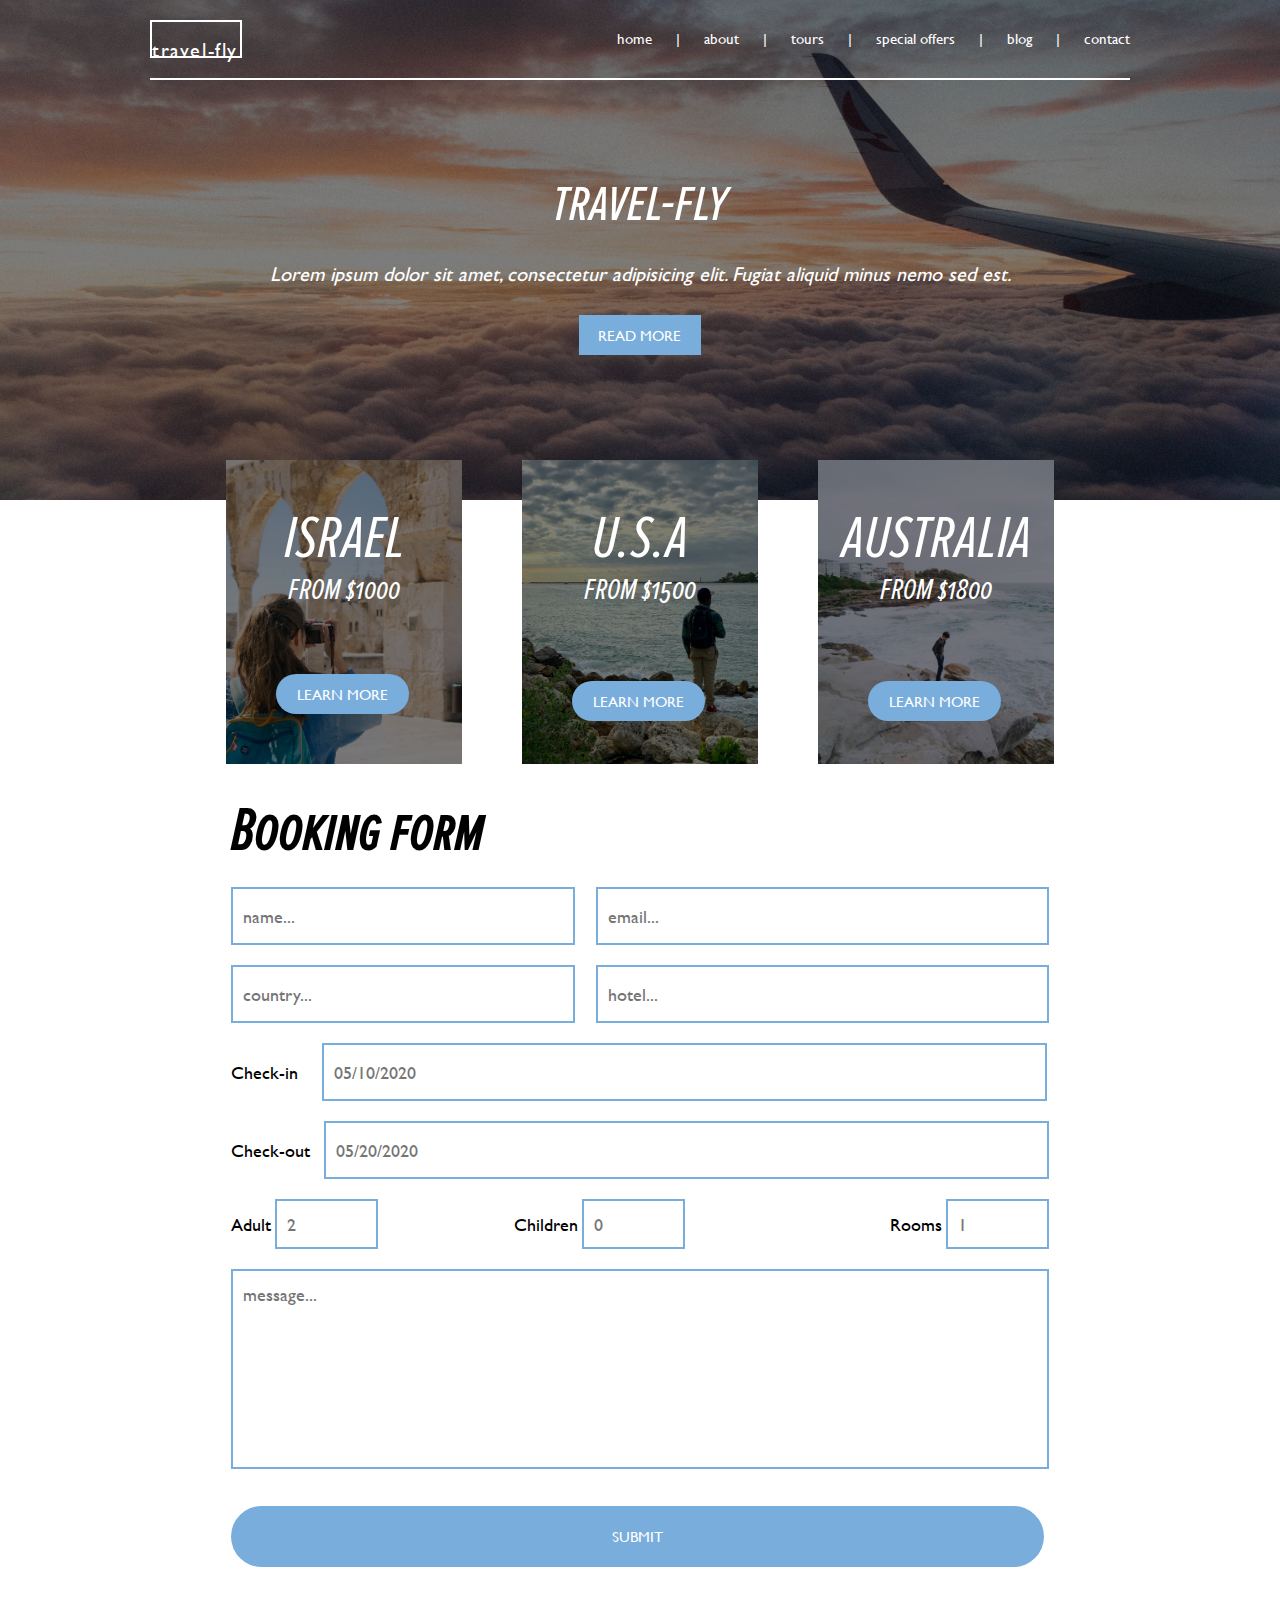
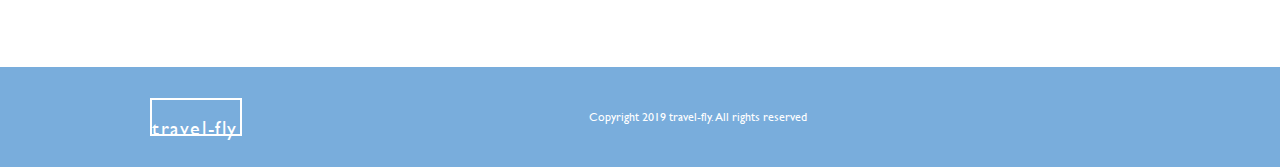
<file: index.html>
<!DOCTYPE html>
<html lang="en">
  <head>
    <meta charset="UTF-8" />
    <meta http-equiv="X-UA-Compatible" content="IE=edge" />
    <meta name="viewport" content="width=device-width, initial-scale=1.0" />
    <title>Travel-Fly | Travel is Good!</title>
    <!-- stylesheet for fontawesome -->
    <link
      rel="stylesheet"
      href="https://cdnjs.cloudflare.com/ajax/libs/font-awesome/6.0.0-beta3/css/all.min.css"
      integrity="sha512-Fo3rlrZj/k7ujTnHg4CGR2D7kSs0v4LLanw2qksYuRlEzO+tcaEPQogQ0KaoGN26/zrn20ImR1DfuLWnOo7aBA=="
      crossorigin="anonymous"
      referrerpolicy="no-referrer"
    />
    <!-- This is a change, this is the link to the styelsheet -->
    <link rel="stylesheet" href="css/styles.css" />
  </head>
  <body>
    <!-- begin navigation -->
    <nav>
      <div class="logo">
        <p>travel-fly</p>
      </div>
      <div class="links">
        <a href="index.html">home </a>
        <span>|</span>
        <a href="about.html">about</a>
        <span>|</span>
        <a href="tours.html">tours</a>
        <span>|</span>
        <a href="specialOffers.html">special offers</a>
        <span>|</span>
        <a href="blog.html">blog</a>
        <span>|</span>
        <a href="contact.html">contact</a>
      </div>
    </nav>

    <!-- banner that will hold picture -->
    <div class="banner">
      <p>travel-fly</p>
      <p class="bot-ban">
        Lorem ipsum dolor sit amet, consectetur adipisicing elit. Fugiat aliquid
        minus nemo sed est.
      </p>
      <!-- button for banner -->
      <input class="submitted" type="submit" value="READ MORE" />
    </div>

    <!-- begin three country images -->
    <div class="row">
      <div class="column">
        <div class="thumbnails">
          <p>ISRAEL</p>
          <p class="money">FROM $1000</p>
          <!-- button for country1 -->
          <input class="submitting" type="submit" value="LEARN MORE" />
        </div>
      </div>
      <!-- second image... -->
      <div class="column">
        <div class="thumbnail">
          <p>U.S.A</p>
          <p class="money">FROM $1500</p>
          <!-- button for country2 -->
          <input class="submitting" type="submit" value="LEARN MORE" />
        </div>
      </div>
      <!-- third image... -->
      <div class="column">
        <div class="thumb">
          <p>AUSTRALIA</p>
          <p class="money">FROM $1800</p>
          <!-- button for country3 -->
          <input class="submitting" type="submit" value="LEARN MORE" />
        </div>
      </div>
      <!-- end of country images -->
    </div>

    <!-- begin all form content -->
    <div class="form-content">
      <h1>Booking form</h1>
      <!-- top boxes for name and email -->
      <div class="top-boxes">
        <div>
          <input type="text" id="fName" placeholder="name..." />
        </div>
        <div>
          <input type="email" class="long-box" placeholder="email..." />
        </div>
      </div>
      <!-- top boxes for country and hotel -->
      <div class="top-boxes">
        <input type="text" id="country" placeholder="country..." />
        <input type="text" class="long-box" placeholder="hotel..." />
      </div>

      <!-- middle boxes for check in & check out -->
      <div class="mid-boxes">
        <div class="holder">
          <label for="in">Check-in</label>
          <input type="text" id="chkin" placeholder="05/10/2020" />
          <i class="icon far fa-calendar-alt"></i>
        </div>
      </div>
      <!-- check out... -->
      <div class="mid-box">
        <div class="holder">
          <label for="out">Check-out</label>
          <input type="text" id="chkout" placeholder="05/20/2020" />
          <i class="icon far fa-calendar-alt"></i>
        </div>
      </div>

      <!-- small boxes for drop-downs -->
      <div class="small-boxes">
        <div class="holder">
          <label for="adult">Adult</label>
          <input type="text" id="adult" placeholder="2" />
          <i class="fa-solid fa-caret-down"></i>
        </div>
        <!-- children... -->
        <div class="holder1">
          <label for="child">Children</label>
          <input type="text" id="child" placeholder="0" />
          <i class="fa-solid fa-caret-down"></i>
        </div>
        <!-- rooms... -->
        <div class="holder2">
          <label for="room">Rooms</label>
          <input type="text" id="room" placeholder="1" />
          <i class="fa-solid fa-caret-down"></i>
        </div>
      </div>

      <!-- final box for message -->
      <div class="final-box">
        <input type="text" id="mess" placeholder="message..." />
      </div>
      <!-- button to submit -->
      <input class="submit" type="submit" value="SUBMIT" />
      <!-- end all form-content -->
    </div>

    <!-- begin footer content -->
    <div class="bottom">
      <!-- first logo -->
      <div class="logoTwo">
        <div class="logo">
          <p>travel-fly</p>
        </div>
      </div>
      <!-- copyright -->
      <div class="terms">
        <span>Copyright 2019 travel-fly. All rights reserved</span>
      </div>
      <!-- social media links -->
      <div class="social">
        <div class="media">
          <i class="fa-brands fa-facebook-square"></i>
          <i class="fa-brands fa-instagram-square"></i>
          <i class="fa-brands fa-twitter-square"></i>
        </div>
      </div>
      <!-- end of footer -->
    </div>
  </body>
</html>
</file>
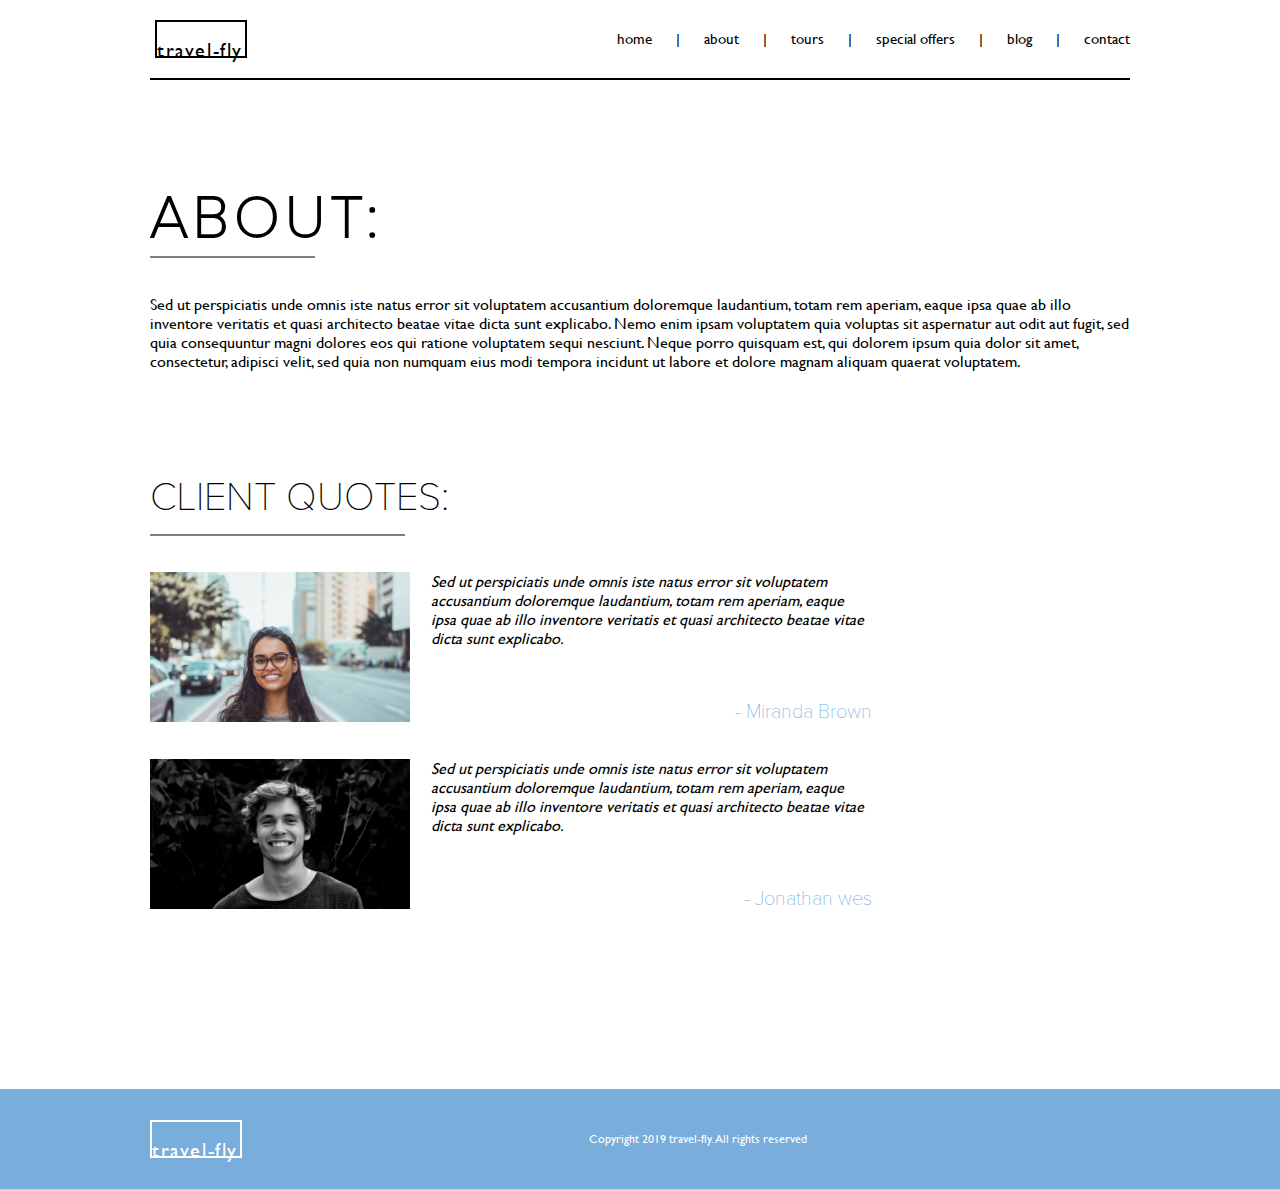
<file: about.html>
<!DOCTYPE html>
<html lang="en">
  <head>
    <meta charset="UTF-8" />
    <meta http-equiv="X-UA-Compatible" content="IE=edge" />
    <meta name="viewport" content="width=device-width, initial-scale=1.0" />
    <title>About</title>
    <link
      rel="stylesheet"
      href="https://cdnjs.cloudflare.com/ajax/libs/font-awesome/6.0.0-beta3/css/all.min.css"
      integrity="sha512-Fo3rlrZj/k7ujTnHg4CGR2D7kSs0v4LLanw2qksYuRlEzO+tcaEPQogQ0KaoGN26/zrn20ImR1DfuLWnOo7aBA=="
      crossorigin="anonymous"
      referrerpolicy="no-referrer"
    />
    <link rel="stylesheet" href="css/styles.css" />
  </head>
  <body>
    <nav class="navTwo">
      <div class="logoTwo">
        <p>travel-fly</p>
      </div>
      <div class="linksTwo">
        <a href="index.html">home </a>
        <span>|</span>
        <a href="about.html">about</a>
        <span>|</span>
        <a href="tours.html">tours</a>
        <span>|</span>
        <a href="specialOffers.html">special offers</a>
        <span>|</span>
        <a href="blog.html">blog</a>
        <span>|</span>
        <a href="contact.html">contact</a>
      </div>
    </nav>
    <div id="app">
      <div class="about">
        <div class="about-header">
          <h1>ABOUT:</h1>
          <hr />
          <p>
            Sed ut perspiciatis unde omnis iste natus error sit voluptatem
            accusantium doloremque laudantium, totam rem aperiam, eaque ipsa
            quae ab illo inventore veritatis et quasi architecto beatae vitae
            dicta sunt explicabo. Nemo enim ipsam voluptatem quia voluptas sit
            aspernatur aut odit aut fugit, sed quia consequuntur magni dolores
            eos qui ratione voluptatem sequi nesciunt. Neque porro quisquam est,
            qui dolorem ipsum quia dolor sit amet, consectetur, adipisci velit,
            sed quia non numquam eius modi tempora incidunt ut labore et dolore
            magnam aliquam quaerat voluptatem.
          </p>
        </div>

        <div class="about-client-quotes">
          <p class="client-quote-title">CLIENT QUOTES:</p>
          <hr />
          <div class="client-box">
            <div class="client-image">
              <img src="images/about-client-01.jpg" alt="Client #1" />
            </div>
            <div class="client-quote">
              <p>
                Sed ut perspiciatis unde omnis iste natus error sit voluptatem
                accusantium doloremque laudantium, totam rem aperiam, eaque ipsa
                quae ab illo inventore veritatis et quasi architecto beatae
                vitae dicta sunt explicabo.
              </p>
            </div>
            <div class="client-name">- Miranda Brown</div>
          </div>
          <div class="client-box">
            <div class="client-image">
              <img src="images/about-client-02.jpg" alt="Client #2" />
            </div>
            <div class="client-quote">
              <p>
                Sed ut perspiciatis unde omnis iste natus error sit voluptatem
                accusantium doloremque laudantium, totam rem aperiam, eaque ipsa
                quae ab illo inventore veritatis et quasi architecto beatae
                vitae dicta sunt explicabo.
              </p>
            </div>
            <div class="client-name">- Jonathan wes</div>
          </div>
        </div>
      </div>
    </div>
    <!-- begin footer content -->
    <div class="bottom">
      <!-- first logo -->
      <div class="logoTwo">
        <div class="logo">
          <p>travel-fly</p>
        </div>
      </div>
      <!-- copyright -->
      <div class="terms">
        <span>Copyright 2019 travel-fly. All rights reserved</span>
      </div>
      <!-- social media links -->
      <div class="social">
        <div class="media">
          <i class="fa-brands fa-facebook-square"></i>
          <i class="fa-brands fa-instagram-square"></i>
          <i class="fa-brands fa-twitter-square"></i>
        </div>
      </div>
      <!-- end of footer -->
    </div>
  </body>
</html>
</file>
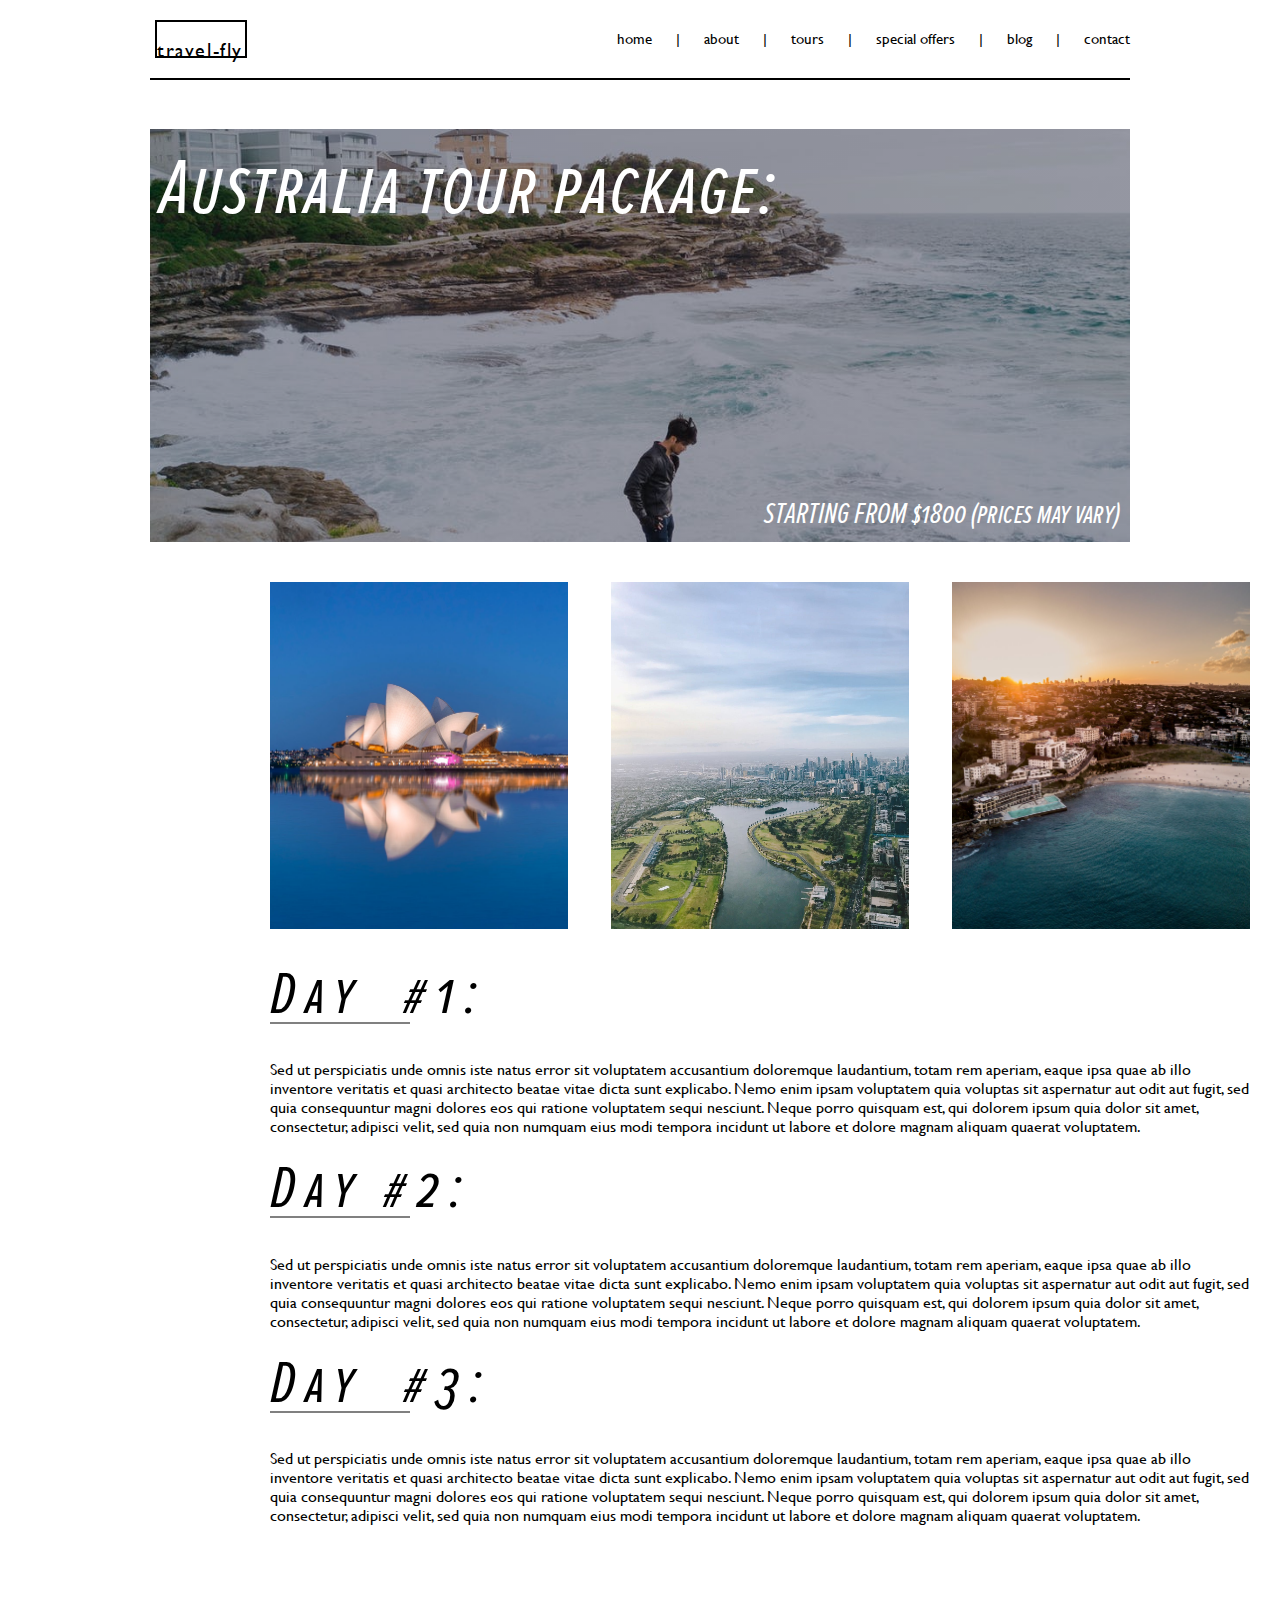
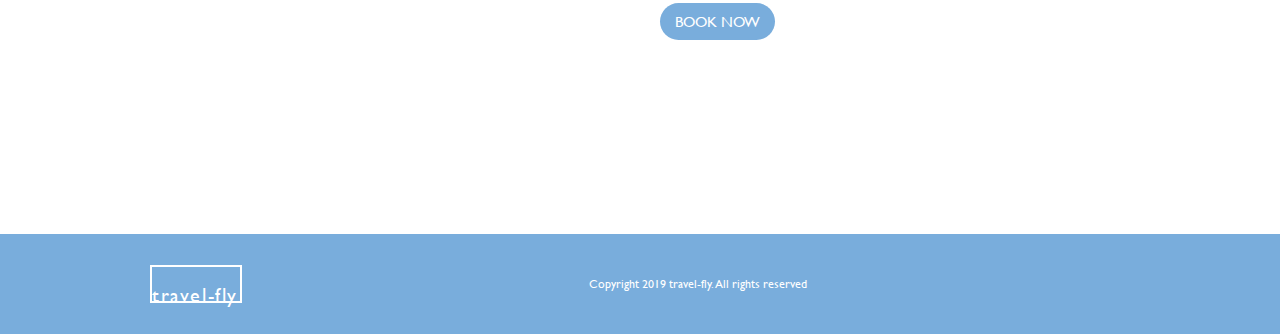
<file: aus.html>
<!DOCTYPE html>
<html lang="en">
  <head>
    <meta charset="UTF-8" />
    <meta http-equiv="X-UA-Compatible" content="IE=edge" />
    <meta name="viewport" content="width=device-width, initial-scale=1.0" />
    <title>Australia Tour Package</title>
    <link
      rel="stylesheet"
      href="https://cdnjs.cloudflare.com/ajax/libs/font-awesome/6.0.0-beta3/css/all.min.css"
      integrity="sha512-Fo3rlrZj/k7ujTnHg4CGR2D7kSs0v4LLanw2qksYuRlEzO+tcaEPQogQ0KaoGN26/zrn20ImR1DfuLWnOo7aBA=="
      crossorigin="anonymous"
      referrerpolicy="no-referrer"
    />
    <link rel="stylesheet" href="css/styles.css" />
  </head>
  <body>
    <nav class="navTwo">
      <div class="logoTwo">
        <p>travel-fly</p>
      </div>
      <div class="linksTwo">
        <a href="index.html">home </a>
        <span>|</span>
        <a href="about.html">about</a>
        <span>|</span>
        <a href="tours.html">tours</a>
        <span>|</span>
        <a href="specialOffers.html">special offers</a>
        <span>|</span>
        <a href="blog.html">blog</a>
        <span>|</span>
        <a href="contact.html">contact</a>
      </div>
    </nav>
    <!-- begin hero for Israel -->
    <div class="aus-hero">
      <p class="aus-hero-text">Australia tour package:</p>
      <p class="aus-price-text">STARTING FROM $1800 (prices may vary)</p>
    </div>

    <!-- begin images on top -->
    <div class="aus-promo">
      <div class="photo-ausOne"></div>

      <div class="photo-ausTwo"></div>
      <div class="photo-ausThree"></div>
    </div>

    <!-- begin itinerary -->
    <div class="israel-days">
      <p class="israel-days-title">Day <span class="number">#1:</span></p>
      <hr />
      <p>
        Sed ut perspiciatis unde omnis iste natus error sit voluptatem
        accusantium doloremque laudantium, totam rem aperiam, eaque ipsa quae ab
        illo inventore veritatis et quasi architecto beatae vitae dicta sunt
        explicabo. Nemo enim ipsam voluptatem quia voluptas sit aspernatur aut
        odit aut fugit, sed quia consequuntur magni dolores eos qui ratione
        voluptatem sequi nesciunt. Neque porro quisquam est, qui dolorem ipsum
        quia dolor sit amet, consectetur, adipisci velit, sed quia non numquam
        eius modi tempora incidunt ut labore et dolore magnam aliquam quaerat
        voluptatem.
      </p>
      <p class="israel-days-title">Day<span class="number">#2:</span></p>
      <hr />
      <p>
        Sed ut perspiciatis unde omnis iste natus error sit voluptatem
        accusantium doloremque laudantium, totam rem aperiam, eaque ipsa quae ab
        illo inventore veritatis et quasi architecto beatae vitae dicta sunt
        explicabo. Nemo enim ipsam voluptatem quia voluptas sit aspernatur aut
        odit aut fugit, sed quia consequuntur magni dolores eos qui ratione
        voluptatem sequi nesciunt. Neque porro quisquam est, qui dolorem ipsum
        quia dolor sit amet, consectetur, adipisci velit, sed quia non numquam
        eius modi tempora incidunt ut labore et dolore magnam aliquam quaerat
        voluptatem.
      </p>

      <p class="israel-days-title">Day <span class="number">#3:</span></p>
      <hr />
      <p>
        Sed ut perspiciatis unde omnis iste natus error sit voluptatem
        accusantium doloremque laudantium, totam rem aperiam, eaque ipsa quae ab
        illo inventore veritatis et quasi architecto beatae vitae dicta sunt
        explicabo. Nemo enim ipsam voluptatem quia voluptas sit aspernatur aut
        odit aut fugit, sed quia consequuntur magni dolores eos qui ratione
        voluptatem sequi nesciunt. Neque porro quisquam est, qui dolorem ipsum
        quia dolor sit amet, consectetur, adipisci velit, sed quia non numquam
        eius modi tempora incidunt ut labore et dolore magnam aliquam quaerat
        voluptatem.
      </p>
      <br />
      <br />
      <br />
      <br />
      <span class="read-btnOne">BOOK NOW</span>
    </div>
    <!-- begin footer -->
    <div class="bottom">
      <!-- first logo -->
      <div class="logoTwo">
        <div class="logo">
          <p>travel-fly</p>
        </div>
      </div>
      <!-- copyright -->
      <div class="terms">
        <span>Copyright 2019 travel-fly. All rights reserved</span>
      </div>
      <!-- social media links -->
      <div class="social">
        <div class="media">
          <i class="fa-brands fa-facebook-square"></i>
          <i class="fa-brands fa-instagram-square"></i>
          <i class="fa-brands fa-twitter-square"></i>
        </div>
      </div>
      <!-- end of footer -->
    </div>
  </body>
</html>
</file>
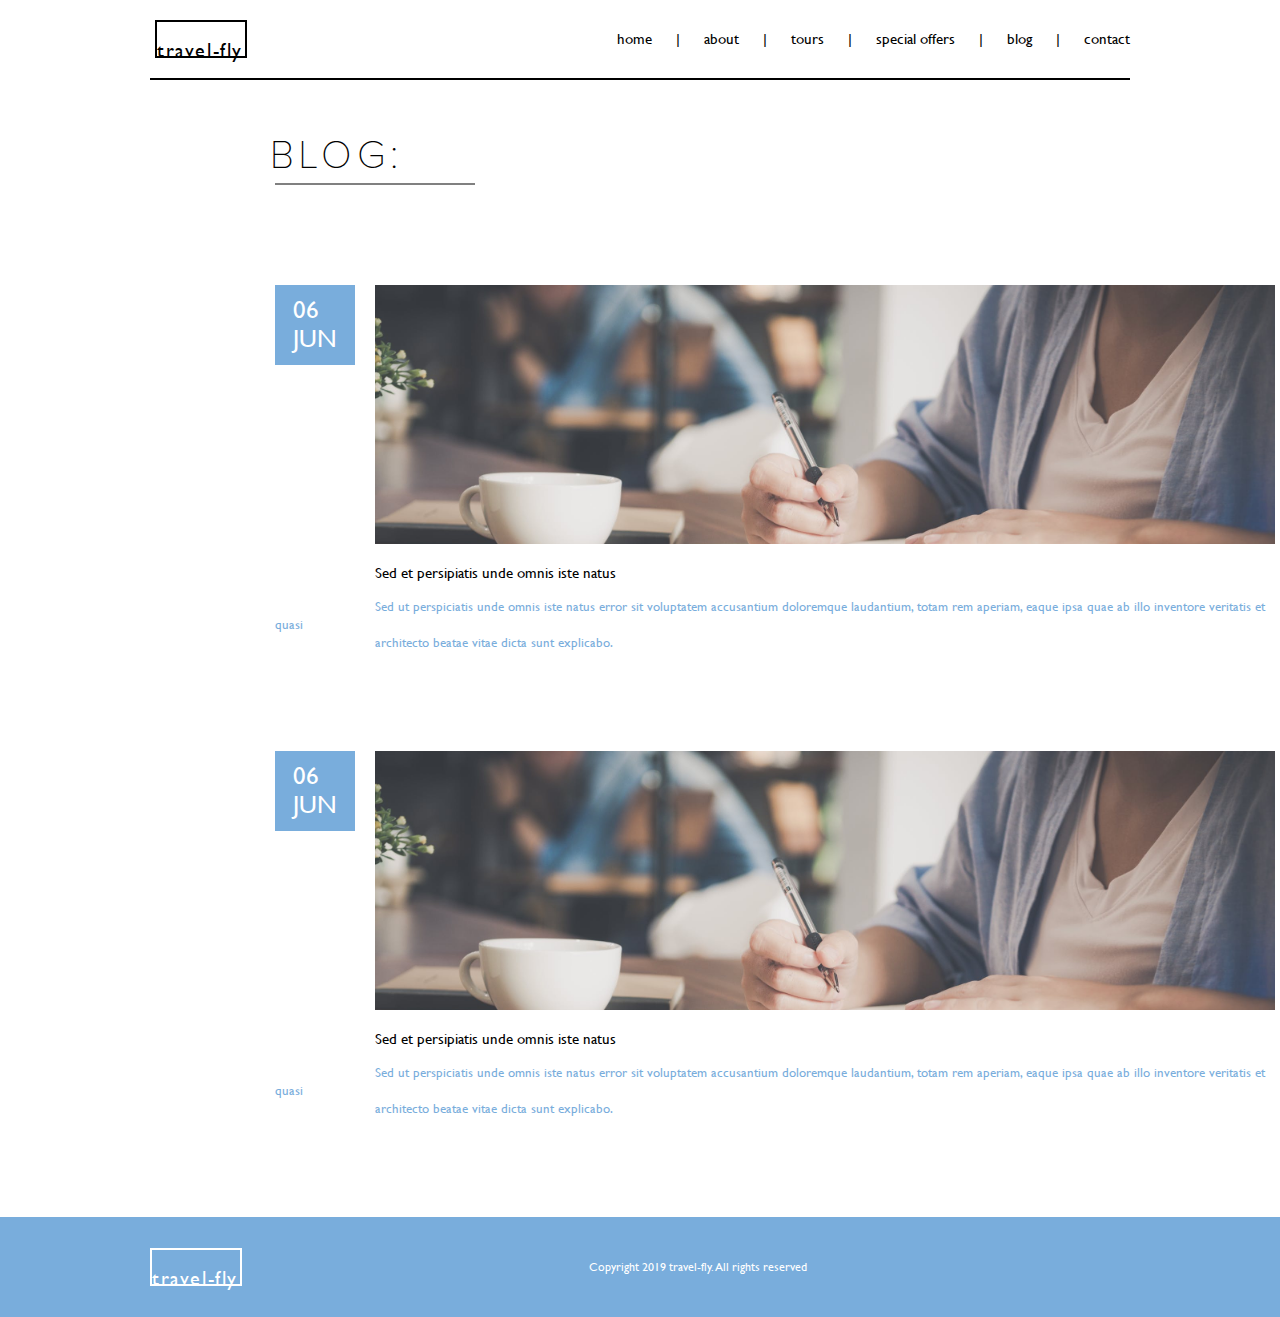
<file: blog.html>
<!DOCTYPE html>
<html lang="en">
  <head>
    <meta charset="UTF-8" />
    <meta http-equiv="X-UA-Compatible" content="IE=edge" />
    <meta name="viewport" content="width=device-width, initial-scale=1.0" />
    <title>Blog</title>
    <link
    rel="stylesheet"
    href="https://cdnjs.cloudflare.com/ajax/libs/font-awesome/6.0.0-beta3/css/all.min.css"
    integrity="sha512-Fo3rlrZj/k7ujTnHg4CGR2D7kSs0v4LLanw2qksYuRlEzO+tcaEPQogQ0KaoGN26/zrn20ImR1DfuLWnOo7aBA=="
    crossorigin="anonymous"
    referrerpolicy="no-referrer"
  />
  <link rel="stylesheet" href="css/styles.css" />
  </head>
  <body>
    <!-- navigation that is in black -->
    <nav class="navTwo">
      <div class="logoTwo">
        <p>travel-fly</p>
      </div>
      <div class="linksTwo">
        <a href="index.html">home </a>
        <span>|</span>
        <a href="about.html">about</a>
        <span>|</span>
        <a href="tours.html">tours</a>
        <span>|</span>
        <a href="specialOffers.html">special offers</a>
        <span>|</span>
        <a href="blog.html">blog</a>
        <span>|</span>
        <a href="contact.html">contact</a>
      </div>
    </nav>
    <div class="whole">
    <p class="blog-title">BLOG:</p>
    <hr />
    <div class="blogging">
    <span class="blog-btn">06 JUN</span>
    <div class="blog-image">
        <img src="images/blog.jpg" alt="Blog" />
      </div>
      <p>Sed et persipiatis unde omnis iste natus</p>
      <span class = "blue-text">Sed ut perspiciatis unde omnis iste natus error sit voluptatem accusantium doloremque laudantium, totam rem aperiam, eaque ipsa quae ab illo inventore veritatis et quasi </span> <br>
      <span class="blue-textTwo">architecto beatae vitae dicta sunt explicabo.</span>
    </div>
<div class="blogging">
    <span class="blog-btn">06 JUN</span>
    <div class="blog-image">
        <img src="images/blog.jpg" alt="Blog" />
      </div>
      <p>Sed et persipiatis unde omnis iste natus</p>
      <span class = "blue-text">Sed ut perspiciatis unde omnis iste natus error sit voluptatem accusantium doloremque laudantium, totam rem aperiam, eaque ipsa quae ab illo inventore veritatis et quasi </span> <br>
      <span class="blue-textTwo">architecto beatae vitae dicta sunt explicabo.</span>
</div>
</div>
    <!-- begin footer content -->
    <div class="bottom">
        <!-- first logo -->
        <div class="logoTwo">
          <div class="logo">
            <p>travel-fly</p>
          </div>
        </div>
        <!-- copyright -->
        <div class="terms">
          <span>Copyright 2019 travel-fly. All rights reserved</span>
        </div>
        <!-- social media links -->
        <div class="social">
          <div class="media">
            <i class="fa-brands fa-facebook-square"></i>
            <i class="fa-brands fa-instagram-square"></i>
            <i class="fa-brands fa-twitter-square"></i>
          </div>
        </div>
        <!-- end of footer -->
  </body>
</html>
</file>
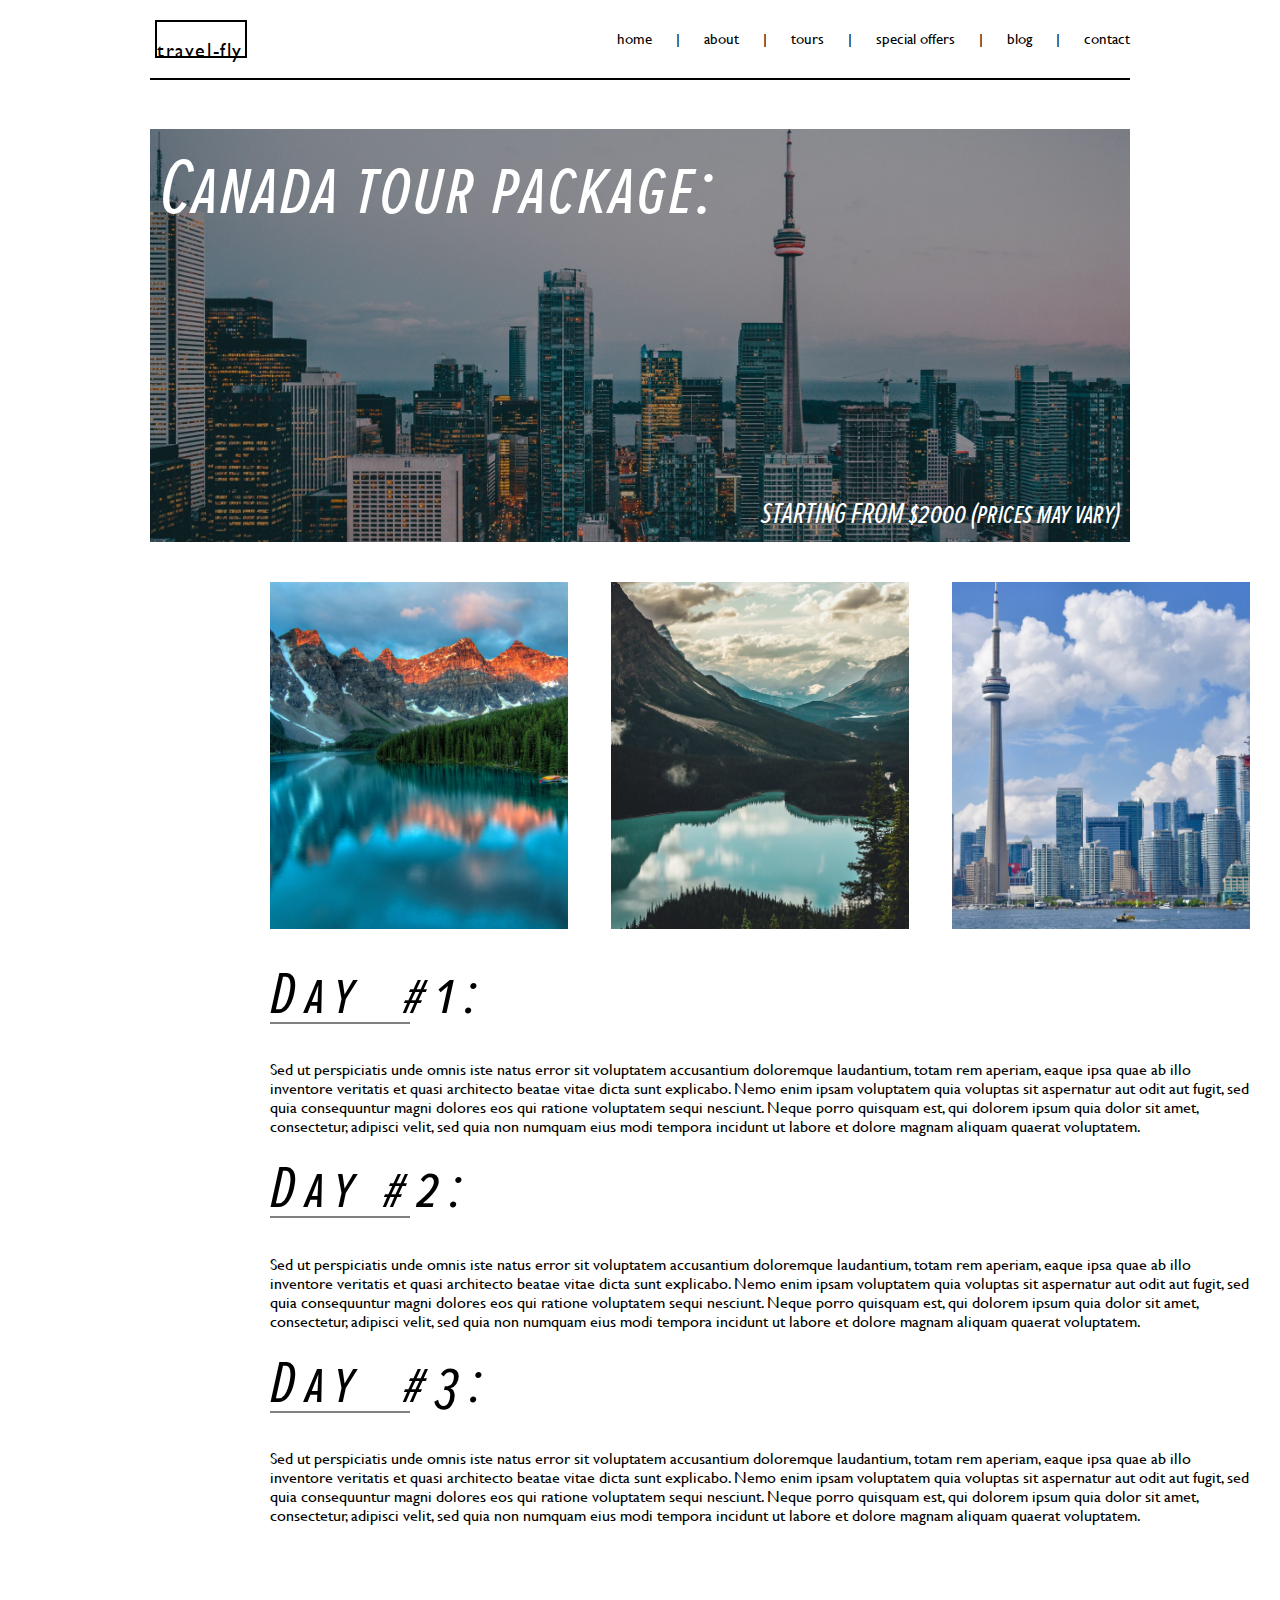
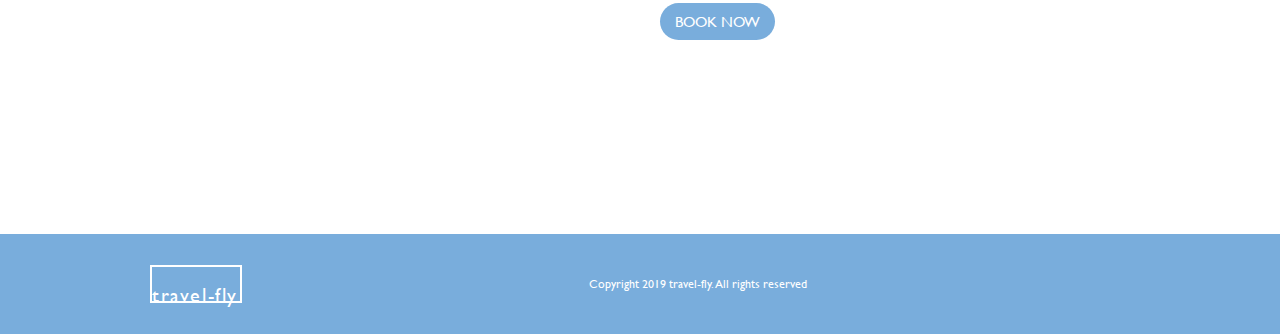
<file: canada.html>
<!DOCTYPE html>
<html lang="en">
  <head>
    <meta charset="UTF-8" />
    <meta http-equiv="X-UA-Compatible" content="IE=edge" />
    <meta name="viewport" content="width=device-width, initial-scale=1.0" />
    <title>Canada Tour Package</title>
    <link
      rel="stylesheet"
      href="https://cdnjs.cloudflare.com/ajax/libs/font-awesome/6.0.0-beta3/css/all.min.css"
      integrity="sha512-Fo3rlrZj/k7ujTnHg4CGR2D7kSs0v4LLanw2qksYuRlEzO+tcaEPQogQ0KaoGN26/zrn20ImR1DfuLWnOo7aBA=="
      crossorigin="anonymous"
      referrerpolicy="no-referrer"
    />
    <link rel="stylesheet" href="css/styles.css" />
  </head>
  <body>
    <nav class="navTwo">
      <div class="logoTwo">
        <p>travel-fly</p>
      </div>
      <div class="linksTwo">
        <a href="index.html">home </a>
        <span>|</span>
        <a href="about.html">about</a>
        <span>|</span>
        <a href="tours.html">tours</a>
        <span>|</span>
        <a href="specialOffers.html">special offers</a>
        <span>|</span>
        <a href="blog.html">blog</a>
        <span>|</span>
        <a href="contact.html">contact</a>
      </div>
    </nav>
    <!-- begin hero for Israel -->
    <div class="canada-hero">
      <p class="canada-hero-text">Canada tour package:</p>
      <p class="canada-price-text">STARTING FROM $2000 (prices may vary)</p>
    </div>

    <!-- begin images on top -->
    <div class="canada-promo">
      <div class="photo-canadaOne"></div>

      <div class="photo-canadaTwo"></div>
      <div class="photo-canadaThree"></div>
    </div>

    <!-- begin itinerary -->
    <div class="israel-days">
      <p class="israel-days-title">Day <span class="number">#1:</span></p>
      <hr />
      <p>
        Sed ut perspiciatis unde omnis iste natus error sit voluptatem
        accusantium doloremque laudantium, totam rem aperiam, eaque ipsa quae ab
        illo inventore veritatis et quasi architecto beatae vitae dicta sunt
        explicabo. Nemo enim ipsam voluptatem quia voluptas sit aspernatur aut
        odit aut fugit, sed quia consequuntur magni dolores eos qui ratione
        voluptatem sequi nesciunt. Neque porro quisquam est, qui dolorem ipsum
        quia dolor sit amet, consectetur, adipisci velit, sed quia non numquam
        eius modi tempora incidunt ut labore et dolore magnam aliquam quaerat
        voluptatem.
      </p>
      <p class="israel-days-title">Day<span class="number">#2:</span></p>
      <hr />
      <p>
        Sed ut perspiciatis unde omnis iste natus error sit voluptatem
        accusantium doloremque laudantium, totam rem aperiam, eaque ipsa quae ab
        illo inventore veritatis et quasi architecto beatae vitae dicta sunt
        explicabo. Nemo enim ipsam voluptatem quia voluptas sit aspernatur aut
        odit aut fugit, sed quia consequuntur magni dolores eos qui ratione
        voluptatem sequi nesciunt. Neque porro quisquam est, qui dolorem ipsum
        quia dolor sit amet, consectetur, adipisci velit, sed quia non numquam
        eius modi tempora incidunt ut labore et dolore magnam aliquam quaerat
        voluptatem.
      </p>

      <p class="israel-days-title">Day <span class="number">#3:</span></p>
      <hr />
      <p>
        Sed ut perspiciatis unde omnis iste natus error sit voluptatem
        accusantium doloremque laudantium, totam rem aperiam, eaque ipsa quae ab
        illo inventore veritatis et quasi architecto beatae vitae dicta sunt
        explicabo. Nemo enim ipsam voluptatem quia voluptas sit aspernatur aut
        odit aut fugit, sed quia consequuntur magni dolores eos qui ratione
        voluptatem sequi nesciunt. Neque porro quisquam est, qui dolorem ipsum
        quia dolor sit amet, consectetur, adipisci velit, sed quia non numquam
        eius modi tempora incidunt ut labore et dolore magnam aliquam quaerat
        voluptatem.
      </p>
      <br />
      <br />
      <br />
      <br />
      <span class="read-btnOne">BOOK NOW</span>
    </div>
    <!-- begin footer -->
    <div class="bottom">
      <!-- first logo -->
      <div class="logoTwo">
        <div class="logo">
          <p>travel-fly</p>
        </div>
      </div>
      <!-- copyright -->
      <div class="terms">
        <span>Copyright 2019 travel-fly. All rights reserved</span>
      </div>
      <!-- social media links -->
      <div class="social">
        <div class="media">
          <i class="fa-brands fa-facebook-square"></i>
          <i class="fa-brands fa-instagram-square"></i>
          <i class="fa-brands fa-twitter-square"></i>
        </div>
      </div>
      <!-- end of footer -->
    </div>
  </body>
</html>
</file>
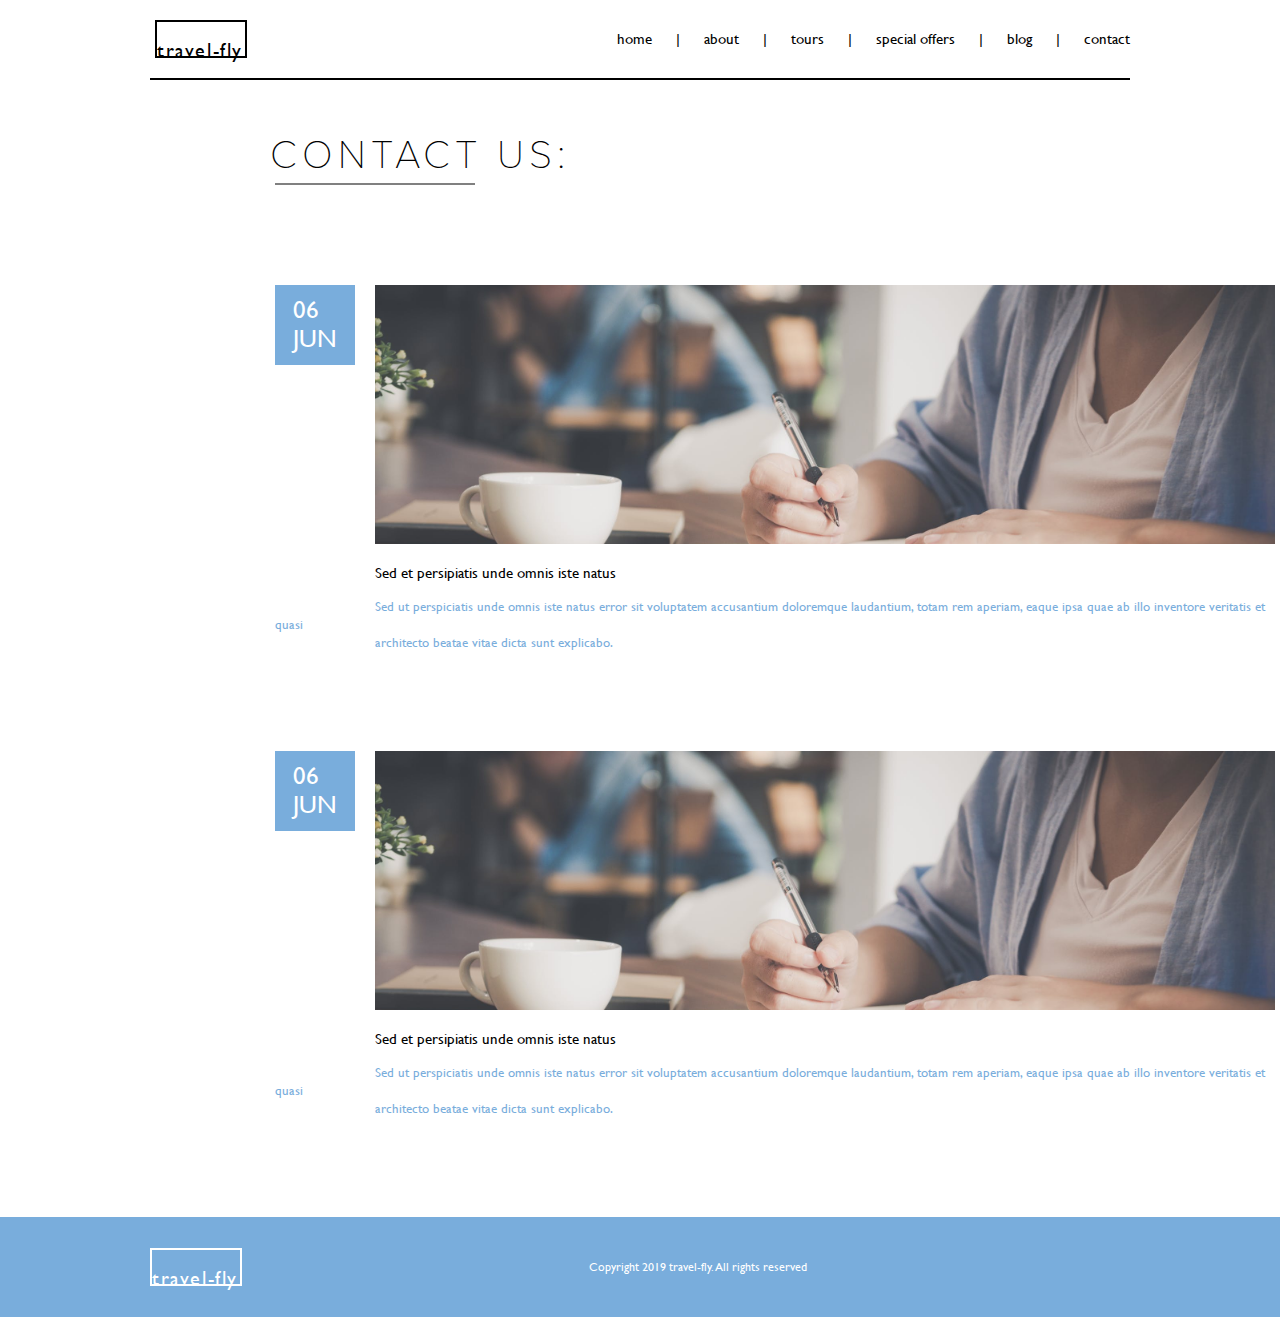
<file: contact.html>
<!DOCTYPE html>
<html lang="en">
  <head>
    <meta charset="UTF-8" />
    <meta http-equiv="X-UA-Compatible" content="IE=edge" />
    <meta name="viewport" content="width=device-width, initial-scale=1.0" />
    <title>Contact</title>
    <link
    rel="stylesheet"
    href="https://cdnjs.cloudflare.com/ajax/libs/font-awesome/6.0.0-beta3/css/all.min.css"
    integrity="sha512-Fo3rlrZj/k7ujTnHg4CGR2D7kSs0v4LLanw2qksYuRlEzO+tcaEPQogQ0KaoGN26/zrn20ImR1DfuLWnOo7aBA=="
    crossorigin="anonymous"
    referrerpolicy="no-referrer"
  />
  <link rel="stylesheet" href="css/styles.css" />
  </head>
  <body>
    <!-- navigation that is in black -->
    <nav class="navTwo">
      <div class="logoTwo">
        <p>travel-fly</p>
      </div>
      <div class="linksTwo">
        <a href="index.html">home </a>
        <span>|</span>
        <a href="about.html">about</a>
        <span>|</span>
        <a href="tours.html">tours</a>
        <span>|</span>
        <a href="specialOffers.html">special offers</a>
        <span>|</span>
        <a href="blog.html">blog</a>
        <span>|</span>
        <a href="contact.html">contact</a>
      </div>
    </nav>
    <div class="whole">
    <p class="contact-title">CONTACT US:</p>
    <hr />
    <div class="blogging">
    <span class="blog-btn">06 JUN</span>
    <div class="blog-image">
        <img src="images/blog.jpg" alt="Blog" />
      </div>
      <p>Sed et persipiatis unde omnis iste natus</p>
      <span class = "blue-text">Sed ut perspiciatis unde omnis iste natus error sit voluptatem accusantium doloremque laudantium, totam rem aperiam, eaque ipsa quae ab illo inventore veritatis et quasi </span> <br>
      <span class="blue-textTwo">architecto beatae vitae dicta sunt explicabo.</span>
    </div>
<div class="blogging">
    <span class="blog-btn">06 JUN</span>
    <div class="blog-image">
        <img src="images/blog.jpg" alt="Blog" />
      </div>
      <p>Sed et persipiatis unde omnis iste natus</p>
      <span class = "blue-text">Sed ut perspiciatis unde omnis iste natus error sit voluptatem accusantium doloremque laudantium, totam rem aperiam, eaque ipsa quae ab illo inventore veritatis et quasi </span> <br>
      <span class="blue-textTwo">architecto beatae vitae dicta sunt explicabo.</span>
</div>
</div>
    <!-- begin footer content -->
    <div class="bottom">
        <!-- first logo -->
        <div class="logoTwo">
          <div class="logo">
            <p>travel-fly</p>
          </div>
        </div>
        <!-- copyright -->
        <div class="terms">
          <span>Copyright 2019 travel-fly. All rights reserved</span>
        </div>
        <!-- social media links -->
        <div class="social">
          <div class="media">
            <i class="fa-brands fa-facebook-square"></i>
            <i class="fa-brands fa-instagram-square"></i>
            <i class="fa-brands fa-twitter-square"></i>
          </div>
        </div>
        <!-- end of footer -->
  </body>
</html>
</file>
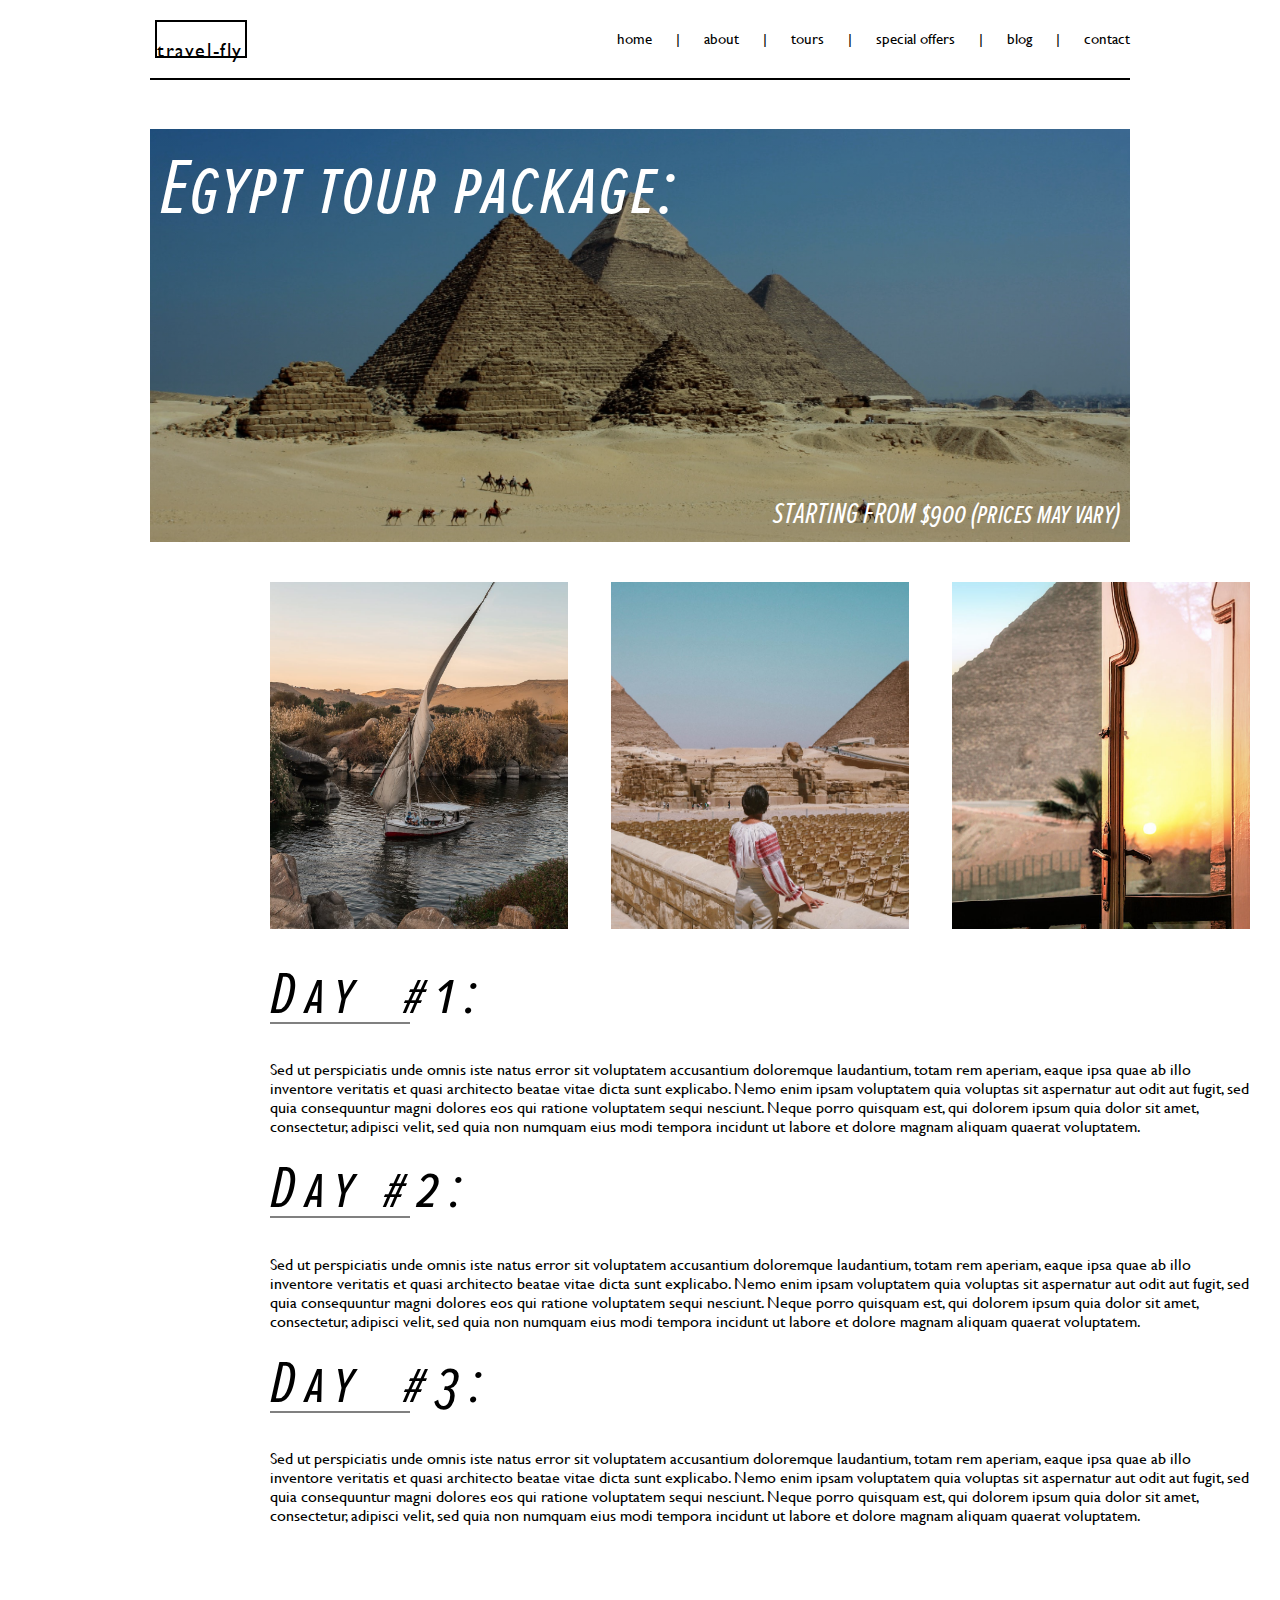
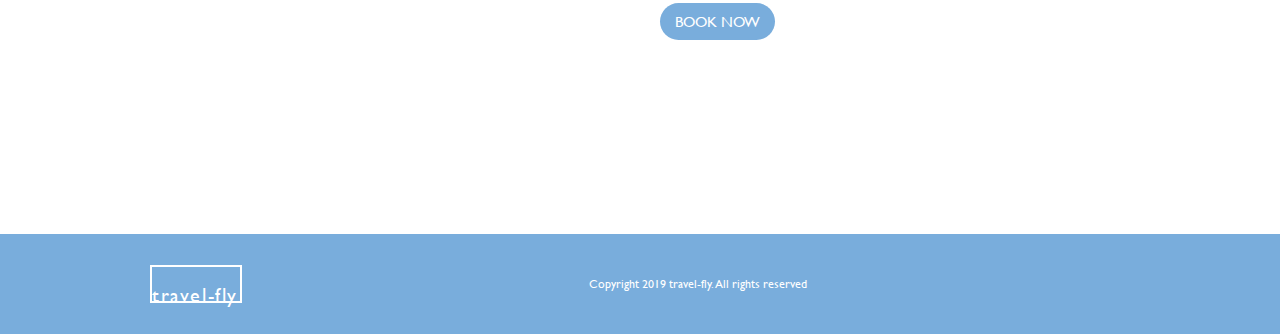
<file: egypt.html>
<!DOCTYPE html>
<html lang="en">
  <head>
    <meta charset="UTF-8" />
    <meta http-equiv="X-UA-Compatible" content="IE=edge" />
    <meta name="viewport" content="width=device-width, initial-scale=1.0" />
    <title>Egypt Tour Package</title>
    <link
      rel="stylesheet"
      href="https://cdnjs.cloudflare.com/ajax/libs/font-awesome/6.0.0-beta3/css/all.min.css"
      integrity="sha512-Fo3rlrZj/k7ujTnHg4CGR2D7kSs0v4LLanw2qksYuRlEzO+tcaEPQogQ0KaoGN26/zrn20ImR1DfuLWnOo7aBA=="
      crossorigin="anonymous"
      referrerpolicy="no-referrer"
    />
    <link rel="stylesheet" href="css/styles.css" />
  </head>
  <body>
    <nav class="navTwo">
      <div class="logoTwo">
        <p>travel-fly</p>
      </div>
      <div class="linksTwo">
        <a href="index.html">home </a>
        <span>|</span>
        <a href="about.html">about</a>
        <span>|</span>
        <a href="tours.html">tours</a>
        <span>|</span>
        <a href="specialOffers.html">special offers</a>
        <span>|</span>
        <a href="blog.html">blog</a>
        <span>|</span>
        <a href="contact.html">contact</a>
      </div>
    </nav>
    <!-- begin hero for Israel -->
    <div class="egypt-hero">
      <p class="egypt-hero-text">Egypt tour package:</p>
      <p class="egypt-price-text">STARTING FROM $900 (prices may vary)</p>
    </div>

    <!-- begin images on top -->
    <div class="egypt-promo">
      <div class="photo-egyptOne"></div>

      <div class="photo-egyptTwo"></div>
      <div class="photo-egyptThree"></div>
    </div>

    <!-- begin itinerary -->
    <div class="israel-days">
      <p class="israel-days-title">Day <span class="number">#1:</span></p>
      <hr />
      <p>
        Sed ut perspiciatis unde omnis iste natus error sit voluptatem
        accusantium doloremque laudantium, totam rem aperiam, eaque ipsa quae ab
        illo inventore veritatis et quasi architecto beatae vitae dicta sunt
        explicabo. Nemo enim ipsam voluptatem quia voluptas sit aspernatur aut
        odit aut fugit, sed quia consequuntur magni dolores eos qui ratione
        voluptatem sequi nesciunt. Neque porro quisquam est, qui dolorem ipsum
        quia dolor sit amet, consectetur, adipisci velit, sed quia non numquam
        eius modi tempora incidunt ut labore et dolore magnam aliquam quaerat
        voluptatem.
      </p>
      <p class="israel-days-title">Day<span class="number">#2:</span></p>
      <hr />
      <p>
        Sed ut perspiciatis unde omnis iste natus error sit voluptatem
        accusantium doloremque laudantium, totam rem aperiam, eaque ipsa quae ab
        illo inventore veritatis et quasi architecto beatae vitae dicta sunt
        explicabo. Nemo enim ipsam voluptatem quia voluptas sit aspernatur aut
        odit aut fugit, sed quia consequuntur magni dolores eos qui ratione
        voluptatem sequi nesciunt. Neque porro quisquam est, qui dolorem ipsum
        quia dolor sit amet, consectetur, adipisci velit, sed quia non numquam
        eius modi tempora incidunt ut labore et dolore magnam aliquam quaerat
        voluptatem.
      </p>

      <p class="israel-days-title">Day <span class="number">#3:</span></p>
      <hr />
      <p>
        Sed ut perspiciatis unde omnis iste natus error sit voluptatem
        accusantium doloremque laudantium, totam rem aperiam, eaque ipsa quae ab
        illo inventore veritatis et quasi architecto beatae vitae dicta sunt
        explicabo. Nemo enim ipsam voluptatem quia voluptas sit aspernatur aut
        odit aut fugit, sed quia consequuntur magni dolores eos qui ratione
        voluptatem sequi nesciunt. Neque porro quisquam est, qui dolorem ipsum
        quia dolor sit amet, consectetur, adipisci velit, sed quia non numquam
        eius modi tempora incidunt ut labore et dolore magnam aliquam quaerat
        voluptatem.
      </p>
      <br />
      <br />
      <br />
      <br />
      <span class="read-btnOne">BOOK NOW</span>
    </div>
    <!-- begin footer -->
    <div class="bottom">
      <!-- first logo -->
      <div class="logoTwo">
        <div class="logo">
          <p>travel-fly</p>
        </div>
      </div>
      <!-- copyright -->
      <div class="terms">
        <span>Copyright 2019 travel-fly. All rights reserved</span>
      </div>
      <!-- social media links -->
      <div class="social">
        <div class="media">
          <i class="fa-brands fa-facebook-square"></i>
          <i class="fa-brands fa-instagram-square"></i>
          <i class="fa-brands fa-twitter-square"></i>
        </div>
      </div>
      <!-- end of footer -->
    </div>
  </body>
</html>
</file>
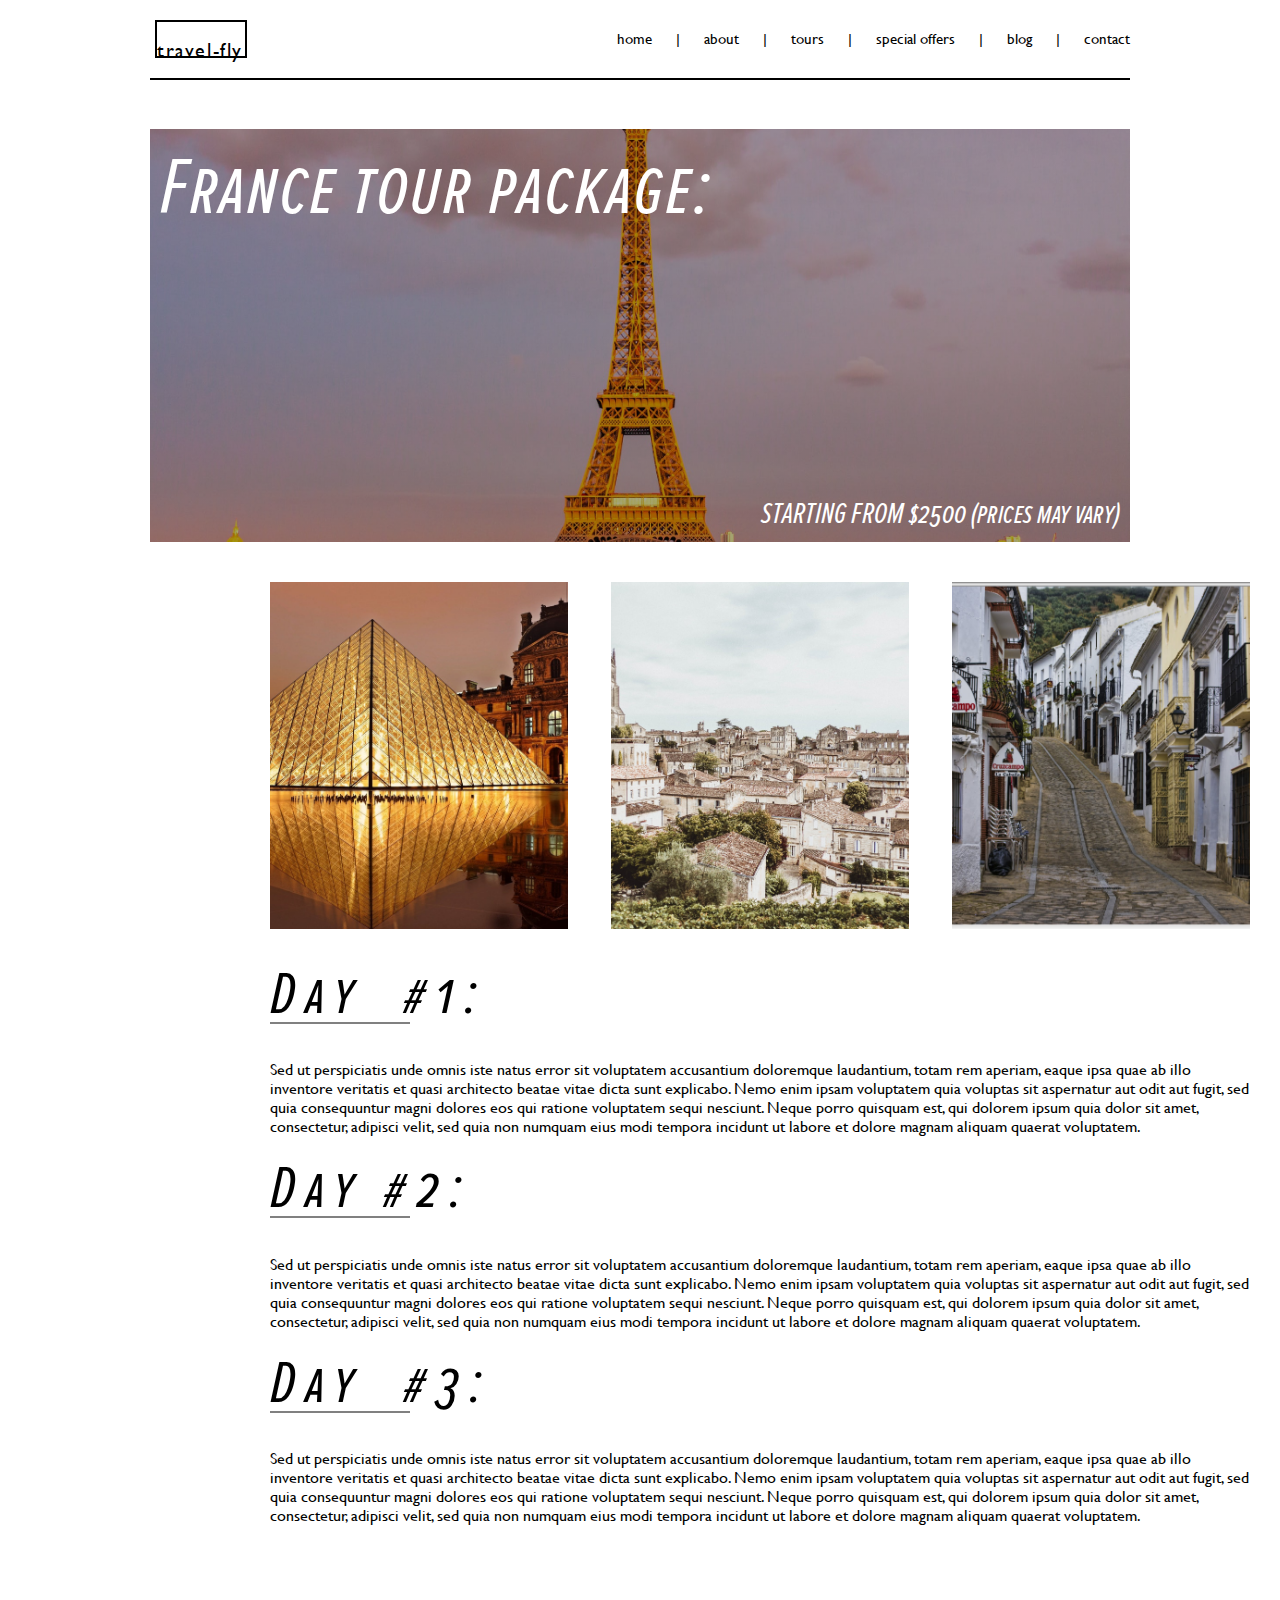
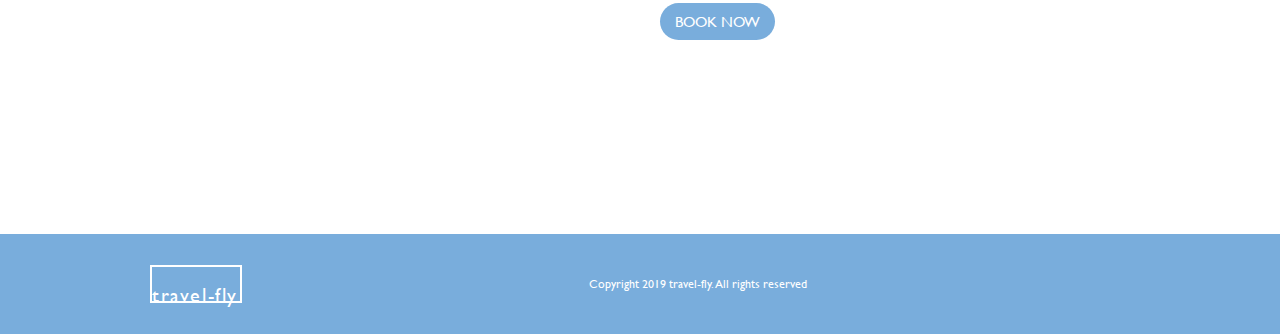
<file: france.html>
<!DOCTYPE html>
<html lang="en">
  <head>
    <meta charset="UTF-8" />
    <meta http-equiv="X-UA-Compatible" content="IE=edge" />
    <meta name="viewport" content="width=device-width, initial-scale=1.0" />
    <title>France Tour Package</title>
    <link
      rel="stylesheet"
      href="https://cdnjs.cloudflare.com/ajax/libs/font-awesome/6.0.0-beta3/css/all.min.css"
      integrity="sha512-Fo3rlrZj/k7ujTnHg4CGR2D7kSs0v4LLanw2qksYuRlEzO+tcaEPQogQ0KaoGN26/zrn20ImR1DfuLWnOo7aBA=="
      crossorigin="anonymous"
      referrerpolicy="no-referrer"
    />
    <link rel="stylesheet" href="css/styles.css" />
  </head>
  <body>
    <nav class="navTwo">
      <div class="logoTwo">
        <p>travel-fly</p>
      </div>
      <div class="linksTwo">
        <a href="index.html">home </a>
        <span>|</span>
        <a href="about.html">about</a>
        <span>|</span>
        <a href="tours.html">tours</a>
        <span>|</span>
        <a href="specialOffers.html">special offers</a>
        <span>|</span>
        <a href="blog.html">blog</a>
        <span>|</span>
        <a href="contact.html">contact</a>
      </div>
    </nav>
    <!-- begin hero for Israel -->
    <div class="france-hero">
      <p class="france-hero-text">France tour package:</p>
      <p class="france-price-text">STARTING FROM $2500 (prices may vary)</p>
    </div>

    <!-- begin images on top -->
    <div class="france-promo">
      <div class="photo-franceOne"></div>

      <div class="photo-franceTwo"></div>
      <div class="photo-franceThree"></div>
    </div>

    <!-- begin itinerary -->
    <div class="israel-days">
      <p class="israel-days-title">Day <span class="number">#1:</span></p>
      <hr />
      <p>
        Sed ut perspiciatis unde omnis iste natus error sit voluptatem
        accusantium doloremque laudantium, totam rem aperiam, eaque ipsa quae ab
        illo inventore veritatis et quasi architecto beatae vitae dicta sunt
        explicabo. Nemo enim ipsam voluptatem quia voluptas sit aspernatur aut
        odit aut fugit, sed quia consequuntur magni dolores eos qui ratione
        voluptatem sequi nesciunt. Neque porro quisquam est, qui dolorem ipsum
        quia dolor sit amet, consectetur, adipisci velit, sed quia non numquam
        eius modi tempora incidunt ut labore et dolore magnam aliquam quaerat
        voluptatem.
      </p>
      <p class="israel-days-title">Day<span class="number">#2:</span></p>
      <hr />
      <p>
        Sed ut perspiciatis unde omnis iste natus error sit voluptatem
        accusantium doloremque laudantium, totam rem aperiam, eaque ipsa quae ab
        illo inventore veritatis et quasi architecto beatae vitae dicta sunt
        explicabo. Nemo enim ipsam voluptatem quia voluptas sit aspernatur aut
        odit aut fugit, sed quia consequuntur magni dolores eos qui ratione
        voluptatem sequi nesciunt. Neque porro quisquam est, qui dolorem ipsum
        quia dolor sit amet, consectetur, adipisci velit, sed quia non numquam
        eius modi tempora incidunt ut labore et dolore magnam aliquam quaerat
        voluptatem.
      </p>

      <p class="israel-days-title">Day <span class="number">#3:</span></p>
      <hr />
      <p>
        Sed ut perspiciatis unde omnis iste natus error sit voluptatem
        accusantium doloremque laudantium, totam rem aperiam, eaque ipsa quae ab
        illo inventore veritatis et quasi architecto beatae vitae dicta sunt
        explicabo. Nemo enim ipsam voluptatem quia voluptas sit aspernatur aut
        odit aut fugit, sed quia consequuntur magni dolores eos qui ratione
        voluptatem sequi nesciunt. Neque porro quisquam est, qui dolorem ipsum
        quia dolor sit amet, consectetur, adipisci velit, sed quia non numquam
        eius modi tempora incidunt ut labore et dolore magnam aliquam quaerat
        voluptatem.
      </p>
      <br />
      <br />
      <br />
      <br />
      <span class="read-btnOne">BOOK NOW</span>
    </div>
    <!-- begin footer -->
    <div class="bottom">
      <!-- first logo -->
      <div class="logoTwo">
        <div class="logo">
          <p>travel-fly</p>
        </div>
      </div>
      <!-- copyright -->
      <div class="terms">
        <span>Copyright 2019 travel-fly. All rights reserved</span>
      </div>
      <!-- social media links -->
      <div class="social">
        <div class="media">
          <i class="fa-brands fa-facebook-square"></i>
          <i class="fa-brands fa-instagram-square"></i>
          <i class="fa-brands fa-twitter-square"></i>
        </div>
      </div>
      <!-- end of footer -->
    </div>
  </body>
</html>
</file>
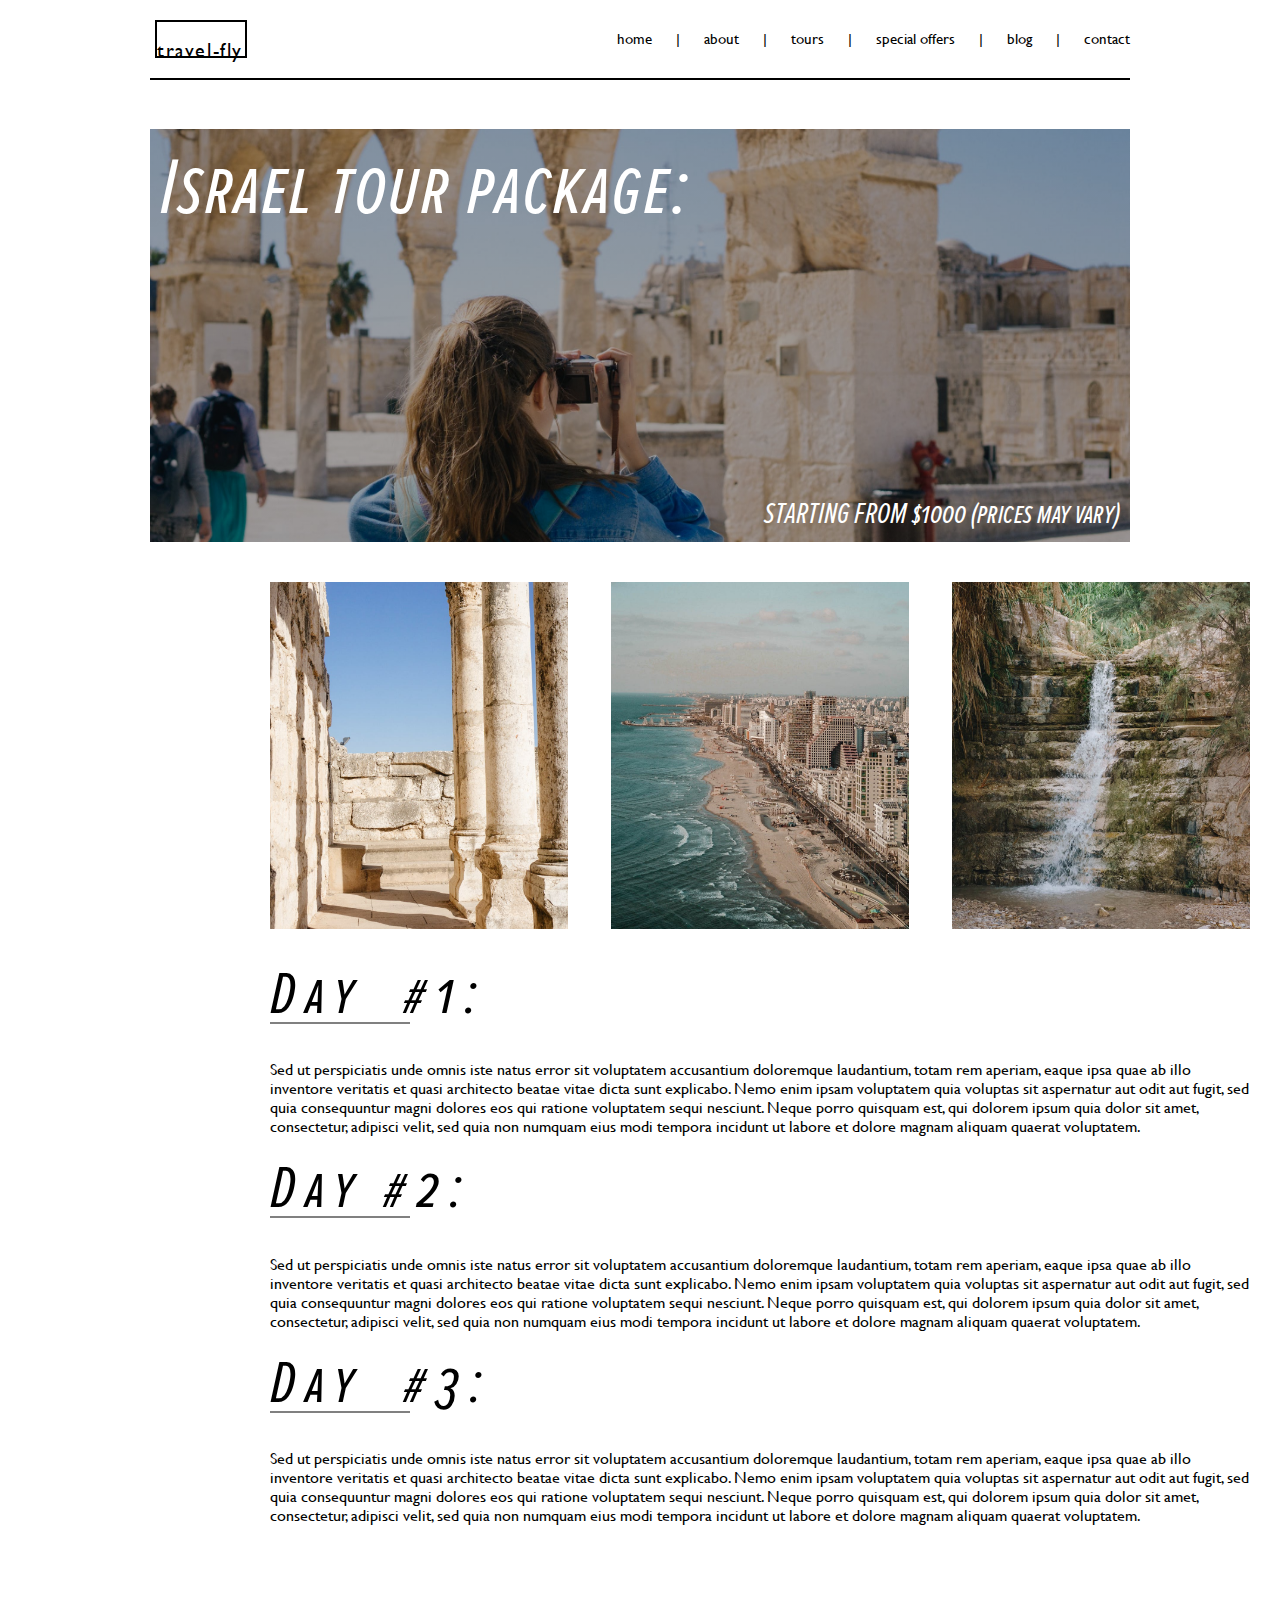
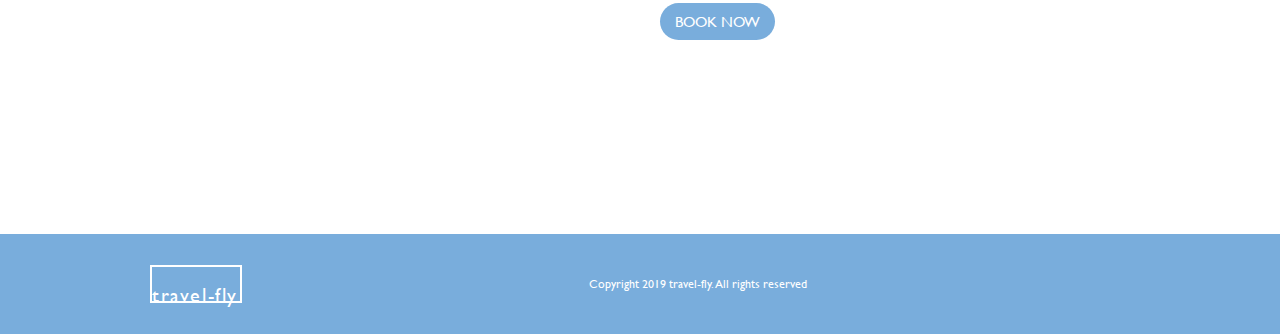
<file: israel.html>
<!DOCTYPE html>
<html lang="en">
  <head>
    <meta charset="UTF-8" />
    <meta http-equiv="X-UA-Compatible" content="IE=edge" />
    <meta name="viewport" content="width=device-width, initial-scale=1.0" />
    <title>Israel Tour Package</title>
    <link
      rel="stylesheet"
      href="https://cdnjs.cloudflare.com/ajax/libs/font-awesome/6.0.0-beta3/css/all.min.css"
      integrity="sha512-Fo3rlrZj/k7ujTnHg4CGR2D7kSs0v4LLanw2qksYuRlEzO+tcaEPQogQ0KaoGN26/zrn20ImR1DfuLWnOo7aBA=="
      crossorigin="anonymous"
      referrerpolicy="no-referrer"
    />
    <link rel="stylesheet" href="css/styles.css" />
  </head>
  <body>
    <nav class="navTwo">
      <div class="logoTwo">
        <p>travel-fly</p>
      </div>
      <div class="linksTwo">
        <a href="index.html">home </a>
        <span>|</span>
        <a href="about.html">about</a>
        <span>|</span>
        <a href="tours.html">tours</a>
        <span>|</span>
        <a href="specialOffers.html">special offers</a>
        <span>|</span>
        <a href="blog.html">blog</a>
        <span>|</span>
        <a href="contact.html">contact</a>
      </div>
    </nav>
    <!-- begin hero for Israel -->
    <div class="israel-hero">
      <p class="israel-hero-text">Israel tour package:</p>
      <p class="israel-price-text">STARTING FROM $1000 (prices may vary)</p>
    </div>

    <!-- begin images on top -->
    <div class="israel-promo">
      <div class="photoOne"></div>

      <div class="photoTwo"></div>

      <div class="photoThree"></div>
    </div>

    <!-- begin itinerary -->
    <div class="israel-days">
      <p class="israel-days-title">Day <span class="number">#1:</span></p>
      <hr />
      <p>
        Sed ut perspiciatis unde omnis iste natus error sit voluptatem
        accusantium doloremque laudantium, totam rem aperiam, eaque ipsa quae ab
        illo inventore veritatis et quasi architecto beatae vitae dicta sunt
        explicabo. Nemo enim ipsam voluptatem quia voluptas sit aspernatur aut
        odit aut fugit, sed quia consequuntur magni dolores eos qui ratione
        voluptatem sequi nesciunt. Neque porro quisquam est, qui dolorem ipsum
        quia dolor sit amet, consectetur, adipisci velit, sed quia non numquam
        eius modi tempora incidunt ut labore et dolore magnam aliquam quaerat
        voluptatem.
      </p>
      <p class="israel-days-title">Day<span class="number">#2:</span></p>
      <hr />
      <p>
        Sed ut perspiciatis unde omnis iste natus error sit voluptatem
        accusantium doloremque laudantium, totam rem aperiam, eaque ipsa quae ab
        illo inventore veritatis et quasi architecto beatae vitae dicta sunt
        explicabo. Nemo enim ipsam voluptatem quia voluptas sit aspernatur aut
        odit aut fugit, sed quia consequuntur magni dolores eos qui ratione
        voluptatem sequi nesciunt. Neque porro quisquam est, qui dolorem ipsum
        quia dolor sit amet, consectetur, adipisci velit, sed quia non numquam
        eius modi tempora incidunt ut labore et dolore magnam aliquam quaerat
        voluptatem.
      </p>

      <p class="israel-days-title">Day <span class="number">#3:</span></p>
      <hr />
      <p>
        Sed ut perspiciatis unde omnis iste natus error sit voluptatem
        accusantium doloremque laudantium, totam rem aperiam, eaque ipsa quae ab
        illo inventore veritatis et quasi architecto beatae vitae dicta sunt
        explicabo. Nemo enim ipsam voluptatem quia voluptas sit aspernatur aut
        odit aut fugit, sed quia consequuntur magni dolores eos qui ratione
        voluptatem sequi nesciunt. Neque porro quisquam est, qui dolorem ipsum
        quia dolor sit amet, consectetur, adipisci velit, sed quia non numquam
        eius modi tempora incidunt ut labore et dolore magnam aliquam quaerat
        voluptatem.
      </p>
      <br />
      <br />
      <br />
      <br />
      <span class="read-btnOne">BOOK NOW</span>
    </div>
    <!-- begin footer -->
    <div class="bottom">
      <!-- first logo -->
      <div class="logoTwo">
        <div class="logo">
          <p>travel-fly</p>
        </div>
      </div>
      <!-- copyright -->
      <div class="terms">
        <span>Copyright 2019 travel-fly. All rights reserved</span>
      </div>
      <!-- social media links -->
      <div class="social">
        <div class="media">
          <i class="fa-brands fa-facebook-square"></i>
          <i class="fa-brands fa-instagram-square"></i>
          <i class="fa-brands fa-twitter-square"></i>
        </div>
      </div>
      <!-- end of footer -->
    </div>
  </body>
</html>
</file>
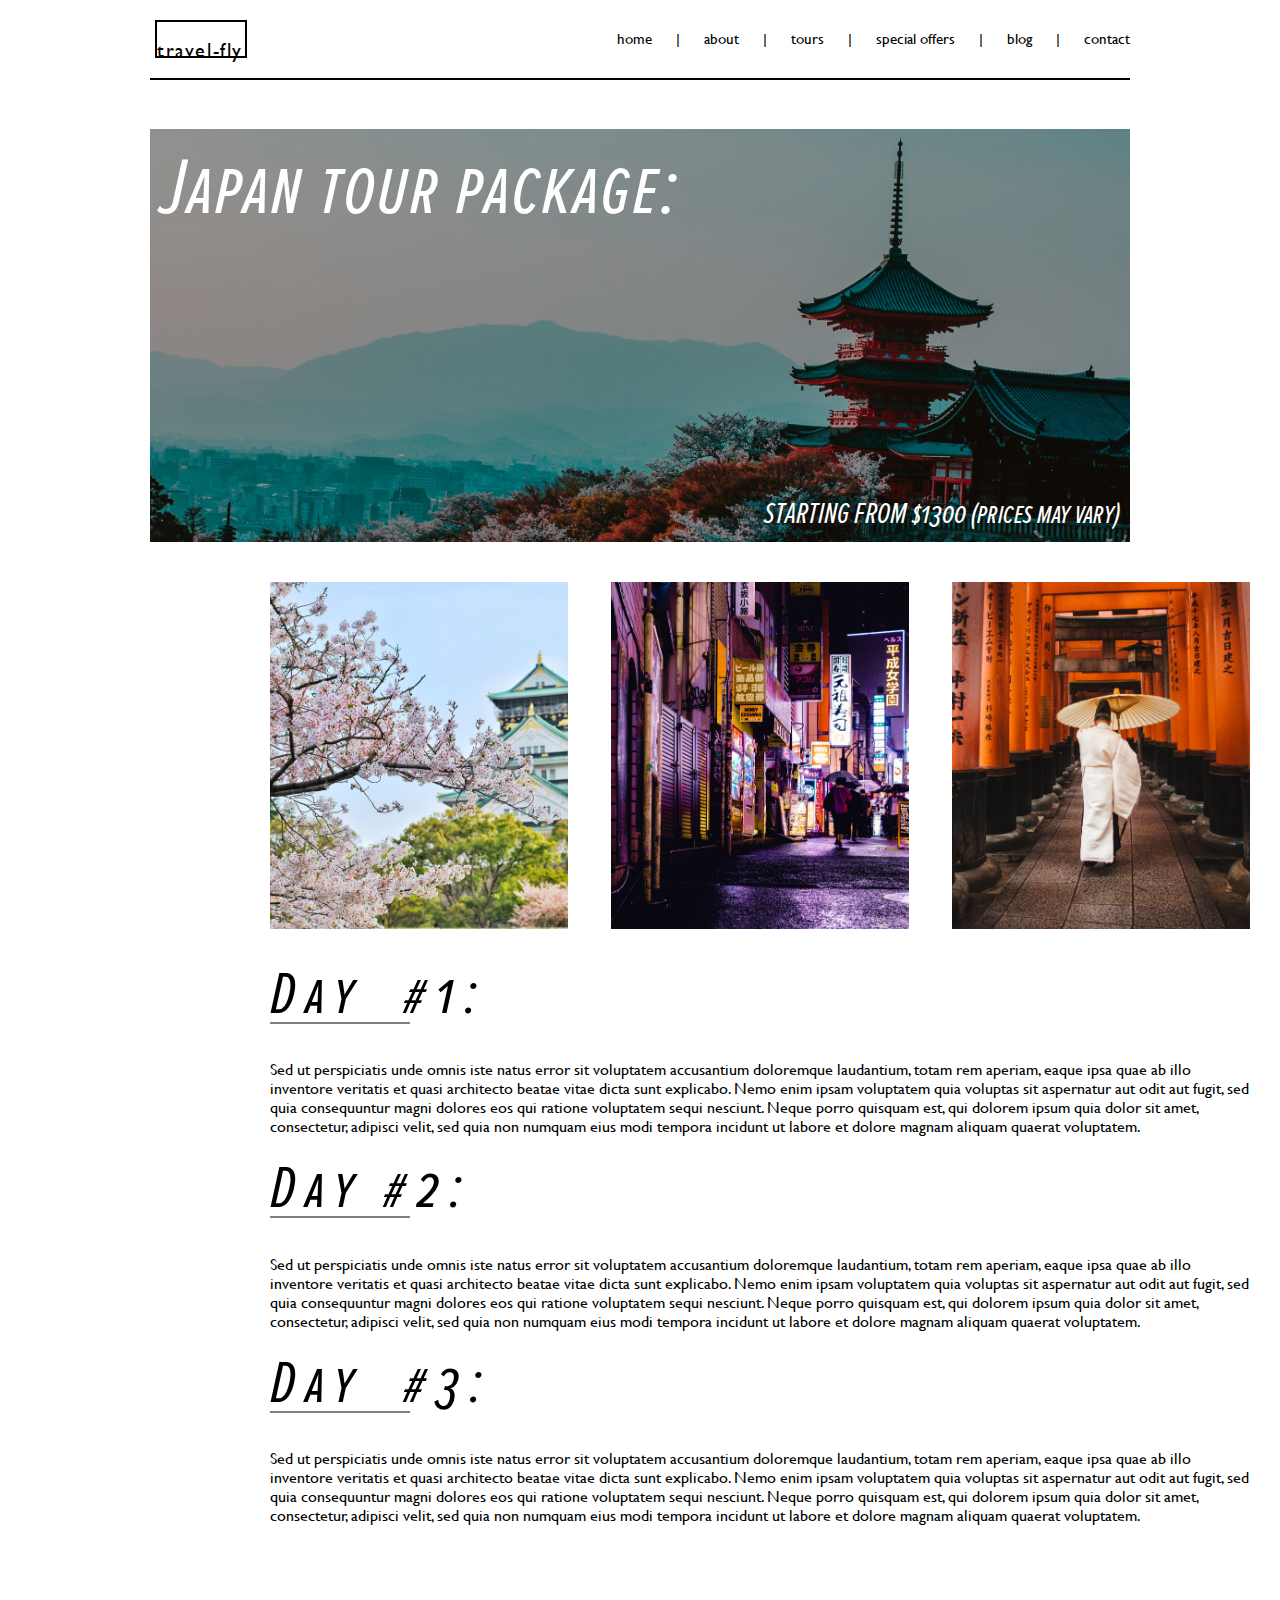
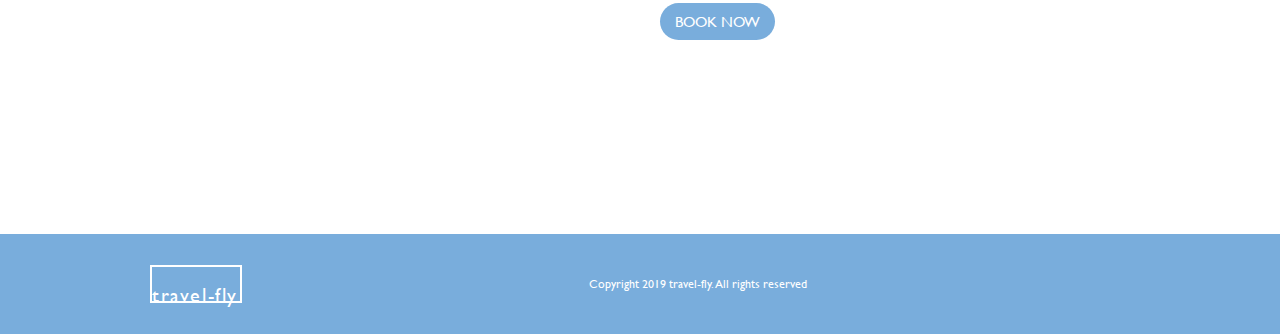
<file: japan.html>
<!DOCTYPE html>
<html lang="en">
  <head>
    <meta charset="UTF-8" />
    <meta http-equiv="X-UA-Compatible" content="IE=edge" />
    <meta name="viewport" content="width=device-width, initial-scale=1.0" />
    <title>Japan Tour Package</title>
    <link
      rel="stylesheet"
      href="https://cdnjs.cloudflare.com/ajax/libs/font-awesome/6.0.0-beta3/css/all.min.css"
      integrity="sha512-Fo3rlrZj/k7ujTnHg4CGR2D7kSs0v4LLanw2qksYuRlEzO+tcaEPQogQ0KaoGN26/zrn20ImR1DfuLWnOo7aBA=="
      crossorigin="anonymous"
      referrerpolicy="no-referrer"
    />
    <link rel="stylesheet" href="css/styles.css" />
  </head>
  <body>
    <nav class="navTwo">
      <div class="logoTwo">
        <p>travel-fly</p>
      </div>
      <div class="linksTwo">
        <a href="index.html">home </a>
        <span>|</span>
        <a href="about.html">about</a>
        <span>|</span>
        <a href="tours.html">tours</a>
        <span>|</span>
        <a href="specialOffers.html">special offers</a>
        <span>|</span>
        <a href="blog.html">blog</a>
        <span>|</span>
        <a href="contact.html">contact</a>
      </div>
    </nav>
    <!-- begin hero for Israel -->
    <div class="japan-hero">
      <p class="japan-hero-text">Japan tour package:</p>
      <p class="japan-price-text">STARTING FROM $1300 (prices may vary)</p>
    </div>

    <!-- begin images on top -->
    <div class="japan-promo">
      <div class="photo-japanOne"></div>

      <div class="photo-japanTwo"></div>
      <div class="photo-japanThree"></div>
    </div>

    <!-- begin itinerary -->
    <div class="israel-days">
      <p class="israel-days-title">Day <span class="number">#1:</span></p>
      <hr />
      <p>
        Sed ut perspiciatis unde omnis iste natus error sit voluptatem
        accusantium doloremque laudantium, totam rem aperiam, eaque ipsa quae ab
        illo inventore veritatis et quasi architecto beatae vitae dicta sunt
        explicabo. Nemo enim ipsam voluptatem quia voluptas sit aspernatur aut
        odit aut fugit, sed quia consequuntur magni dolores eos qui ratione
        voluptatem sequi nesciunt. Neque porro quisquam est, qui dolorem ipsum
        quia dolor sit amet, consectetur, adipisci velit, sed quia non numquam
        eius modi tempora incidunt ut labore et dolore magnam aliquam quaerat
        voluptatem.
      </p>
      <p class="israel-days-title">Day<span class="number">#2:</span></p>
      <hr />
      <p>
        Sed ut perspiciatis unde omnis iste natus error sit voluptatem
        accusantium doloremque laudantium, totam rem aperiam, eaque ipsa quae ab
        illo inventore veritatis et quasi architecto beatae vitae dicta sunt
        explicabo. Nemo enim ipsam voluptatem quia voluptas sit aspernatur aut
        odit aut fugit, sed quia consequuntur magni dolores eos qui ratione
        voluptatem sequi nesciunt. Neque porro quisquam est, qui dolorem ipsum
        quia dolor sit amet, consectetur, adipisci velit, sed quia non numquam
        eius modi tempora incidunt ut labore et dolore magnam aliquam quaerat
        voluptatem.
      </p>

      <p class="israel-days-title">Day <span class="number">#3:</span></p>
      <hr />
      <p>
        Sed ut perspiciatis unde omnis iste natus error sit voluptatem
        accusantium doloremque laudantium, totam rem aperiam, eaque ipsa quae ab
        illo inventore veritatis et quasi architecto beatae vitae dicta sunt
        explicabo. Nemo enim ipsam voluptatem quia voluptas sit aspernatur aut
        odit aut fugit, sed quia consequuntur magni dolores eos qui ratione
        voluptatem sequi nesciunt. Neque porro quisquam est, qui dolorem ipsum
        quia dolor sit amet, consectetur, adipisci velit, sed quia non numquam
        eius modi tempora incidunt ut labore et dolore magnam aliquam quaerat
        voluptatem.
      </p>
      <br />
      <br />
      <br />
      <br />
      <span class="read-btnOne">BOOK NOW</span>
    </div>
    <!-- begin footer -->
    <div class="bottom">
      <!-- first logo -->
      <div class="logoTwo">
        <div class="logo">
          <p>travel-fly</p>
        </div>
      </div>
      <!-- copyright -->
      <div class="terms">
        <span>Copyright 2019 travel-fly. All rights reserved</span>
      </div>
      <!-- social media links -->
      <div class="social">
        <div class="media">
          <i class="fa-brands fa-facebook-square"></i>
          <i class="fa-brands fa-instagram-square"></i>
          <i class="fa-brands fa-twitter-square"></i>
        </div>
      </div>
      <!-- end of footer -->
    </div>
  </body>
</html>
</file>
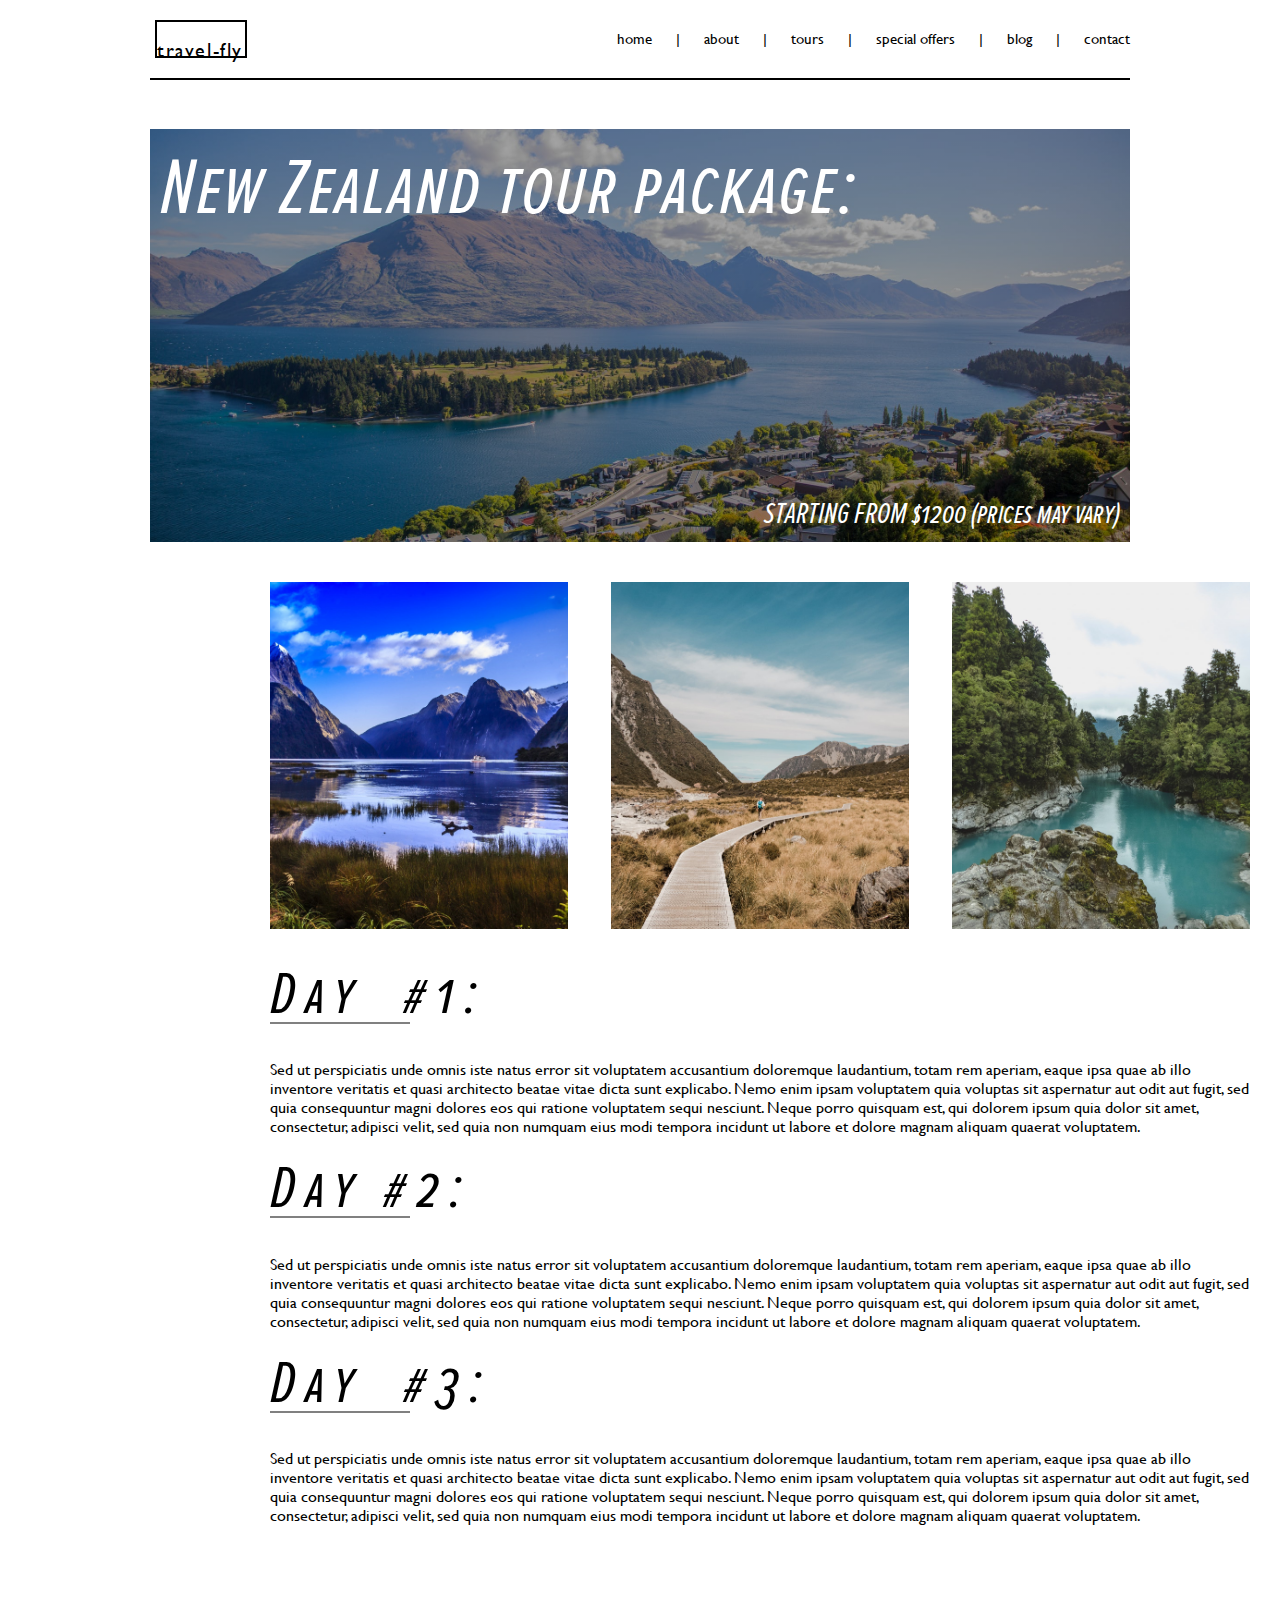
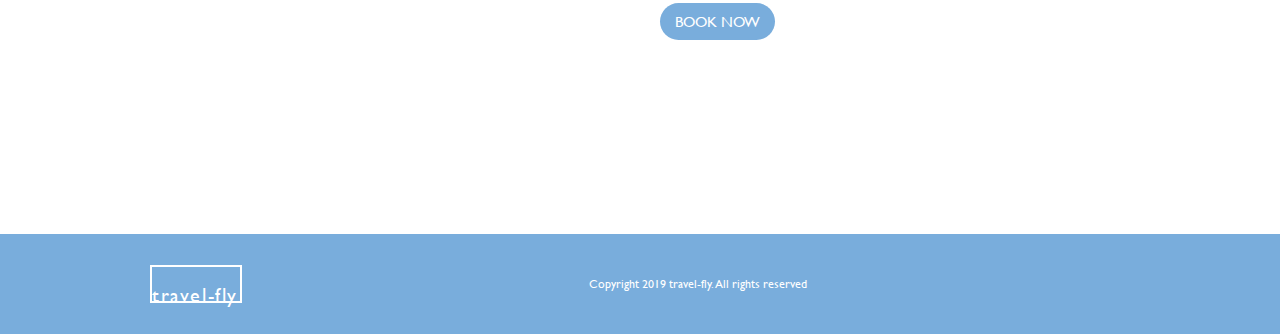
<file: nz.html>
<!DOCTYPE html>
<html lang="en">
  <head>
    <meta charset="UTF-8" />
    <meta http-equiv="X-UA-Compatible" content="IE=edge" />
    <meta name="viewport" content="width=device-width, initial-scale=1.0" />
    <title>New Zealand Tour Package</title>
    <link
      rel="stylesheet"
      href="https://cdnjs.cloudflare.com/ajax/libs/font-awesome/6.0.0-beta3/css/all.min.css"
      integrity="sha512-Fo3rlrZj/k7ujTnHg4CGR2D7kSs0v4LLanw2qksYuRlEzO+tcaEPQogQ0KaoGN26/zrn20ImR1DfuLWnOo7aBA=="
      crossorigin="anonymous"
      referrerpolicy="no-referrer"
    />
    <link rel="stylesheet" href="css/styles.css" />
  </head>
  <body>
    <nav class="navTwo">
      <div class="logoTwo">
        <p>travel-fly</p>
      </div>
      <div class="linksTwo">
        <a href="index.html">home </a>
        <span>|</span>
        <a href="about.html">about</a>
        <span>|</span>
        <a href="tours.html">tours</a>
        <span>|</span>
        <a href="specialOffers.html">special offers</a>
        <span>|</span>
        <a href="blog.html">blog</a>
        <span>|</span>
        <a href="contact.html">contact</a>
      </div>
    </nav>
    <!-- begin hero for Israel -->
    <div class="nz-hero">
      <p class="nz-hero-text">New Zealand tour package:</p>
      <p class="nz-price-text">STARTING FROM $1200 (prices may vary)</p>
    </div>

    <!-- begin images on top -->
    <div class="nz-promo">
      <div class="photo-nzOne"></div>

      <div class="photo-nzTwo"></div>
      <div class="photo-nzThree"></div>
    </div>

    <!-- begin itinerary -->
    <div class="israel-days">
      <p class="israel-days-title">Day <span class="number">#1:</span></p>
      <hr />
      <p>
        Sed ut perspiciatis unde omnis iste natus error sit voluptatem
        accusantium doloremque laudantium, totam rem aperiam, eaque ipsa quae ab
        illo inventore veritatis et quasi architecto beatae vitae dicta sunt
        explicabo. Nemo enim ipsam voluptatem quia voluptas sit aspernatur aut
        odit aut fugit, sed quia consequuntur magni dolores eos qui ratione
        voluptatem sequi nesciunt. Neque porro quisquam est, qui dolorem ipsum
        quia dolor sit amet, consectetur, adipisci velit, sed quia non numquam
        eius modi tempora incidunt ut labore et dolore magnam aliquam quaerat
        voluptatem.
      </p>
      <p class="israel-days-title">Day<span class="number">#2:</span></p>
      <hr />
      <p>
        Sed ut perspiciatis unde omnis iste natus error sit voluptatem
        accusantium doloremque laudantium, totam rem aperiam, eaque ipsa quae ab
        illo inventore veritatis et quasi architecto beatae vitae dicta sunt
        explicabo. Nemo enim ipsam voluptatem quia voluptas sit aspernatur aut
        odit aut fugit, sed quia consequuntur magni dolores eos qui ratione
        voluptatem sequi nesciunt. Neque porro quisquam est, qui dolorem ipsum
        quia dolor sit amet, consectetur, adipisci velit, sed quia non numquam
        eius modi tempora incidunt ut labore et dolore magnam aliquam quaerat
        voluptatem.
      </p>

      <p class="israel-days-title">Day <span class="number">#3:</span></p>
      <hr />
      <p>
        Sed ut perspiciatis unde omnis iste natus error sit voluptatem
        accusantium doloremque laudantium, totam rem aperiam, eaque ipsa quae ab
        illo inventore veritatis et quasi architecto beatae vitae dicta sunt
        explicabo. Nemo enim ipsam voluptatem quia voluptas sit aspernatur aut
        odit aut fugit, sed quia consequuntur magni dolores eos qui ratione
        voluptatem sequi nesciunt. Neque porro quisquam est, qui dolorem ipsum
        quia dolor sit amet, consectetur, adipisci velit, sed quia non numquam
        eius modi tempora incidunt ut labore et dolore magnam aliquam quaerat
        voluptatem.
      </p>
      <br />
      <br />
      <br />
      <br />
      <span class="read-btnOne">BOOK NOW</span>
    </div>
    <!-- begin footer -->
    <div class="bottom">
      <!-- first logo -->
      <div class="logoTwo">
        <div class="logo">
          <p>travel-fly</p>
        </div>
      </div>
      <!-- copyright -->
      <div class="terms">
        <span>Copyright 2019 travel-fly. All rights reserved</span>
      </div>
      <!-- social media links -->
      <div class="social">
        <div class="media">
          <i class="fa-brands fa-facebook-square"></i>
          <i class="fa-brands fa-instagram-square"></i>
          <i class="fa-brands fa-twitter-square"></i>
        </div>
      </div>
      <!-- end of footer -->
    </div>
  </body>
</html>
</file>
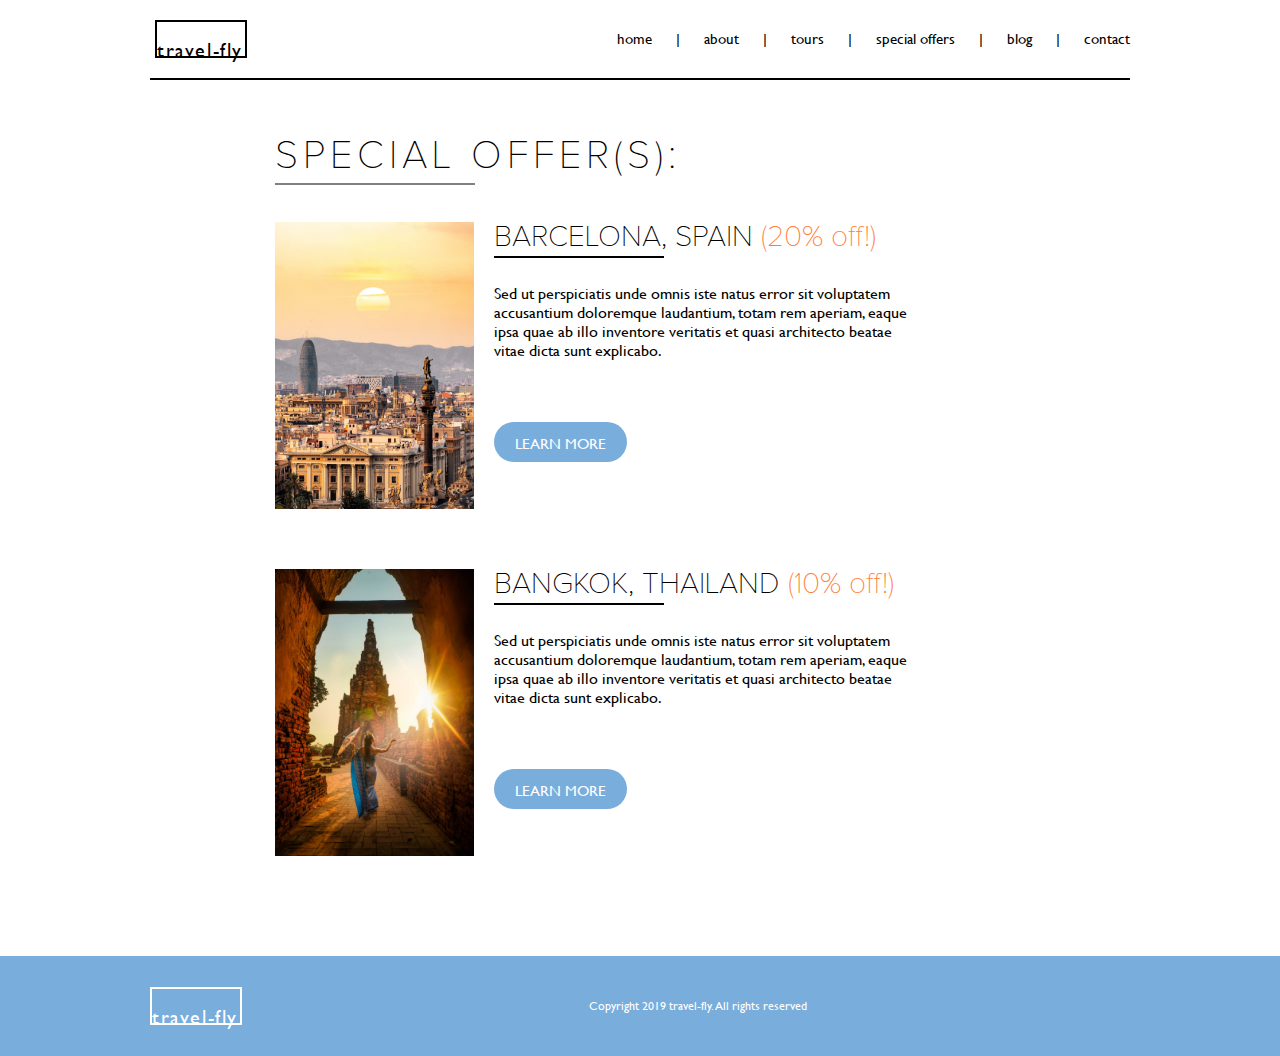
<file: specialOffers.html>
<!DOCTYPE html>
<html lang="en">
  <head>
    <meta charset="UTF-8" />
    <meta http-equiv="X-UA-Compatible" content="IE=edge" />
    <meta name="viewport" content="width=device-width, initial-scale=1.0" />
    <title>Special Offers</title>
    <link
    rel="stylesheet"
    href="https://cdnjs.cloudflare.com/ajax/libs/font-awesome/6.0.0-beta3/css/all.min.css"
    integrity="sha512-Fo3rlrZj/k7ujTnHg4CGR2D7kSs0v4LLanw2qksYuRlEzO+tcaEPQogQ0KaoGN26/zrn20ImR1DfuLWnOo7aBA=="
    crossorigin="anonymous"
    referrerpolicy="no-referrer"
  />
  <link rel="stylesheet" href="css/styles.css" />
  </head>
  <body>
    <!-- navigation that is in black -->
    <nav class="navTwo">
      <div class="logoTwo">
        <p>travel-fly</p>
      </div>
      <div class="linksTwo">
        <a href="index.html">home </a>
        <span>|</span>
        <a href="about.html">about</a>
        <span>|</span>
        <a href="tours.html">tours</a>
        <span>|</span>
        <a href="specialOffers.html">special offers</a>
        <span>|</span>
        <a href="blog.html">blog</a>
        <span>|</span>
        <a href="contact.html">contact</a>
      </div>
    </nav>
    <div class="whole">
    <p class="special-offers-title">SPECIAL OFFER(S):</p>
    <hr />
    <div class="offer-box">
      <div class="offer-image">
      </div>
      <div class="offer-quote">
        <div class="offer-name">BARCELONA, SPAIN <span class="colored">(20% off!)</span></div>
        <hr> 
        <p>
          Sed ut perspiciatis unde omnis iste natus error sit voluptatem accusantium doloremque laudantium, totam rem aperiam, eaque ipsa quae ab illo inventore veritatis et quasi architecto beatae vitae dicta sunt explicabo. 
        </p>
      </div>
      <span class="read-btn">LEARN MORE</span>
    </div>

    <div class="offer-box">
      <div class="offer-images">
      </div>
      <div class="offer-quote">
        <div class="offer-name">BANGKOK, THAILAND <span class="colored">(10% off!)</span></div>
        <hr> 
        <p>
          Sed ut perspiciatis unde omnis iste natus error sit voluptatem accusantium doloremque laudantium, totam rem aperiam, eaque ipsa quae ab illo inventore veritatis et quasi architecto beatae vitae dicta sunt explicabo. 
        </p>
      </div>
      <span class="read-btn">LEARN MORE</span>
    </div>
  </div>
    <!-- begin footer content -->
    <div class="bottom">
        <!-- first logo -->
        <div class="logoTwo">
          <div class="logo">
            <p>travel-fly</p>
          </div>
        </div>
        <!-- copyright -->
        <div class="terms">
          <span>Copyright 2019 travel-fly. All rights reserved</span>
        </div>
        <!-- social media links -->
        <div class="social">
          <div class="media">
            <i class="fa-brands fa-facebook-square"></i>
            <i class="fa-brands fa-instagram-square"></i>
            <i class="fa-brands fa-twitter-square"></i>
          </div>
        </div>
        <!-- end of footer -->
  </body>
</html>
</file>
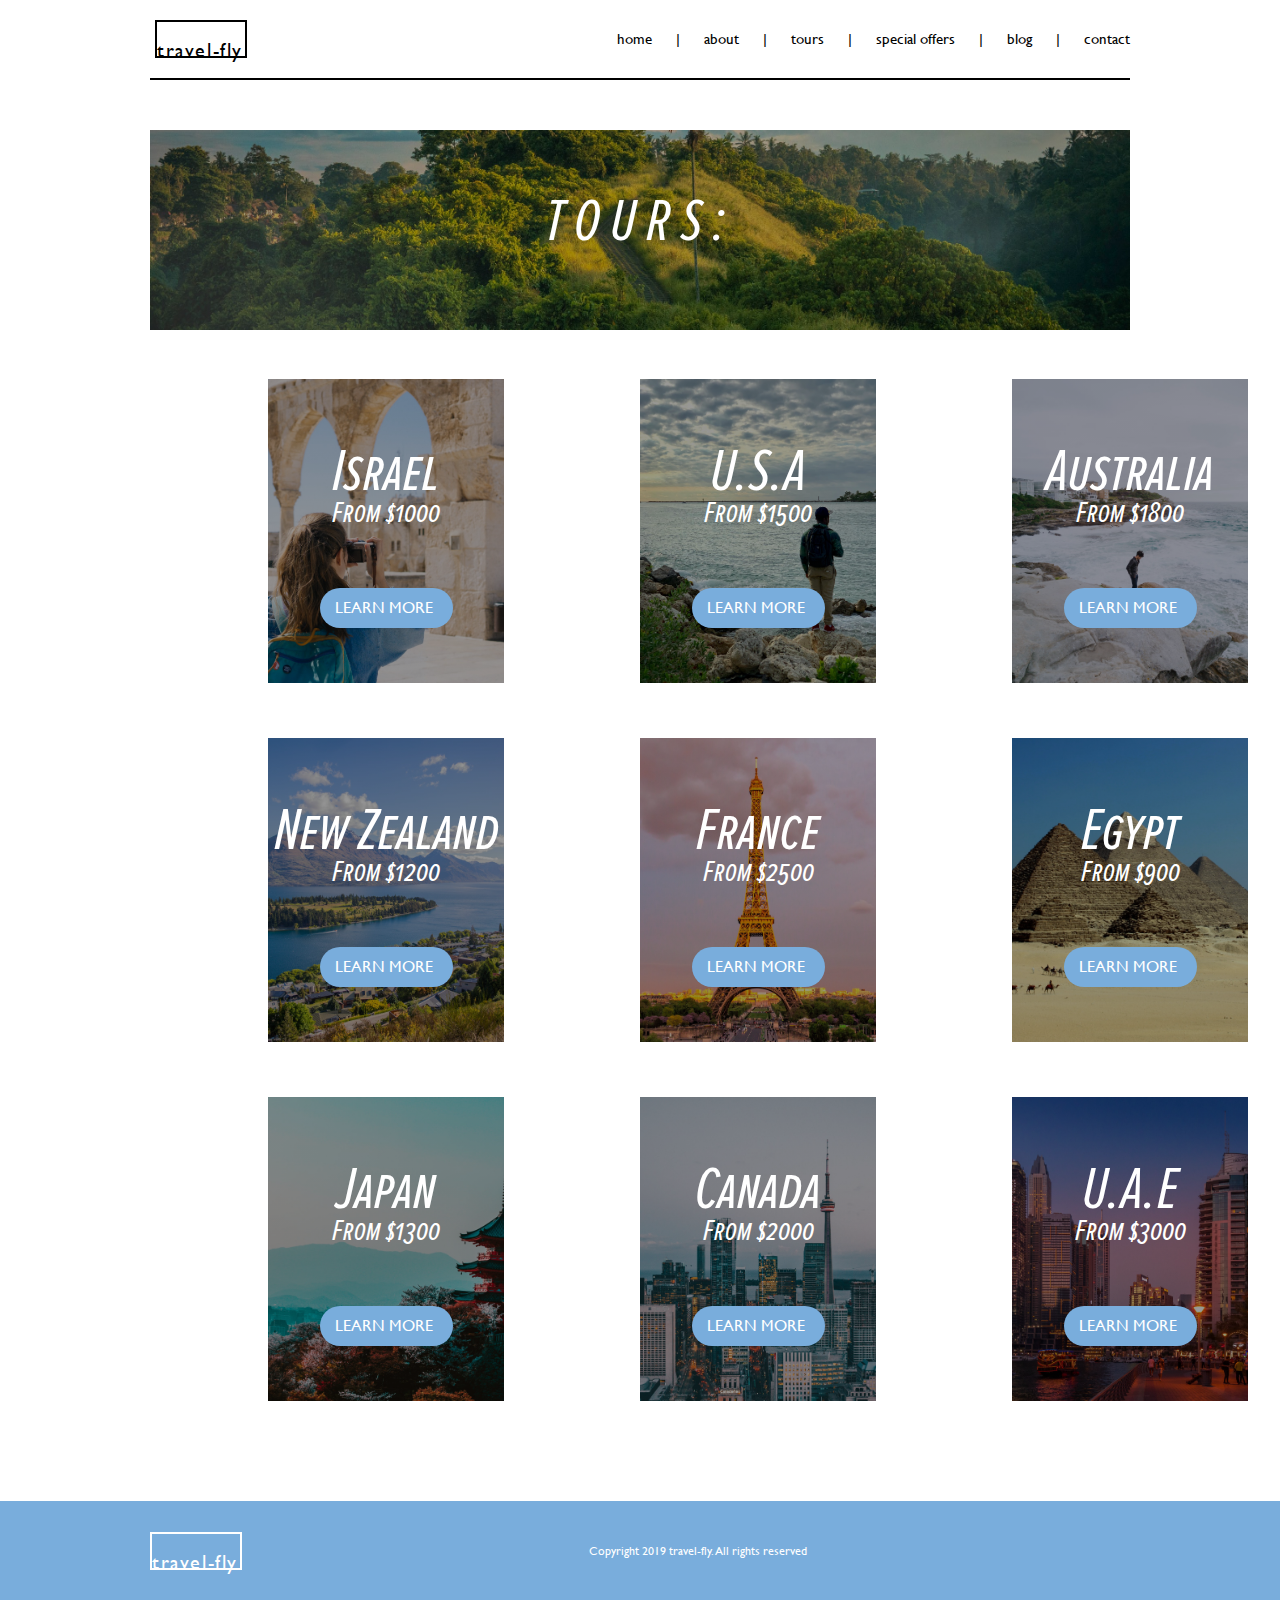
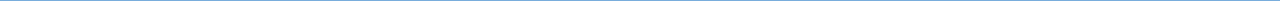
<file: tours.html>
<!DOCTYPE html>
<html lang="en">
  <head>
    <meta charset="UTF-8" />
    <meta http-equiv="X-UA-Compatible" content="IE=edge" />
    <meta name="viewport" content="width=device-width, initial-scale=1.0" />
    <title>Tours</title>
    <link
      rel="stylesheet"
      href="https://cdnjs.cloudflare.com/ajax/libs/font-awesome/6.0.0-beta3/css/all.min.css"
      integrity="sha512-Fo3rlrZj/k7ujTnHg4CGR2D7kSs0v4LLanw2qksYuRlEzO+tcaEPQogQ0KaoGN26/zrn20ImR1DfuLWnOo7aBA=="
      crossorigin="anonymous"
      referrerpolicy="no-referrer"
    />
    <link rel="stylesheet" href="css/styles.css" />
  </head>
  <body>
    <!-- navigation that is in black -->
    <nav class="navTwo">
      <div class="logoTwo">
        <p>travel-fly</p>
      </div>
      <div class="linksTwo">
        <a href="index.html">home </a>
        <span>|</span>
        <a href="about.html">about</a>
        <span>|</span>
        <a href="tours.html">tours</a>
        <span>|</span>
        <a href="specialOffers.html">special offers</a>
        <span>|</span>
        <a href="blog.html">blog</a>
        <span>|</span>
        <a href="contact.html">contact</a>
      </div>
    </nav>
    <!-- end nav, begin hero for tours page -->
    <div class="tours-hero">
      <p class="tours-hero-text">TOURS:</p>
    </div>

    <!-- end hero, begin thumbnails for each tour -->
    <div class="tours-promo">
      <div class="promo">
        <p class="promo-text">Israel</p>
        <p class="promo-textMoney">From $1000</p>
        <span class="read-btn"><a href="israel.html">LEARN MORE</span></a>
      </div>

      <div class="promo1">
        <p class="promo-text">U.S.A</p>
        <p class="promo-textMoney">From $1500</p>
        <span class="read-btn"><a href="usa.html">LEARN MORE</span></a>
      </div>

      <div class="promo2">
        <p class="promo-text">Australia</p>
        <p class="promo-textMoney">From $1800</p>
        <span class="read-btn"><a href="aus.html">LEARN MORE</span></a>
      </div>
    </div>

    <div class="tours-promo">
      <div class="promo3">
        <p class="promo-text">New Zealand</p>
        <p class="promo-textMoney">From $1200</p>
        <span class="read-btn"><a href="nz.html">LEARN MORE</span></a>
      </div>

      <div class="promo4">
        <p class="promo-text">France</p>
        <p class="promo-textMoney">From $2500</p>
        <span class="read-btn"><a href="france.html">LEARN MORE</span></a>
      </div>

      <div class="promo5">
        <p class="promo-text">Egypt</p>
        <p class="promo-textMoney">From $900</p>
        <span class="read-btn"><a href="egypt.html">LEARN MORE</span></a>
      </div>
    </div>

    <div class="tours-promo">
      <div class="promo6">
        <p class="promo-text">Japan</p>
        <p class="promo-textMoney">From $1300</p>
        <span class="read-btn"><a href="japan.html">LEARN MORE</span></a>
      </div>

      <div class="promo7">
        <p class="promo-text">Canada</p>
        <p class="promo-textMoney">From $2000</p>
        <span class="read-btn"><a href="canada.html">LEARN MORE</span></a>
      </div>

      <div class="promo8">
        <p class="promo-text">U.A.E</p>
        <p class="promo-textMoney">From $3000</p>
        <span class="read-btn"><a href="uae.html">LEARN MORE</span></a>
      </div>
    </div>

    <!-- end thumbnails, begin footer content -->
    <div class="bottom">
      <!-- first logo -->
      <div class="logoTwo">
        <div class="logo">
          <p>travel-fly</p>
        </div>
      </div>
      <!-- copyright -->
      <div class="terms">
        <span>Copyright 2019 travel-fly. All rights reserved</span>
      </div>
      <!-- social media links -->
      <div class="social">
        <div class="media">
          <i class="fa-brands fa-facebook-square"></i>
          <i class="fa-brands fa-instagram-square"></i>
          <i class="fa-brands fa-twitter-square"></i>
        </div>
      </div>
      <!-- end of footer -->
    </div>
  </body>
</html>
</file>
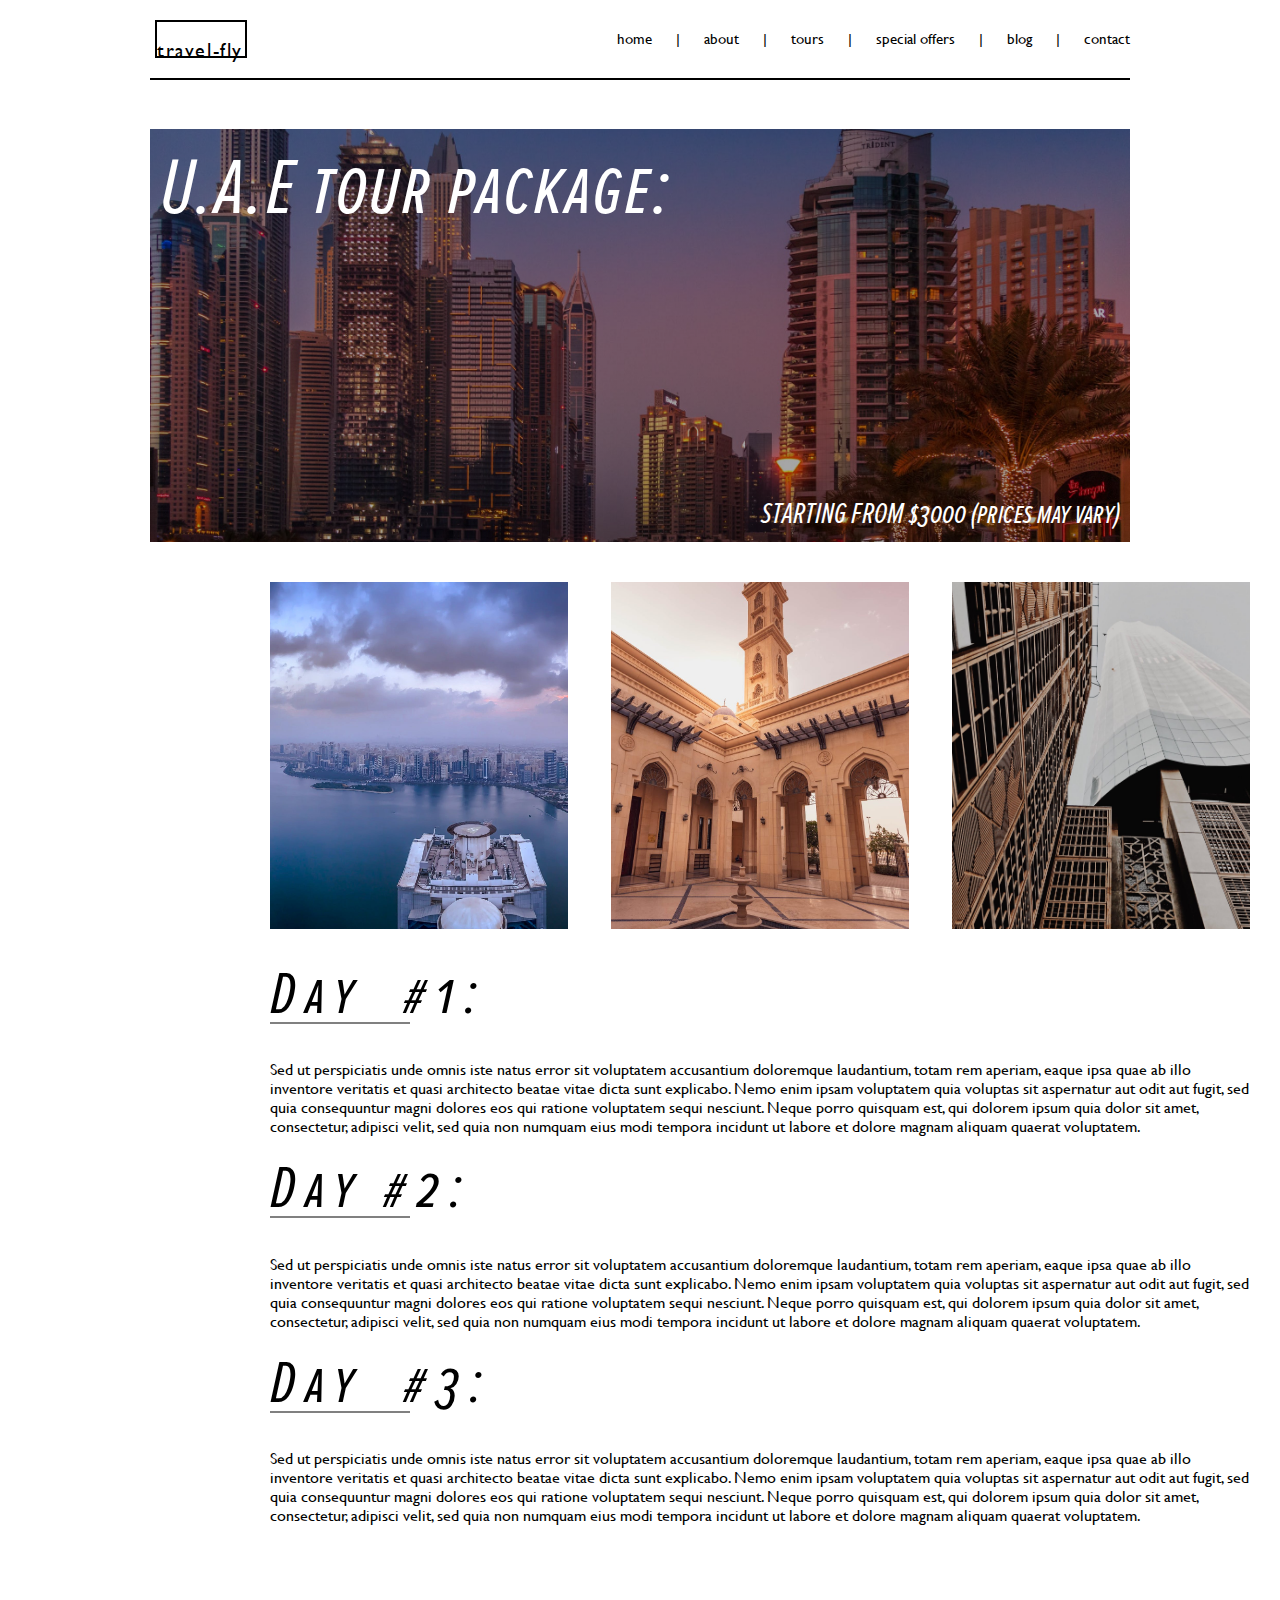
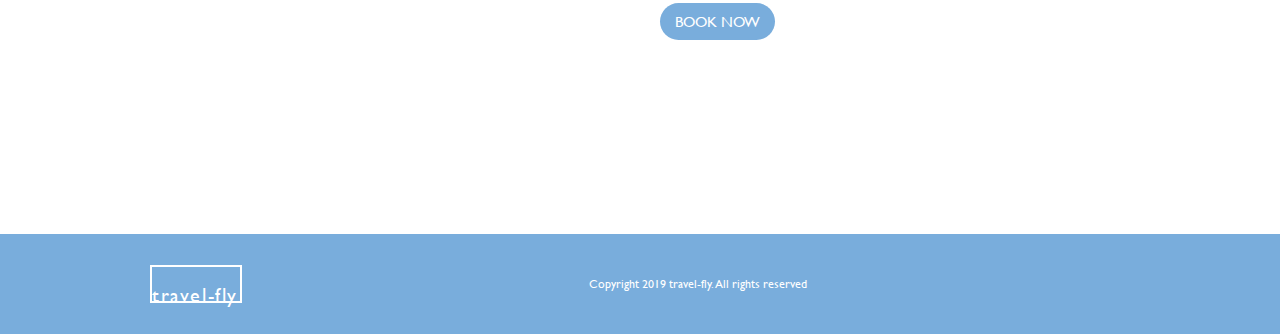
<file: uae.html>
<!DOCTYPE html>
<html lang="en">
  <head>
    <meta charset="UTF-8" />
    <meta http-equiv="X-UA-Compatible" content="IE=edge" />
    <meta name="viewport" content="width=device-width, initial-scale=1.0" />
    <title>U.A.E Tour Package</title>
    <link
      rel="stylesheet"
      href="https://cdnjs.cloudflare.com/ajax/libs/font-awesome/6.0.0-beta3/css/all.min.css"
      integrity="sha512-Fo3rlrZj/k7ujTnHg4CGR2D7kSs0v4LLanw2qksYuRlEzO+tcaEPQogQ0KaoGN26/zrn20ImR1DfuLWnOo7aBA=="
      crossorigin="anonymous"
      referrerpolicy="no-referrer"
    />
    <link rel="stylesheet" href="css/styles.css" />
  </head>
  <body>
    <nav class="navTwo">
      <div class="logoTwo">
        <p>travel-fly</p>
      </div>
      <div class="linksTwo">
        <a href="index.html">home </a>
        <span>|</span>
        <a href="about.html">about</a>
        <span>|</span>
        <a href="tours.html">tours</a>
        <span>|</span>
        <a href="specialOffers.html">special offers</a>
        <span>|</span>
        <a href="blog.html">blog</a>
        <span>|</span>
        <a href="contact.html">contact</a>
      </div>
    </nav>
    <!-- begin hero for Israel -->
    <div class="uae-hero">
      <p class="uae-hero-text">U.A.E tour package:</p>
      <p class="uae-price-text">STARTING FROM $3000 (prices may vary)</p>
    </div>

    <!-- begin images on top -->
    <div class="uae-promo">
      <div class="photo-uaeOne"></div>

      <div class="photo-uaeTwo"></div>
      <div class="photo-uaeThree"></div>
    </div>

    <!-- begin itinerary -->
    <div class="israel-days">
      <p class="israel-days-title">Day <span class="number">#1:</span></p>
      <hr />
      <p>
        Sed ut perspiciatis unde omnis iste natus error sit voluptatem
        accusantium doloremque laudantium, totam rem aperiam, eaque ipsa quae ab
        illo inventore veritatis et quasi architecto beatae vitae dicta sunt
        explicabo. Nemo enim ipsam voluptatem quia voluptas sit aspernatur aut
        odit aut fugit, sed quia consequuntur magni dolores eos qui ratione
        voluptatem sequi nesciunt. Neque porro quisquam est, qui dolorem ipsum
        quia dolor sit amet, consectetur, adipisci velit, sed quia non numquam
        eius modi tempora incidunt ut labore et dolore magnam aliquam quaerat
        voluptatem.
      </p>
      <p class="israel-days-title">Day<span class="number">#2:</span></p>
      <hr />
      <p>
        Sed ut perspiciatis unde omnis iste natus error sit voluptatem
        accusantium doloremque laudantium, totam rem aperiam, eaque ipsa quae ab
        illo inventore veritatis et quasi architecto beatae vitae dicta sunt
        explicabo. Nemo enim ipsam voluptatem quia voluptas sit aspernatur aut
        odit aut fugit, sed quia consequuntur magni dolores eos qui ratione
        voluptatem sequi nesciunt. Neque porro quisquam est, qui dolorem ipsum
        quia dolor sit amet, consectetur, adipisci velit, sed quia non numquam
        eius modi tempora incidunt ut labore et dolore magnam aliquam quaerat
        voluptatem.
      </p>

      <p class="israel-days-title">Day <span class="number">#3:</span></p>
      <hr />
      <p>
        Sed ut perspiciatis unde omnis iste natus error sit voluptatem
        accusantium doloremque laudantium, totam rem aperiam, eaque ipsa quae ab
        illo inventore veritatis et quasi architecto beatae vitae dicta sunt
        explicabo. Nemo enim ipsam voluptatem quia voluptas sit aspernatur aut
        odit aut fugit, sed quia consequuntur magni dolores eos qui ratione
        voluptatem sequi nesciunt. Neque porro quisquam est, qui dolorem ipsum
        quia dolor sit amet, consectetur, adipisci velit, sed quia non numquam
        eius modi tempora incidunt ut labore et dolore magnam aliquam quaerat
        voluptatem.
      </p>
      <br />
      <br />
      <br />
      <br />
      <span class="read-btnOne">BOOK NOW</span>
    </div>
    <!-- begin footer -->
    <div class="bottom">
      <!-- first logo -->
      <div class="logoTwo">
        <div class="logo">
          <p>travel-fly</p>
        </div>
      </div>
      <!-- copyright -->
      <div class="terms">
        <span>Copyright 2019 travel-fly. All rights reserved</span>
      </div>
      <!-- social media links -->
      <div class="social">
        <div class="media">
          <i class="fa-brands fa-facebook-square"></i>
          <i class="fa-brands fa-instagram-square"></i>
          <i class="fa-brands fa-twitter-square"></i>
        </div>
      </div>
      <!-- end of footer -->
    </div>
  </body>
</html>
</file>
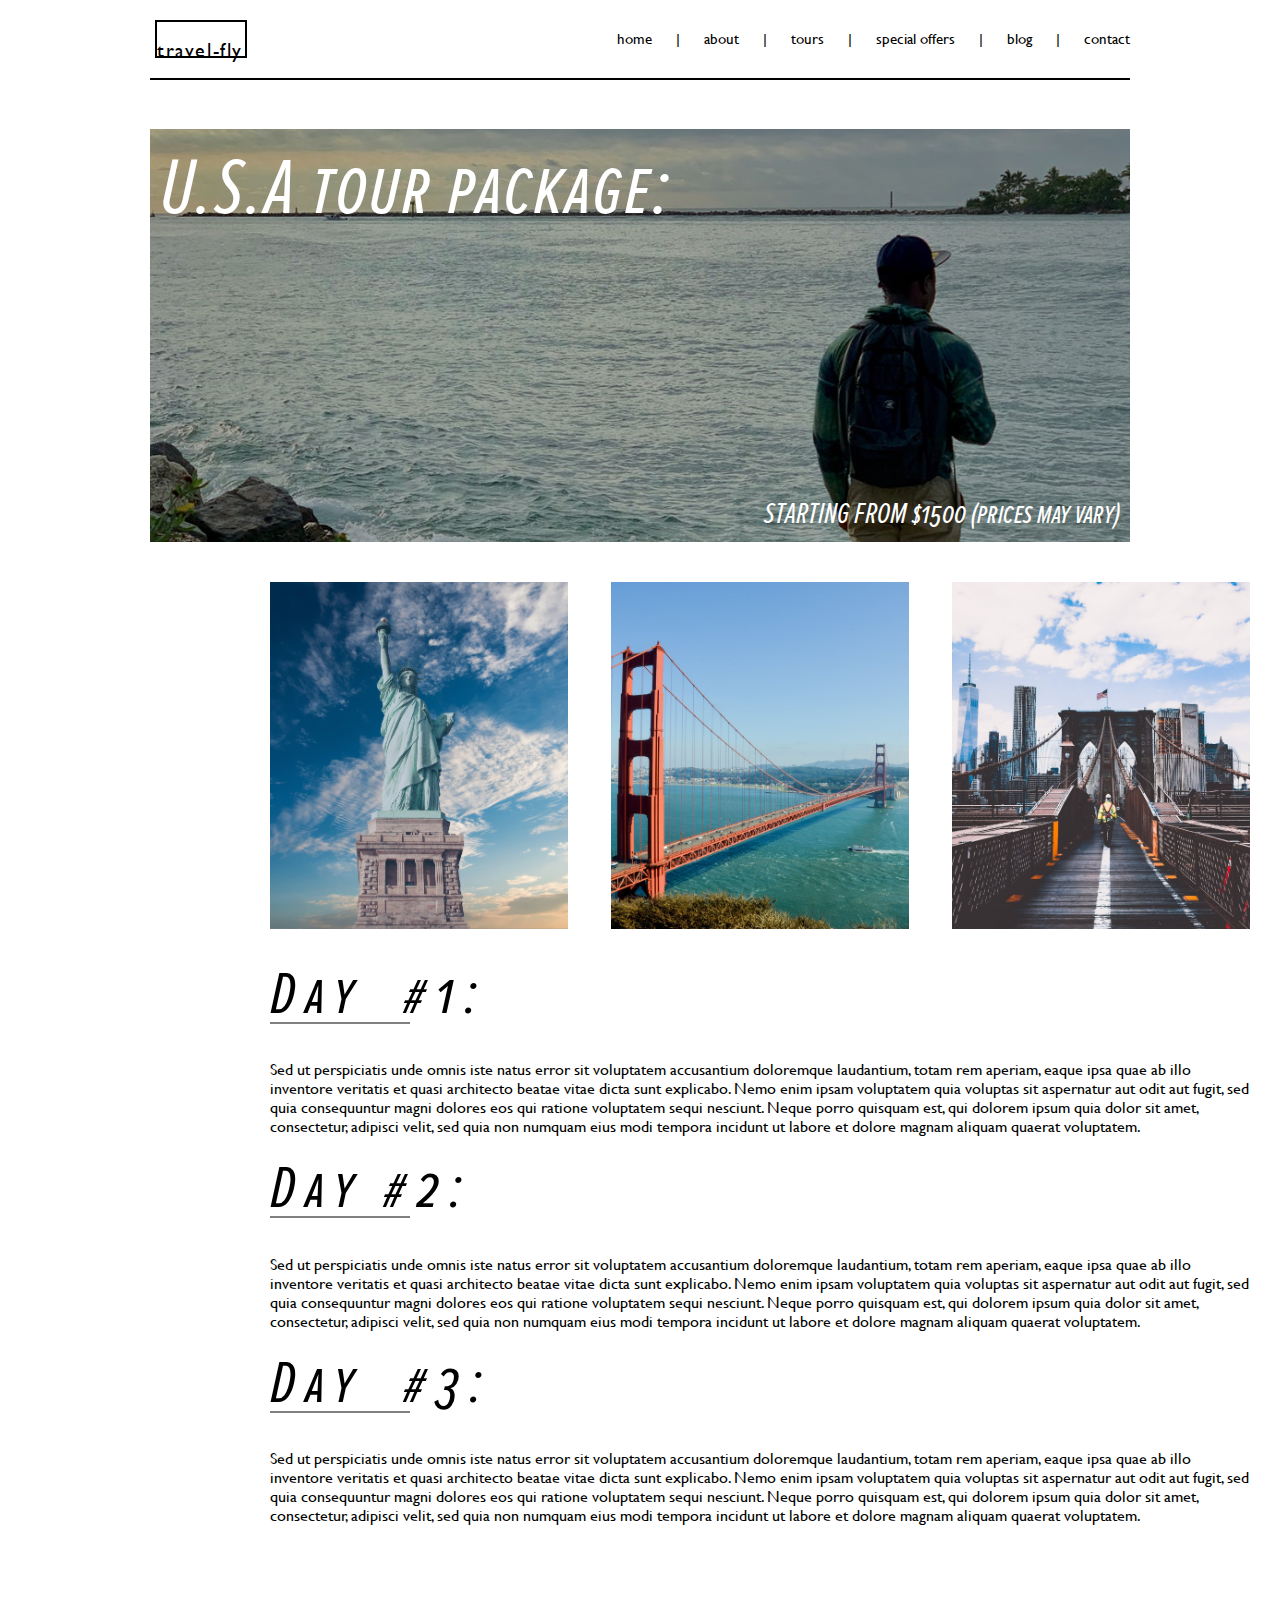
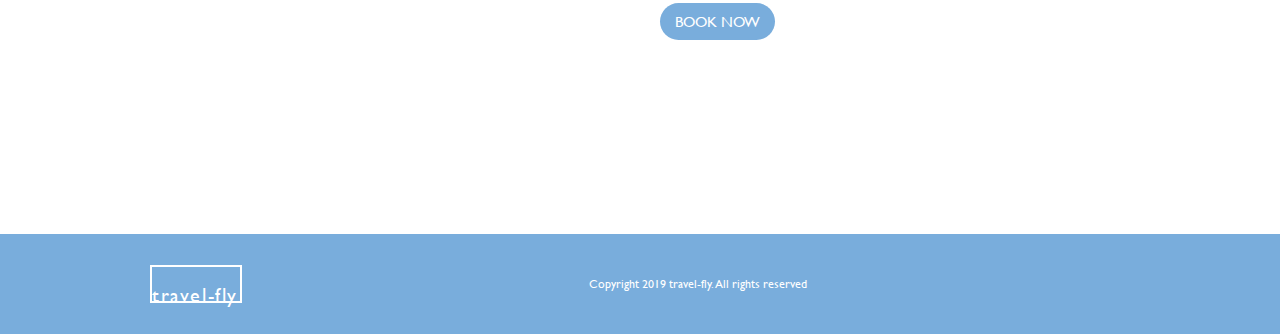
<file: usa.html>
<!DOCTYPE html>
<html lang="en">
  <head>
    <meta charset="UTF-8" />
    <meta http-equiv="X-UA-Compatible" content="IE=edge" />
    <meta name="viewport" content="width=device-width, initial-scale=1.0" />
    <title>U.S.A Tour Package</title>
    <link
      rel="stylesheet"
      href="https://cdnjs.cloudflare.com/ajax/libs/font-awesome/6.0.0-beta3/css/all.min.css"
      integrity="sha512-Fo3rlrZj/k7ujTnHg4CGR2D7kSs0v4LLanw2qksYuRlEzO+tcaEPQogQ0KaoGN26/zrn20ImR1DfuLWnOo7aBA=="
      crossorigin="anonymous"
      referrerpolicy="no-referrer"
    />
    <link rel="stylesheet" href="css/styles.css" />
  </head>
  <body>
    <nav class="navTwo">
      <div class="logoTwo">
        <p>travel-fly</p>
      </div>
      <div class="linksTwo">
        <a href="index.html">home </a>
        <span>|</span>
        <a href="about.html">about</a>
        <span>|</span>
        <a href="tours.html">tours</a>
        <span>|</span>
        <a href="specialOffers.html">special offers</a>
        <span>|</span>
        <a href="blog.html">blog</a>
        <span>|</span>
        <a href="contact.html">contact</a>
      </div>
    </nav>
    <!-- begin hero for Israel -->
    <div class="usa-hero">
      <p class="usa-hero-text">U.S.A tour package:</p>
      <p class="usa-price-text">STARTING FROM $1500 (prices may vary)</p>
    </div>

    <!-- begin images on top -->
    <div class="usa-promo">
      <div class="photo-usaOne"></div>

      <div class="photo-usaTwo"></div>
      <div class="photo-usaThree"></div>
    </div>

    <!-- begin itinerary -->
    <div class="israel-days">
      <p class="israel-days-title">Day <span class="number">#1:</span></p>
      <hr />
      <p>
        Sed ut perspiciatis unde omnis iste natus error sit voluptatem
        accusantium doloremque laudantium, totam rem aperiam, eaque ipsa quae ab
        illo inventore veritatis et quasi architecto beatae vitae dicta sunt
        explicabo. Nemo enim ipsam voluptatem quia voluptas sit aspernatur aut
        odit aut fugit, sed quia consequuntur magni dolores eos qui ratione
        voluptatem sequi nesciunt. Neque porro quisquam est, qui dolorem ipsum
        quia dolor sit amet, consectetur, adipisci velit, sed quia non numquam
        eius modi tempora incidunt ut labore et dolore magnam aliquam quaerat
        voluptatem.
      </p>
      <p class="israel-days-title">Day<span class="number">#2:</span></p>
      <hr />
      <p>
        Sed ut perspiciatis unde omnis iste natus error sit voluptatem
        accusantium doloremque laudantium, totam rem aperiam, eaque ipsa quae ab
        illo inventore veritatis et quasi architecto beatae vitae dicta sunt
        explicabo. Nemo enim ipsam voluptatem quia voluptas sit aspernatur aut
        odit aut fugit, sed quia consequuntur magni dolores eos qui ratione
        voluptatem sequi nesciunt. Neque porro quisquam est, qui dolorem ipsum
        quia dolor sit amet, consectetur, adipisci velit, sed quia non numquam
        eius modi tempora incidunt ut labore et dolore magnam aliquam quaerat
        voluptatem.
      </p>

      <p class="israel-days-title">Day <span class="number">#3:</span></p>
      <hr />
      <p>
        Sed ut perspiciatis unde omnis iste natus error sit voluptatem
        accusantium doloremque laudantium, totam rem aperiam, eaque ipsa quae ab
        illo inventore veritatis et quasi architecto beatae vitae dicta sunt
        explicabo. Nemo enim ipsam voluptatem quia voluptas sit aspernatur aut
        odit aut fugit, sed quia consequuntur magni dolores eos qui ratione
        voluptatem sequi nesciunt. Neque porro quisquam est, qui dolorem ipsum
        quia dolor sit amet, consectetur, adipisci velit, sed quia non numquam
        eius modi tempora incidunt ut labore et dolore magnam aliquam quaerat
        voluptatem.
      </p>
      <br />
      <br />
      <br />
      <br />
      <span class="read-btnOne">BOOK NOW</span>
    </div>
    <!-- begin footer -->
    <div class="bottom">
      <!-- first logo -->
      <div class="logoTwo">
        <div class="logo">
          <p>travel-fly</p>
        </div>
      </div>
      <!-- copyright -->
      <div class="terms">
        <span>Copyright 2019 travel-fly. All rights reserved</span>
      </div>
      <!-- social media links -->
      <div class="social">
        <div class="media">
          <i class="fa-brands fa-facebook-square"></i>
          <i class="fa-brands fa-instagram-square"></i>
          <i class="fa-brands fa-twitter-square"></i>
        </div>
      </div>
      <!-- end of footer -->
    </div>
  </body>
</html>
</file>
<file: css/styles.css>
* {
  margin: 0;
  padding: 0;
  -webkit-box-sizing: border-box;
          box-sizing: border-box;
}

html,
body {
  height: 100%;
}

h1,
h2,
h3,
h4,
h5,
h6,
p {
  margin-bottom: 16px;
}

#app {
  max-width: 980px;
  margin: 0 auto;
}

/* begin font families */
@font-face {
  font-family: GillSans;
  src: url(../scss/fonts/GillSans.ttc);
}
@font-face {
  font-family: ProximaNova;
  src: url(../scss/fonts/ProximaNovaScOsfExtraCondensed.ttf);
}
@font-face {
  font-family: ProximaNovaThin;
  src: url(../scss/fonts/Proxima-Nova-Thin.otf);
}
nav {
  max-width: 980px;
  height: 80px;
  margin: 0 auto;
  display: -webkit-box;
  display: -ms-flexbox;
  display: flex;
  -webkit-box-align: center;
      -ms-flex-align: center;
          align-items: center;
  -webkit-box-pack: justify;
      -ms-flex-pack: justify;
          justify-content: space-between;
  position: relative;
  z-index: 99;
  border-bottom: 2px solid #fff;
}
nav .logo {
  width: 92px;
  height: 38px;
  border: 2px solid #fff;
}
nav p {
  margin-top: 17px;
  font-size: 20px;
  letter-spacing: 1.6px;
  font-family: GillSans;
  color: #fff;
}

.links a {
  font-size: 15px;
  text-decoration: none;
  font-family: GillSans;
  color: #fff;
}
.links span {
  font-size: 15px;
  margin: 0 20px;
  font-family: GillSans;
  color: #fff;
}

@media screen and (max-width: 800px) {
  nav {
    text-align: center;
  }
  nav .links {
    -webkit-box-orient: vertical;
    -webkit-box-direction: normal;
        -ms-flex-direction: column;
            flex-direction: column;
  }
  nav .links a {
    -webkit-box-orient: vertical;
    -webkit-box-direction: normal;
        -ms-flex-direction: column;
            flex-direction: column;
    margin: 0.8em 0;
  }
}
.navTwo {
  max-width: 980px;
  height: 80px;
  margin: 0 auto;
  display: -webkit-box;
  display: -ms-flexbox;
  display: flex;
  -webkit-box-align: center;
      -ms-flex-align: center;
          align-items: center;
  -webkit-box-pack: justify;
      -ms-flex-pack: justify;
          justify-content: space-between;
  position: relative;
  z-index: 99;
  border-bottom: 2px solid #000;
}
.navTwo .logoTwo {
  width: 92px;
  height: 38px;
  margin-left: 5px;
  border: 2px solid #000;
}
.navTwo .logoTwo p {
  margin-top: 17px;
  font-size: 20px;
  letter-spacing: 1.6px;
  font-family: GillSans;
  color: #000;
}
.navTwo .linksTwo a {
  font-size: 15px;
  text-decoration: none;
  font-family: GillSans;
  color: #000;
}
.navTwo .linksTwo span {
  font-size: 15px;
  margin: 0 20px;
  font-family: GillSans;
  color: #000;
}

@media screen and (max-width: 800px) {
  .navTwo {
    text-align: center;
    margin-right: 20px;
  }
  .navTwo .linksTwo {
    margin-right: 30px;
    -webkit-box-orient: vertical;
    -webkit-box-direction: normal;
        -ms-flex-direction: column;
            flex-direction: column;
  }
  .navTwo .linksTwo a {
    -webkit-box-orient: vertical;
    -webkit-box-direction: normal;
        -ms-flex-direction: column;
            flex-direction: column;
    margin: 0.8em 0;
  }
}
.banner {
  max-width: 1280px;
  height: 500px;
  background-image: -webkit-gradient(linear, left top, left bottom, from(rgba(0, 0, 0, 0.5)), to(rgba(0, 0, 0, 0.5))), url(../images/heros.jpg);
  background-image: linear-gradient(rgba(0, 0, 0, 0.5), rgba(0, 0, 0, 0.5)), url(../images/heros.jpg);
  background-position: center;
  background-repeat: no-repeat;
  background-size: cover;
  margin: -80px auto 0 auto;
  display: -webkit-box;
  display: -ms-flexbox;
  display: flex;
  -webkit-box-align: center;
      -ms-flex-align: center;
          align-items: center;
  -webkit-box-pack: center;
      -ms-flex-pack: center;
          justify-content: center;
}
.banner p {
  font-size: 60px;
  margin-top: -69.5px;
  margin-bottom: 27px;
  text-align: center;
  position: absolute;
  font-family: ProximaNova;
  color: #fff;
}
.banner .bot-ban {
  font-size: 20px;
  margin-top: 75px;
  text-align: center;
  position: absolute;
  font-style: italic;
  font-family: GillSans;
  color: #fff;
}
.banner .submitted {
  width: 121.62px;
  height: 40.04px;
  border: none;
  margin-top: 170px;
  font-size: 15px;
  font-family: GillSans;
  color: #fff;
  background: #79addc;
}

@media only screen and (max-width: 800px) {
  .banner {
    width: 100%;
  }
}
.form-content {
  max-width: 818px;
  min-height: 200px;
  margin: 0 auto;
}
.form-content h1 {
  font-family: ProximaNova;
  font-size: 60px;
}
.form-content .top-boxes {
  margin-top: 20px;
  display: -webkit-box;
  display: -ms-flexbox;
  display: flex;
  -webkit-box-align: center;
      -ms-flex-align: center;
          align-items: center;
  -webkit-box-pack: justify;
      -ms-flex-pack: justify;
          justify-content: space-between;
}
.form-content .top-boxes .long-box {
  width: 453px;
}
.form-content .top-boxes input {
  width: 344px;
  height: 58px;
  padding-left: 10px;
  font-size: 18px;
  font-family: GillSans;
  border: 2px solid #79addc;
}
.form-content .mid-boxes {
  margin-top: 20px;
}
.form-content .mid-boxes .holder {
  position: relative;
}
.form-content .mid-boxes .holder label {
  font-size: 18px;
  color: #000;
  font-family: GillSans;
}
.form-content .mid-boxes .holder input {
  width: 725px;
  height: 58px;
  padding-left: 10px;
  font-size: 18px;
  margin-left: 20px;
  font-family: GillSans;
  border: 2px solid #79addc;
}
.form-content .mid-boxes .holder i {
  position: absolute;
  top: 20px;
  right: 10px;
}
.form-content .mid-box .holder {
  position: relative;
}
.form-content .mid-box .holder label {
  font-size: 18px;
  color: #000;
  font-family: GillSans;
}
.form-content .mid-box .holder input {
  width: 725px;
  height: 58px;
  padding-left: 10px;
  margin-left: 10px;
  margin-top: 20px;
  font-size: 18px;
  font-family: GillSans;
  border: 2px solid #79addc;
}
.form-content .mid-box .holder i {
  position: absolute;
  top: 40px;
  right: 10px;
}
.form-content .small-boxes {
  margin-top: 20px;
  display: -webkit-box;
  display: -ms-flexbox;
  display: flex;
  -webkit-box-align: center;
      -ms-flex-align: center;
          align-items: center;
  -webkit-box-pack: justify;
      -ms-flex-pack: justify;
          justify-content: space-between;
}
.form-content .small-boxes .holder {
  position: relative;
}
.form-content .small-boxes .holder label {
  font-size: 18px;
  color: #000;
  font-family: GillSans;
}
.form-content .small-boxes .holder input {
  width: 103px;
  height: 50px;
  padding-left: 10px;
  font-size: 18px;
  font-family: GillSans;
  border: 2px solid #79addc;
}
.form-content .small-boxes .holder i {
  position: absolute;
  top: 15px;
  right: 10px;
}
.form-content .small-boxes .holder1 {
  position: relative;
  margin-right: 70px;
}
.form-content .small-boxes .holder1 label {
  font-size: 18px;
  color: #000;
  font-family: GillSans;
}
.form-content .small-boxes .holder1 input {
  width: 103px;
  height: 50px;
  padding-left: 10px;
  font-size: 18px;
  font-family: GillSans;
  border: 2px solid #79addc;
}
.form-content .small-boxes .holder1 i {
  position: absolute;
  top: 15px;
  right: 10px;
}
.form-content .small-boxes .holder2 {
  position: relative;
}
.form-content .small-boxes .holder2 label {
  font-size: 18px;
  color: #000;
  font-family: GillSans;
}
.form-content .small-boxes .holder2 input {
  width: 103px;
  height: 50px;
  padding-left: 10px;
  font-size: 18px;
  font-family: GillSans;
  border: 2px solid #79addc;
}
.form-content .small-boxes .holder2 i {
  position: absolute;
  top: 15px;
  right: 10px;
}
.form-content .final-box {
  margin-top: 20px;
  display: -webkit-box;
  display: -ms-flexbox;
  display: flex;
  -webkit-box-align: center;
      -ms-flex-align: center;
          align-items: center;
  -webkit-box-pack: justify;
      -ms-flex-pack: justify;
          justify-content: space-between;
}
.form-content .final-box input {
  width: 818px;
  height: 200px;
  padding-left: 10px;
  padding-bottom: 150px;
  font-size: 18px;
  font-family: GillSans;
  border: 2px solid #79addc;
}
.form-content .submit {
  margin-top: 37px;
  width: 813px;
  height: 60.59px;
  border-radius: 38px;
  border: none;
  font-size: 15px;
  font-family: GillSans;
  color: #fff;
  background: #79addc;
}

@media only screen and (max-width: 800px) {
  .form-content {
    width: 100%;
    min-height: 200px;
  }
  .form-content h1 {
    margin-left: 100px;
  }
  .form-content .top-boxes {
    -webkit-box-orient: vertical;
    -webkit-box-direction: normal;
        -ms-flex-direction: column;
            flex-direction: column;
    margin-top: 20px;
  }
  .form-content .long-box {
    margin-top: 20px;
  }
  .form-content .small-boxes {
    -webkit-box-orient: vertical;
    -webkit-box-direction: normal;
        -ms-flex-direction: column;
            flex-direction: column;
    margin-top: 20px;
  }
  .form-content .holder1 {
    margin-left: 46.5px;
  }
  .form-content .holder2 {
    margin-right: 10px;
  }
  .form-content .submit {
    width: 100%;
  }
}
.row {
  display: -webkit-box;
  display: -ms-flexbox;
  display: flex;
  -webkit-box-pack: center;
      -ms-flex-pack: center;
          justify-content: center;
  margin-top: -70px;
  /* Create three equal columns that sits next to each other */
}
.row .thumbnails {
  width: 236px;
  height: 304px;
  padding: 5px;
  background-image: -webkit-gradient(linear, left top, left bottom, from(rgba(0, 0, 0, 0.5)), to(rgba(0, 0, 0, 0.5))), url(../images/tour-01.jpg);
  background-image: linear-gradient(rgba(0, 0, 0, 0.5), rgba(0, 0, 0, 0.5)), url(../images/tour-01.jpg);
  background-position: center;
  background-size: cover;
  background-repeat: no-repeat;
  /* width: 150px; */
}
.row .thumbnails p {
  margin-top: 37px;
  font-size: 60px;
  text-align: center;
  font-family: ProximaNova;
  color: #fff;
}
.row .thumbnails .money {
  margin-top: -20px;
  font-size: 30px;
  text-align: center;
  font-family: ProximaNova;
  color: #fff;
}
.row .thumbnails .submitting {
  width: 133px;
  height: 40px;
  border-radius: 38px;
  border: none;
  margin-top: 50px;
  margin-left: 45px;
  font-size: 15px;
  color: #fff;
  font-family: GillSans;
  background: #79addc;
}
.row .thumbnail {
  width: 236px;
  height: 304px;
  padding: 5px;
  background-image: -webkit-gradient(linear, left top, left bottom, from(rgba(0, 0, 0, 0.5)), to(rgba(0, 0, 0, 0.5))), url(../images/tour-02.jpg);
  background-image: linear-gradient(rgba(0, 0, 0, 0.5), rgba(0, 0, 0, 0.5)), url(../images/tour-02.jpg);
  background-position: center;
  background-size: cover;
  background-repeat: no-repeat;
  /* width: 150px; */
}
.row .thumbnail p {
  margin-top: 37px;
  font-size: 60px;
  text-align: center;
  font-family: ProximaNova;
  color: #fff;
}
.row .thumbnail .money {
  margin-top: -20px;
  font-size: 30px;
  text-align: center;
  font-family: ProximaNova;
  color: #fff;
}
.row .thumbnail .submitting {
  width: 133px;
  height: 40px;
  border-radius: 38px;
  border: none;
  margin-top: 57px;
  margin-left: 45px;
  font-size: 15px;
  color: #fff;
  font-family: GillSans;
  background: #79addc;
}
.row .thumb {
  width: 236px;
  height: 304px;
  padding: 5px;
  background-image: -webkit-gradient(linear, left top, left bottom, from(rgba(0, 0, 0, 0.5)), to(rgba(0, 0, 0, 0.5))), url(../images/tour-03.jpg);
  background-image: linear-gradient(rgba(0, 0, 0, 0.5), rgba(0, 0, 0, 0.5)), url(../images/tour-03.jpg);
  background-position: center;
  background-size: cover;
  background-repeat: no-repeat;
  /* width: 150px; */
}
.row .thumb p {
  margin-top: 37px;
  font-size: 60px;
  text-align: center;
  font-family: ProximaNova;
  color: #fff;
}
.row .thumb .money {
  margin-top: -20px;
  font-size: 30px;
  text-align: center;
  font-family: ProximaNova;
  color: #fff;
}
.row .thumb .submitting {
  width: 133px;
  height: 40px;
  border-radius: 38px;
  border: none;
  margin-top: 57px;
  margin-left: 45px;
  font-size: 15px;
  color: #fff;
  font-family: GillSans;
  background: #79addc;
}
.row .column {
  padding: 30px;
}

@media screen and (max-width: 800px) {
  .row {
    width: 300px;
    -webkit-box-orient: vertical;
    -webkit-box-direction: normal;
        -ms-flex-direction: column;
            flex-direction: column;
    min-height: 940px;
    margin-left: 100px;
  }
}
.bottom {
  margin-top: 100px;
  width: 100%;
  height: 100px;
  display: -webkit-box;
  display: -ms-flexbox;
  display: flex;
  -webkit-box-pack: justify;
      -ms-flex-pack: justify;
          justify-content: space-between;
  -webkit-box-align: center;
      -ms-flex-align: center;
          align-items: center;
  background-color: #79addc;
}

.logoTwo {
  margin-left: 150px;
}
.logoTwo .logo {
  width: 92px;
  height: 38px;
  border: 2px solid #fff;
}
.logoTwo .logo p {
  margin-top: 17px;
  font-size: 20px;
  letter-spacing: 1.6px;
  font-family: GillSans;
  color: #fff;
}

.terms {
  margin-left: 25px;
  font-size: 12px;
  font-family: GillSans;
  color: #fff;
}

.social .media {
  margin-right: 150.8px;
  -webkit-box-pack: space-evenly;
      -ms-flex-pack: space-evenly;
          justify-content: space-evenly;
  color: #fff;
}

.about {
  margin-top: 110px;
  margin-bottom: 180px;
}
.about .about-header h1 {
  font-size: 60px;
  letter-spacing: 5px;
  font-family: ProximaNovaThin;
}
.about .about-header hr {
  width: 165px;
  margin-top: -10px;
  margin-bottom: 36.5px;
  border: 1px solid;
}
.about .about-header p {
  font-size: 16px;
  font-family: GillSans;
}
.about .about-client-quotes {
  margin-top: 107px;
}
.about .about-client-quotes .client-quote-title {
  font-size: 40px;
  font-family: ProximaNovaThin;
}
.about .about-client-quotes hr {
  width: 255px;
  margin-bottom: 36.5px;
  margin-top: 2.5px;
  border: 1px solid;
}
.about .about-client-quotes .client-box {
  max-width: 722px;
  margin-bottom: 37px;
  display: -webkit-box;
  display: -ms-flexbox;
  display: flex;
  position: relative;
}
.about .about-client-quotes .client-box .client-image {
  width: 260px;
  height: 150px;
  margin-right: 21px;
  overflow: hidden;
}
.about .about-client-quotes .client-box .client-image img {
  width: 100%;
}
.about .about-client-quotes .client-box .client-quote {
  max-width: 440px;
  margin-bottom: 20px;
}
.about .about-client-quotes .client-box .client-quote p {
  font-size: 16px;
  font-family: GillSans;
  font-style: italic;
}
.about .about-client-quotes .client-box .client-name {
  position: absolute;
  bottom: 0;
  right: 0;
  font-size: 20px;
  font-family: ProximaNovaThin;
  color: #79addc;
}

@media screen and (max-width: 800px) {
  .about .about-header h1 {
    margin-left: 30px;
  }
  .about .about-header hr {
    margin-left: 30px;
  }
  .about .about-header p {
    margin-left: 30px;
  }
  .about .about-client-quotes .client-quote-title {
    margin-left: 30px;
  }
  .about .about-client-quotes hr {
    margin-left: 30px;
  }

  .client-box {
    width: 722px;
    -webkit-box-orient: vertical;
    -webkit-box-direction: normal;
        -ms-flex-direction: column;
            flex-direction: column;
    margin-left: 30px;
    height: 100%;
  }
  .client-box .client-name {
    -webkit-box-orient: vertical;
    -webkit-box-direction: normal;
        -ms-flex-direction: column;
            flex-direction: column;
    margin-right: 300px;
  }
}
.tours-hero {
  max-width: 980px;
  height: 200px;
  margin: 49.5px auto 0 auto;
  margin-bottom: 49.5px;
  display: -webkit-box;
  display: -ms-flexbox;
  display: flex;
  -webkit-box-align: center;
      -ms-flex-align: center;
          align-items: center;
  -webkit-box-pack: center;
      -ms-flex-pack: center;
          justify-content: center;
  background-image: -webkit-gradient(linear, left top, left bottom, from(rgba(0, 0, 0, 0.35)), to(rgba(0, 0, 0, 0.35))), url(../images/tours-header.jpg);
  background-image: linear-gradient(rgba(0, 0, 0, 0.35), rgba(0, 0, 0, 0.35)), url(../images/tours-header.jpg);
  color: #fff;
  position: relative;
  background-position: center;
  background-size: cover;
  background-repeat: no-repeat;
}
.tours-hero .tours-hero-text {
  font-size: 60px;
  letter-spacing: 10px;
  font-family: ProximaNova;
  position: absolute;
}

@media only screen and (max-width: 800px) {
  .tours-hero {
    width: 100%;
  }
}
.tours-promo {
  max-width: 980px;
  min-height: 304px;
  margin-bottom: 55px;
  margin-left: 268px;
  display: -webkit-box;
  display: -ms-flexbox;
  display: flex;
  -webkit-box-align: center;
      -ms-flex-align: center;
          align-items: center;
  -webkit-box-pack: justify;
      -ms-flex-pack: justify;
          justify-content: space-between;
}
.tours-promo .promo {
  height: 304px;
  width: 236px;
  background-color: antiquewhite;
  display: -webkit-box;
  display: -ms-flexbox;
  display: flex;
  -webkit-box-orient: vertical;
  -webkit-box-direction: normal;
      -ms-flex-direction: column;
          flex-direction: column;
  -webkit-box-align: center;
      -ms-flex-align: center;
          align-items: center;
  color: #fff;
  background-image: -webkit-gradient(linear, left top, left bottom, from(rgba(0, 0, 0, 0.4)), to(rgba(0, 0, 0, 0.4))), url(../images/tour-01.jpg);
  background-image: linear-gradient(rgba(0, 0, 0, 0.4), rgba(0, 0, 0, 0.4)), url(../images/tour-01.jpg);
  background-position: center;
  background-size: cover;
  background-repeat: no-repeat;
  -webkit-box-pack: center;
      -ms-flex-pack: center;
          justify-content: center;
}
.tours-promo .promo .promo-text {
  font-size: 60px;
  font-family: ProximaNova;
}
.tours-promo .promo .promo-textMoney {
  font-size: 30px;
  margin-top: -30px;
  margin-bottom: 57px;
  font-family: ProximaNova;
}
.tours-promo .promo .read-btn {
  background-color: #79addc;
  width: 133px;
  height: 40px;
  padding: 10px 15px;
  border-radius: 38px;
  border: none;
  font-family: GillSans;
  cursor: pointer;
}
.tours-promo .promo .read-btn a {
  color: #fff;
  text-decoration: none;
}
.tours-promo .promo1 {
  height: 304px;
  width: 236px;
  background-color: antiquewhite;
  display: -webkit-box;
  display: -ms-flexbox;
  display: flex;
  -webkit-box-orient: vertical;
  -webkit-box-direction: normal;
      -ms-flex-direction: column;
          flex-direction: column;
  -webkit-box-align: center;
      -ms-flex-align: center;
          align-items: center;
  color: #fff;
  background-image: -webkit-gradient(linear, left top, left bottom, from(rgba(0, 0, 0, 0.4)), to(rgba(0, 0, 0, 0.4))), url(../images/tour-02.jpg);
  background-image: linear-gradient(rgba(0, 0, 0, 0.4), rgba(0, 0, 0, 0.4)), url(../images/tour-02.jpg);
  background-position: center;
  background-size: cover;
  background-repeat: no-repeat;
  -webkit-box-pack: center;
      -ms-flex-pack: center;
          justify-content: center;
}
.tours-promo .promo1 .promo-text {
  font-size: 60px;
  font-family: ProximaNova;
}
.tours-promo .promo1 .promo-textMoney {
  font-size: 30px;
  margin-top: -30px;
  margin-bottom: 57px;
  font-family: ProximaNova;
}
.tours-promo .promo1 .read-btn {
  background-color: #79addc;
  width: 133px;
  height: 40px;
  padding: 10px 15px;
  border-radius: 38px;
  border: none;
  font-family: GillSans;
  cursor: pointer;
}
.tours-promo .promo1 .read-btn a {
  color: #fff;
  text-decoration: none;
}
.tours-promo .promo2 {
  height: 304px;
  width: 236px;
  background-color: antiquewhite;
  display: -webkit-box;
  display: -ms-flexbox;
  display: flex;
  -webkit-box-orient: vertical;
  -webkit-box-direction: normal;
      -ms-flex-direction: column;
          flex-direction: column;
  -webkit-box-align: center;
      -ms-flex-align: center;
          align-items: center;
  color: #fff;
  background-image: -webkit-gradient(linear, left top, left bottom, from(rgba(0, 0, 0, 0.4)), to(rgba(0, 0, 0, 0.4))), url(../images/tour-03.jpg);
  background-image: linear-gradient(rgba(0, 0, 0, 0.4), rgba(0, 0, 0, 0.4)), url(../images/tour-03.jpg);
  background-position: center;
  background-size: cover;
  background-repeat: no-repeat;
  -webkit-box-pack: center;
      -ms-flex-pack: center;
          justify-content: center;
}
.tours-promo .promo2 .promo-text {
  font-size: 60px;
  font-family: ProximaNova;
}
.tours-promo .promo2 .promo-textMoney {
  font-size: 30px;
  margin-top: -30px;
  margin-bottom: 57px;
  font-family: ProximaNova;
}
.tours-promo .promo2 .read-btn {
  background-color: #79addc;
  width: 133px;
  height: 40px;
  padding: 10px 15px;
  border-radius: 38px;
  border: none;
  font-family: GillSans;
  cursor: pointer;
}
.tours-promo .promo2 .read-btn a {
  color: #fff;
  text-decoration: none;
}
.tours-promo .promo3 {
  height: 304px;
  width: 236px;
  background-color: antiquewhite;
  display: -webkit-box;
  display: -ms-flexbox;
  display: flex;
  -webkit-box-orient: vertical;
  -webkit-box-direction: normal;
      -ms-flex-direction: column;
          flex-direction: column;
  -webkit-box-align: center;
      -ms-flex-align: center;
          align-items: center;
  color: #fff;
  background-image: -webkit-gradient(linear, left top, left bottom, from(rgba(0, 0, 0, 0.4)), to(rgba(0, 0, 0, 0.4))), url(../images/tour-04.jpg);
  background-image: linear-gradient(rgba(0, 0, 0, 0.4), rgba(0, 0, 0, 0.4)), url(../images/tour-04.jpg);
  background-position: center;
  background-size: cover;
  background-repeat: no-repeat;
  -webkit-box-pack: center;
      -ms-flex-pack: center;
          justify-content: center;
}
.tours-promo .promo3 .promo-text {
  font-size: 60px;
  font-family: ProximaNova;
}
.tours-promo .promo3 .promo-textMoney {
  font-size: 30px;
  margin-top: -30px;
  margin-bottom: 57px;
  font-family: ProximaNova;
}
.tours-promo .promo3 .read-btn {
  background-color: #79addc;
  width: 133px;
  height: 40px;
  padding: 10px 15px;
  border-radius: 38px;
  border: none;
  font-family: GillSans;
  cursor: pointer;
}
.tours-promo .promo3 .read-btn a {
  color: #fff;
  text-decoration: none;
}
.tours-promo .promo4 {
  height: 304px;
  width: 236px;
  background-color: antiquewhite;
  display: -webkit-box;
  display: -ms-flexbox;
  display: flex;
  -webkit-box-orient: vertical;
  -webkit-box-direction: normal;
      -ms-flex-direction: column;
          flex-direction: column;
  -webkit-box-align: center;
      -ms-flex-align: center;
          align-items: center;
  color: #fff;
  background-image: -webkit-gradient(linear, left top, left bottom, from(rgba(0, 0, 0, 0.4)), to(rgba(0, 0, 0, 0.4))), url(../images/tour-05.jpg);
  background-image: linear-gradient(rgba(0, 0, 0, 0.4), rgba(0, 0, 0, 0.4)), url(../images/tour-05.jpg);
  background-position: center;
  background-size: cover;
  background-repeat: no-repeat;
  -webkit-box-pack: center;
      -ms-flex-pack: center;
          justify-content: center;
}
.tours-promo .promo4 .promo-text {
  font-size: 60px;
  font-family: ProximaNova;
}
.tours-promo .promo4 .promo-textMoney {
  font-size: 30px;
  margin-top: -30px;
  margin-bottom: 57px;
  font-family: ProximaNova;
}
.tours-promo .promo4 .read-btn {
  background-color: #79addc;
  width: 133px;
  height: 40px;
  padding: 10px 15px;
  border-radius: 38px;
  border: none;
  font-family: GillSans;
  cursor: pointer;
}
.tours-promo .promo4 .read-btn a {
  color: #fff;
  text-decoration: none;
}
.tours-promo .promo5 {
  height: 304px;
  width: 236px;
  background-color: antiquewhite;
  display: -webkit-box;
  display: -ms-flexbox;
  display: flex;
  -webkit-box-orient: vertical;
  -webkit-box-direction: normal;
      -ms-flex-direction: column;
          flex-direction: column;
  -webkit-box-align: center;
      -ms-flex-align: center;
          align-items: center;
  color: #fff;
  background-image: -webkit-gradient(linear, left top, left bottom, from(rgba(0, 0, 0, 0.4)), to(rgba(0, 0, 0, 0.4))), url(../images/tour-06.jpg);
  background-image: linear-gradient(rgba(0, 0, 0, 0.4), rgba(0, 0, 0, 0.4)), url(../images/tour-06.jpg);
  background-position: center;
  background-size: cover;
  background-repeat: no-repeat;
  -webkit-box-pack: center;
      -ms-flex-pack: center;
          justify-content: center;
}
.tours-promo .promo5 .promo-text {
  font-size: 60px;
  font-family: ProximaNova;
}
.tours-promo .promo5 .promo-textMoney {
  font-size: 30px;
  margin-top: -30px;
  margin-bottom: 57px;
  font-family: ProximaNova;
}
.tours-promo .promo5 .read-btn {
  background-color: #79addc;
  width: 133px;
  height: 40px;
  padding: 10px 15px;
  border-radius: 38px;
  border: none;
  font-family: GillSans;
  cursor: pointer;
}
.tours-promo .promo5 .read-btn a {
  color: #fff;
  text-decoration: none;
}
.tours-promo .promo6 {
  height: 304px;
  width: 236px;
  background-color: antiquewhite;
  display: -webkit-box;
  display: -ms-flexbox;
  display: flex;
  -webkit-box-orient: vertical;
  -webkit-box-direction: normal;
      -ms-flex-direction: column;
          flex-direction: column;
  -webkit-box-align: center;
      -ms-flex-align: center;
          align-items: center;
  color: #fff;
  background-image: -webkit-gradient(linear, left top, left bottom, from(rgba(0, 0, 0, 0.4)), to(rgba(0, 0, 0, 0.4))), url(../images/tour-07.jpg);
  background-image: linear-gradient(rgba(0, 0, 0, 0.4), rgba(0, 0, 0, 0.4)), url(../images/tour-07.jpg);
  background-position: center;
  background-size: cover;
  background-repeat: no-repeat;
  -webkit-box-pack: center;
      -ms-flex-pack: center;
          justify-content: center;
}
.tours-promo .promo6 .promo-text {
  font-size: 60px;
  font-family: ProximaNova;
}
.tours-promo .promo6 .promo-textMoney {
  font-size: 30px;
  margin-top: -30px;
  margin-bottom: 57px;
  font-family: ProximaNova;
}
.tours-promo .promo6 .read-btn {
  background-color: #79addc;
  width: 133px;
  height: 40px;
  padding: 10px 15px;
  border-radius: 38px;
  border: none;
  font-family: GillSans;
  cursor: pointer;
}
.tours-promo .promo6 .read-btn a {
  color: #fff;
  text-decoration: none;
}
.tours-promo .promo7 {
  height: 304px;
  width: 236px;
  background-color: antiquewhite;
  display: -webkit-box;
  display: -ms-flexbox;
  display: flex;
  -webkit-box-orient: vertical;
  -webkit-box-direction: normal;
      -ms-flex-direction: column;
          flex-direction: column;
  -webkit-box-align: center;
      -ms-flex-align: center;
          align-items: center;
  color: #fff;
  background-image: -webkit-gradient(linear, left top, left bottom, from(rgba(0, 0, 0, 0.4)), to(rgba(0, 0, 0, 0.4))), url(../images/tour-08.jpg);
  background-image: linear-gradient(rgba(0, 0, 0, 0.4), rgba(0, 0, 0, 0.4)), url(../images/tour-08.jpg);
  background-position: center;
  background-size: cover;
  background-repeat: no-repeat;
  -webkit-box-pack: center;
      -ms-flex-pack: center;
          justify-content: center;
}
.tours-promo .promo7 .promo-text {
  font-size: 60px;
  font-family: ProximaNova;
}
.tours-promo .promo7 .promo-textMoney {
  font-size: 30px;
  margin-top: -30px;
  margin-bottom: 57px;
  font-family: ProximaNova;
}
.tours-promo .promo7 .read-btn {
  background-color: #79addc;
  width: 133px;
  height: 40px;
  padding: 10px 15px;
  border-radius: 38px;
  border: none;
  font-family: GillSans;
  cursor: pointer;
}
.tours-promo .promo7 .read-btn a {
  color: #fff;
  text-decoration: none;
}
.tours-promo .promo8 {
  height: 304px;
  width: 236px;
  background-color: antiquewhite;
  display: -webkit-box;
  display: -ms-flexbox;
  display: flex;
  -webkit-box-orient: vertical;
  -webkit-box-direction: normal;
      -ms-flex-direction: column;
          flex-direction: column;
  -webkit-box-align: center;
      -ms-flex-align: center;
          align-items: center;
  color: #fff;
  background-image: -webkit-gradient(linear, left top, left bottom, from(rgba(0, 0, 0, 0.4)), to(rgba(0, 0, 0, 0.4))), url(../images/tour-09.jpg);
  background-image: linear-gradient(rgba(0, 0, 0, 0.4), rgba(0, 0, 0, 0.4)), url(../images/tour-09.jpg);
  background-position: center;
  background-size: cover;
  background-repeat: no-repeat;
  -webkit-box-pack: center;
      -ms-flex-pack: center;
          justify-content: center;
}
.tours-promo .promo8 .promo-text {
  font-size: 60px;
  font-family: ProximaNova;
}
.tours-promo .promo8 .promo-textMoney {
  font-size: 30px;
  margin-top: -30px;
  margin-bottom: 57px;
  font-family: ProximaNova;
}
.tours-promo .promo8 .read-btn {
  background-color: #79addc;
  width: 133px;
  height: 40px;
  padding: 10px 15px;
  border-radius: 38px;
  border: none;
  font-family: GillSans;
  cursor: pointer;
}
.tours-promo .promo8 .read-btn a {
  color: #fff;
  text-decoration: none;
}

@media only screen and (max-width: 800px) {
  .tours-promo {
    width: 300px;
    -webkit-box-orient: vertical;
    -webkit-box-direction: normal;
        -ms-flex-direction: column;
            flex-direction: column;
    min-height: 940px;
    margin-left: 100px;
  }
}
.israel-hero {
  max-width: 980px;
  height: 413px;
  margin: 48.5px auto 0 auto;
  margin-bottom: 40px;
  display: -webkit-box;
  display: -ms-flexbox;
  display: flex;
  -webkit-box-align: center;
      -ms-flex-align: center;
          align-items: center;
  -webkit-box-pack: center;
      -ms-flex-pack: center;
          justify-content: center;
  background-image: -webkit-gradient(linear, left top, left bottom, from(rgba(0, 0, 0, 0.35)), to(rgba(0, 0, 0, 0.35))), url(../images/tour-01.jpg);
  background-image: linear-gradient(rgba(0, 0, 0, 0.35), rgba(0, 0, 0, 0.35)), url(../images/tour-01.jpg);
  color: #fff;
  position: relative;
  background-position: center;
  background-size: cover;
  background-repeat: no-repeat;
}
.israel-hero .israel-hero-text {
  font-size: 80px;
  top: 10px;
  left: 10px;
  letter-spacing: 2px;
  position: absolute;
  font-family: ProximaNova;
}
.israel-hero .israel-price-text {
  font-size: 30px;
  margin-bottom: 0;
  right: 10px;
  bottom: 10px;
  font-style: italic;
  position: absolute;
  font-family: ProximaNova;
}

.israel-promo {
  max-width: 980px;
  min-height: 304px;
  margin-left: 270px;
  display: -webkit-box;
  display: -ms-flexbox;
  display: flex;
  -webkit-box-align: center;
      -ms-flex-align: center;
          align-items: center;
  -webkit-box-pack: justify;
      -ms-flex-pack: justify;
          justify-content: space-between;
}
.israel-promo .photoOne {
  height: 347px;
  width: 298px;
  display: -webkit-box;
  display: -ms-flexbox;
  display: flex;
  -webkit-box-orient: vertical;
  -webkit-box-direction: normal;
      -ms-flex-direction: column;
          flex-direction: column;
  -webkit-box-align: center;
      -ms-flex-align: center;
          align-items: center;
  color: #fff;
  background-image: url(../images/israel/israel-tour-01.jpg);
  background-position: center;
  background-size: cover;
  background-repeat: no-repeat;
  -webkit-box-pack: center;
      -ms-flex-pack: center;
          justify-content: center;
}
.israel-promo .photoTwo {
  height: 347px;
  width: 298px;
  display: -webkit-box;
  display: -ms-flexbox;
  display: flex;
  -webkit-box-orient: vertical;
  -webkit-box-direction: normal;
      -ms-flex-direction: column;
          flex-direction: column;
  -webkit-box-align: center;
      -ms-flex-align: center;
          align-items: center;
  color: #fff;
  background-image: url(../images/israel/israel-tour-02.jpg);
  background-position: center;
  background-size: cover;
  background-repeat: no-repeat;
  -webkit-box-pack: center;
      -ms-flex-pack: center;
          justify-content: center;
}
.israel-promo .photoThree {
  height: 347px;
  width: 298px;
  display: -webkit-box;
  display: -ms-flexbox;
  display: flex;
  -webkit-box-orient: vertical;
  -webkit-box-direction: normal;
      -ms-flex-direction: column;
          flex-direction: column;
  -webkit-box-align: center;
      -ms-flex-align: center;
          align-items: center;
  color: #fff;
  background-image: url(../images/israel/israel-tour-03.jpg);
  background-position: center;
  background-size: cover;
  background-repeat: no-repeat;
  -webkit-box-pack: center;
      -ms-flex-pack: center;
          justify-content: center;
}

.israel-days {
  margin-top: 29px;
  margin-left: 270px;
  max-width: 981px;
  min-height: 776px;
  -webkit-box-align: center;
      -ms-flex-align: center;
          align-items: center;
  -webkit-box-pack: center;
      -ms-flex-pack: center;
          justify-content: center;
}
.israel-days .israel-days-title {
  font-size: 60px;
  letter-spacing: 10px;
  font-family: ProximaNova;
}
.israel-days .israel-days-title .number {
  margin-left: 20px;
  font-size: 60px;
  letter-spacing: 10px;
  font-family: ProximaNova;
}
.israel-days hr {
  width: 140px;
  margin-bottom: 36.5px;
  margin-top: -25px;
  border: 1px solid;
}
.israel-days p {
  font-size: 16px;
  font-family: GillSans;
}

.read-btnOne {
  margin-left: 390px;
  margin-top: 300px;
  width: 133px;
  height: 40px;
  border-radius: 30px;
  border: none;
  font-size: 15px;
  font-family: GillSans;
  padding: 10px 15px;
  background-color: #79addc;
  color: #fff;
  cursor: pointer;
}

@media only screen and (max-width: 800px) {
  .israel-hero {
    width: 100%;
  }

  .israel-promo {
    width: 300px;
    min-height: 940px;
    margin: 0 auto;
    -webkit-box-pack: center;
        -ms-flex-pack: center;
            justify-content: center;
    -webkit-box-orient: vertical;
    -webkit-box-direction: normal;
        -ms-flex-direction: column;
            flex-direction: column;
  }
  .israel-promo .photoOne {
    margin-bottom: 30px;
  }
  .israel-promo .photoTwo {
    margin-bottom: 30px;
  }

  .israel-days {
    width: 450px;
    -webkit-box-orient: vertical;
    -webkit-box-direction: normal;
        -ms-flex-direction: column;
            flex-direction: column;
    margin-bottom: 150px;
    height: 100%;
  }
  .israel-days .israel-days-title {
    margin-left: -180px;
  }
  .israel-days hr {
    margin-left: -180px;
  }
  .israel-days p {
    width: 350px;
    margin-left: -180px;
  }
  .israel-days .read-btnOne {
    margin-left: -100px;
  }

  .bottom {
    margin-top: 400px;
  }
}
.usa-hero {
  max-width: 980px;
  height: 413px;
  margin: 48.5px auto 0 auto;
  margin-bottom: 40px;
  display: -webkit-box;
  display: -ms-flexbox;
  display: flex;
  -webkit-box-align: center;
      -ms-flex-align: center;
          align-items: center;
  -webkit-box-pack: center;
      -ms-flex-pack: center;
          justify-content: center;
  background-image: -webkit-gradient(linear, left top, left bottom, from(rgba(0, 0, 0, 0.35)), to(rgba(0, 0, 0, 0.35))), url(../images/tour-02.jpg);
  background-image: linear-gradient(rgba(0, 0, 0, 0.35), rgba(0, 0, 0, 0.35)), url(../images/tour-02.jpg);
  color: #fff;
  position: relative;
  background-position: center;
  background-size: cover;
  background-repeat: no-repeat;
}
.usa-hero .usa-hero-text {
  font-size: 80px;
  top: 10px;
  left: 10px;
  letter-spacing: 2px;
  position: absolute;
  font-family: ProximaNova;
}
.usa-hero .usa-price-text {
  font-size: 30px;
  margin-bottom: 0;
  right: 10px;
  bottom: 10px;
  font-style: italic;
  position: absolute;
  font-family: ProximaNova;
}

.usa-promo {
  max-width: 980px;
  min-height: 304px;
  margin-left: 270px;
  display: -webkit-box;
  display: -ms-flexbox;
  display: flex;
  -webkit-box-align: center;
      -ms-flex-align: center;
          align-items: center;
  -webkit-box-pack: justify;
      -ms-flex-pack: justify;
          justify-content: space-between;
}
.usa-promo .photo-usaOne {
  height: 347px;
  width: 298px;
  display: -webkit-box;
  display: -ms-flexbox;
  display: flex;
  -webkit-box-orient: vertical;
  -webkit-box-direction: normal;
      -ms-flex-direction: column;
          flex-direction: column;
  -webkit-box-align: center;
      -ms-flex-align: center;
          align-items: center;
  color: #fff;
  background-image: url(../images/usa/usa-tour-01.jpg);
  background-position: center;
  background-size: cover;
  background-repeat: no-repeat;
  -webkit-box-pack: center;
      -ms-flex-pack: center;
          justify-content: center;
}
.usa-promo .photo-usaTwo {
  height: 347px;
  width: 298px;
  display: -webkit-box;
  display: -ms-flexbox;
  display: flex;
  -webkit-box-orient: vertical;
  -webkit-box-direction: normal;
      -ms-flex-direction: column;
          flex-direction: column;
  -webkit-box-align: center;
      -ms-flex-align: center;
          align-items: center;
  color: #fff;
  background-image: url(../images/usa/usa-tour-02.jpg);
  background-position: center;
  background-size: cover;
  background-repeat: no-repeat;
  -webkit-box-pack: center;
      -ms-flex-pack: center;
          justify-content: center;
}
.usa-promo .photo-usaThree {
  height: 347px;
  width: 298px;
  display: -webkit-box;
  display: -ms-flexbox;
  display: flex;
  -webkit-box-orient: vertical;
  -webkit-box-direction: normal;
      -ms-flex-direction: column;
          flex-direction: column;
  -webkit-box-align: center;
      -ms-flex-align: center;
          align-items: center;
  color: #fff;
  background-image: url(../images/usa/usa-tour-03.jpg);
  background-position: center;
  background-size: cover;
  background-repeat: no-repeat;
  -webkit-box-pack: center;
      -ms-flex-pack: center;
          justify-content: center;
}

.israel-days {
  margin-top: 29px;
  margin-left: 270px;
  max-width: 981px;
  min-height: 776px;
  -webkit-box-align: center;
      -ms-flex-align: center;
          align-items: center;
  -webkit-box-pack: center;
      -ms-flex-pack: center;
          justify-content: center;
}
.israel-days .israel-days-title {
  font-size: 60px;
  letter-spacing: 10px;
  font-family: ProximaNova;
}
.israel-days .israel-days-title .number {
  margin-left: 20px;
  font-size: 60px;
  letter-spacing: 10px;
  font-family: ProximaNova;
}
.israel-days hr {
  width: 140px;
  margin-bottom: 36.5px;
  margin-top: -25px;
  border: 1px solid;
}
.israel-days p {
  font-size: 16px;
  font-family: GillSans;
}

.read-btnOne {
  margin-left: 390px;
  margin-top: 300px;
  width: 133px;
  height: 40px;
  border-radius: 30px;
  border: none;
  font-size: 15px;
  font-family: GillSans;
  padding: 10px 15px;
  background-color: #79addc;
  color: #fff;
  cursor: pointer;
}

@media only screen and (max-width: 800px) {
  .usa-hero {
    width: 100%;
  }

  .usa-promo {
    width: 300px;
    min-height: 940px;
    margin: 0 auto;
    -webkit-box-pack: center;
        -ms-flex-pack: center;
            justify-content: center;
    -webkit-box-orient: vertical;
    -webkit-box-direction: normal;
        -ms-flex-direction: column;
            flex-direction: column;
  }
  .usa-promo .photo-usaOne {
    margin-bottom: 30px;
  }
  .usa-promo .photo-usaTwo {
    margin-bottom: 30px;
  }
}
.aus-hero {
  max-width: 980px;
  height: 413px;
  margin: 48.5px auto 0 auto;
  margin-bottom: 40px;
  display: -webkit-box;
  display: -ms-flexbox;
  display: flex;
  -webkit-box-align: center;
      -ms-flex-align: center;
          align-items: center;
  -webkit-box-pack: center;
      -ms-flex-pack: center;
          justify-content: center;
  background-image: -webkit-gradient(linear, left top, left bottom, from(rgba(0, 0, 0, 0.35)), to(rgba(0, 0, 0, 0.35))), url(../images/tour-03.jpg);
  background-image: linear-gradient(rgba(0, 0, 0, 0.35), rgba(0, 0, 0, 0.35)), url(../images/tour-03.jpg);
  color: #fff;
  position: relative;
  background-position: center;
  background-size: cover;
  background-repeat: no-repeat;
}
.aus-hero .aus-hero-text {
  font-size: 80px;
  top: 10px;
  left: 10px;
  letter-spacing: 2px;
  position: absolute;
  font-family: ProximaNova;
}
.aus-hero .aus-price-text {
  font-size: 30px;
  margin-bottom: 0;
  right: 10px;
  bottom: 10px;
  font-style: italic;
  position: absolute;
  font-family: ProximaNova;
}

.aus-promo {
  max-width: 980px;
  min-height: 304px;
  margin-left: 270px;
  display: -webkit-box;
  display: -ms-flexbox;
  display: flex;
  -webkit-box-align: center;
      -ms-flex-align: center;
          align-items: center;
  -webkit-box-pack: justify;
      -ms-flex-pack: justify;
          justify-content: space-between;
}
.aus-promo .photo-ausOne {
  height: 347px;
  width: 298px;
  display: -webkit-box;
  display: -ms-flexbox;
  display: flex;
  -webkit-box-orient: vertical;
  -webkit-box-direction: normal;
      -ms-flex-direction: column;
          flex-direction: column;
  -webkit-box-align: center;
      -ms-flex-align: center;
          align-items: center;
  color: #fff;
  background-image: url(../images/aus/aus-tour-01.jpg);
  background-position: center;
  background-size: cover;
  background-repeat: no-repeat;
  -webkit-box-pack: center;
      -ms-flex-pack: center;
          justify-content: center;
}
.aus-promo .photo-ausTwo {
  height: 347px;
  width: 298px;
  display: -webkit-box;
  display: -ms-flexbox;
  display: flex;
  -webkit-box-orient: vertical;
  -webkit-box-direction: normal;
      -ms-flex-direction: column;
          flex-direction: column;
  -webkit-box-align: center;
      -ms-flex-align: center;
          align-items: center;
  color: #fff;
  background-image: url(../images/aus/aus-tour-02.jpg);
  background-position: center;
  background-size: cover;
  background-repeat: no-repeat;
  -webkit-box-pack: center;
      -ms-flex-pack: center;
          justify-content: center;
}
.aus-promo .photo-ausThree {
  height: 347px;
  width: 298px;
  display: -webkit-box;
  display: -ms-flexbox;
  display: flex;
  -webkit-box-orient: vertical;
  -webkit-box-direction: normal;
      -ms-flex-direction: column;
          flex-direction: column;
  -webkit-box-align: center;
      -ms-flex-align: center;
          align-items: center;
  color: #fff;
  background-image: url(../images/aus/aus-tour-03.jpg);
  background-position: center;
  background-size: cover;
  background-repeat: no-repeat;
  -webkit-box-pack: center;
      -ms-flex-pack: center;
          justify-content: center;
}

.israel-days {
  margin-top: 29px;
  margin-left: 270px;
  max-width: 981px;
  min-height: 776px;
  -webkit-box-align: center;
      -ms-flex-align: center;
          align-items: center;
  -webkit-box-pack: center;
      -ms-flex-pack: center;
          justify-content: center;
}
.israel-days .israel-days-title {
  font-size: 60px;
  letter-spacing: 10px;
  font-family: ProximaNova;
}
.israel-days .israel-days-title .number {
  margin-left: 20px;
  font-size: 60px;
  letter-spacing: 10px;
  font-family: ProximaNova;
}
.israel-days hr {
  width: 140px;
  margin-bottom: 36.5px;
  margin-top: -25px;
  border: 1px solid;
}
.israel-days p {
  font-size: 16px;
  font-family: GillSans;
}

.read-btnOne {
  margin-left: 390px;
  margin-top: 300px;
  width: 133px;
  height: 40px;
  border-radius: 30px;
  border: none;
  font-size: 15px;
  font-family: GillSans;
  padding: 10px 15px;
  background-color: #79addc;
  color: #fff;
  cursor: pointer;
}

@media only screen and (max-width: 800px) {
  .aus-hero {
    width: 100%;
  }

  .aus-promo {
    width: 300px;
    min-height: 940px;
    margin: 0 auto;
    -webkit-box-pack: center;
        -ms-flex-pack: center;
            justify-content: center;
    -webkit-box-orient: vertical;
    -webkit-box-direction: normal;
        -ms-flex-direction: column;
            flex-direction: column;
  }
  .aus-promo .photo-ausOne {
    margin-bottom: 30px;
  }
  .aus-promo .photo-ausTwo {
    margin-bottom: 30px;
  }
}
.nz-hero {
  max-width: 980px;
  height: 413px;
  margin: 48.5px auto 0 auto;
  margin-bottom: 40px;
  display: -webkit-box;
  display: -ms-flexbox;
  display: flex;
  -webkit-box-align: center;
      -ms-flex-align: center;
          align-items: center;
  -webkit-box-pack: center;
      -ms-flex-pack: center;
          justify-content: center;
  background-image: -webkit-gradient(linear, left top, left bottom, from(rgba(0, 0, 0, 0.35)), to(rgba(0, 0, 0, 0.35))), url(../images/tour-04.jpg);
  background-image: linear-gradient(rgba(0, 0, 0, 0.35), rgba(0, 0, 0, 0.35)), url(../images/tour-04.jpg);
  color: #fff;
  position: relative;
  background-position: center;
  background-size: cover;
  background-repeat: no-repeat;
}
.nz-hero .nz-hero-text {
  font-size: 80px;
  top: 10px;
  left: 10px;
  letter-spacing: 2px;
  position: absolute;
  font-family: ProximaNova;
}
.nz-hero .nz-price-text {
  font-size: 30px;
  margin-bottom: 0;
  right: 10px;
  bottom: 10px;
  font-style: italic;
  position: absolute;
  font-family: ProximaNova;
}

.nz-promo {
  max-width: 980px;
  min-height: 304px;
  margin-left: 270px;
  display: -webkit-box;
  display: -ms-flexbox;
  display: flex;
  -webkit-box-align: center;
      -ms-flex-align: center;
          align-items: center;
  -webkit-box-pack: justify;
      -ms-flex-pack: justify;
          justify-content: space-between;
}
.nz-promo .photo-nzOne {
  height: 347px;
  width: 298px;
  display: -webkit-box;
  display: -ms-flexbox;
  display: flex;
  -webkit-box-orient: vertical;
  -webkit-box-direction: normal;
      -ms-flex-direction: column;
          flex-direction: column;
  -webkit-box-align: center;
      -ms-flex-align: center;
          align-items: center;
  color: #fff;
  background-image: url(../images/nz/nz-tour-01.jpg);
  background-position: center;
  background-size: cover;
  background-repeat: no-repeat;
  -webkit-box-pack: center;
      -ms-flex-pack: center;
          justify-content: center;
}
.nz-promo .photo-nzTwo {
  height: 347px;
  width: 298px;
  display: -webkit-box;
  display: -ms-flexbox;
  display: flex;
  -webkit-box-orient: vertical;
  -webkit-box-direction: normal;
      -ms-flex-direction: column;
          flex-direction: column;
  -webkit-box-align: center;
      -ms-flex-align: center;
          align-items: center;
  color: #fff;
  background-image: url(../images/nz/nz-tour-02.jpg);
  background-position: center;
  background-size: cover;
  background-repeat: no-repeat;
  -webkit-box-pack: center;
      -ms-flex-pack: center;
          justify-content: center;
}
.nz-promo .photo-nzThree {
  height: 347px;
  width: 298px;
  display: -webkit-box;
  display: -ms-flexbox;
  display: flex;
  -webkit-box-orient: vertical;
  -webkit-box-direction: normal;
      -ms-flex-direction: column;
          flex-direction: column;
  -webkit-box-align: center;
      -ms-flex-align: center;
          align-items: center;
  color: #fff;
  background-image: url(../images/nz/nz-tour-03.jpg);
  background-position: center;
  background-size: cover;
  background-repeat: no-repeat;
  -webkit-box-pack: center;
      -ms-flex-pack: center;
          justify-content: center;
}

.israel-days {
  margin-top: 29px;
  margin-left: 270px;
  max-width: 981px;
  min-height: 776px;
  -webkit-box-align: center;
      -ms-flex-align: center;
          align-items: center;
  -webkit-box-pack: center;
      -ms-flex-pack: center;
          justify-content: center;
}
.israel-days .israel-days-title {
  font-size: 60px;
  letter-spacing: 10px;
  font-family: ProximaNova;
}
.israel-days .israel-days-title .number {
  margin-left: 20px;
  font-size: 60px;
  letter-spacing: 10px;
  font-family: ProximaNova;
}
.israel-days hr {
  width: 140px;
  margin-bottom: 36.5px;
  margin-top: -25px;
  border: 1px solid;
}
.israel-days p {
  font-size: 16px;
  font-family: GillSans;
}

.read-btnOne {
  margin-left: 390px;
  margin-top: 300px;
  width: 133px;
  height: 40px;
  border-radius: 30px;
  border: none;
  font-size: 15px;
  font-family: GillSans;
  padding: 10px 15px;
  background-color: #79addc;
  color: #fff;
  cursor: pointer;
}

@media only screen and (max-width: 800px) {
  .nz-hero {
    width: 100%;
  }

  .nz-promo {
    width: 300px;
    min-height: 940px;
    margin: 0 auto;
    -webkit-box-pack: center;
        -ms-flex-pack: center;
            justify-content: center;
    -webkit-box-orient: vertical;
    -webkit-box-direction: normal;
        -ms-flex-direction: column;
            flex-direction: column;
  }
  .nz-promo .photo-nzOne {
    margin-bottom: 30px;
  }
  .nz-promo .photo-nzTwo {
    margin-bottom: 30px;
  }
}
.france-hero {
  max-width: 980px;
  height: 413px;
  margin: 48.5px auto 0 auto;
  margin-bottom: 40px;
  display: -webkit-box;
  display: -ms-flexbox;
  display: flex;
  -webkit-box-align: center;
      -ms-flex-align: center;
          align-items: center;
  -webkit-box-pack: center;
      -ms-flex-pack: center;
          justify-content: center;
  background-image: -webkit-gradient(linear, left top, left bottom, from(rgba(0, 0, 0, 0.35)), to(rgba(0, 0, 0, 0.35))), url(../images/tour-05.jpg);
  background-image: linear-gradient(rgba(0, 0, 0, 0.35), rgba(0, 0, 0, 0.35)), url(../images/tour-05.jpg);
  color: #fff;
  position: relative;
  background-position: center;
  background-size: cover;
  background-repeat: no-repeat;
}
.france-hero .france-hero-text {
  font-size: 80px;
  top: 10px;
  left: 10px;
  letter-spacing: 2px;
  position: absolute;
  font-family: ProximaNova;
}
.france-hero .france-price-text {
  font-size: 30px;
  margin-bottom: 0;
  right: 10px;
  bottom: 10px;
  font-style: italic;
  position: absolute;
  font-family: ProximaNova;
}

.france-promo {
  max-width: 980px;
  min-height: 304px;
  margin-left: 270px;
  display: -webkit-box;
  display: -ms-flexbox;
  display: flex;
  -webkit-box-align: center;
      -ms-flex-align: center;
          align-items: center;
  -webkit-box-pack: justify;
      -ms-flex-pack: justify;
          justify-content: space-between;
}
.france-promo .photo-franceOne {
  height: 347px;
  width: 298px;
  display: -webkit-box;
  display: -ms-flexbox;
  display: flex;
  -webkit-box-orient: vertical;
  -webkit-box-direction: normal;
      -ms-flex-direction: column;
          flex-direction: column;
  -webkit-box-align: center;
      -ms-flex-align: center;
          align-items: center;
  color: #fff;
  background-image: url(../images/france/france-tour-01.jpg);
  background-position: center;
  background-size: cover;
  background-repeat: no-repeat;
  -webkit-box-pack: center;
      -ms-flex-pack: center;
          justify-content: center;
}
.france-promo .photo-franceTwo {
  height: 347px;
  width: 298px;
  display: -webkit-box;
  display: -ms-flexbox;
  display: flex;
  -webkit-box-orient: vertical;
  -webkit-box-direction: normal;
      -ms-flex-direction: column;
          flex-direction: column;
  -webkit-box-align: center;
      -ms-flex-align: center;
          align-items: center;
  color: #fff;
  background-image: url(../images/france/france-tour-02.jpg);
  background-position: center;
  background-size: cover;
  background-repeat: no-repeat;
  -webkit-box-pack: center;
      -ms-flex-pack: center;
          justify-content: center;
}
.france-promo .photo-franceThree {
  height: 347px;
  width: 298px;
  display: -webkit-box;
  display: -ms-flexbox;
  display: flex;
  -webkit-box-orient: vertical;
  -webkit-box-direction: normal;
      -ms-flex-direction: column;
          flex-direction: column;
  -webkit-box-align: center;
      -ms-flex-align: center;
          align-items: center;
  color: #fff;
  background-image: url(../images/france/france-tour-03.jpg);
  background-position: center;
  background-size: cover;
  background-repeat: no-repeat;
  -webkit-box-pack: center;
      -ms-flex-pack: center;
          justify-content: center;
}

.israel-days {
  margin-top: 29px;
  margin-left: 270px;
  max-width: 981px;
  min-height: 776px;
  -webkit-box-align: center;
      -ms-flex-align: center;
          align-items: center;
  -webkit-box-pack: center;
      -ms-flex-pack: center;
          justify-content: center;
}
.israel-days .israel-days-title {
  font-size: 60px;
  letter-spacing: 10px;
  font-family: ProximaNova;
}
.israel-days .israel-days-title .number {
  margin-left: 20px;
  font-size: 60px;
  letter-spacing: 10px;
  font-family: ProximaNova;
}
.israel-days hr {
  width: 140px;
  margin-bottom: 36.5px;
  margin-top: -25px;
  border: 1px solid;
}
.israel-days p {
  font-size: 16px;
  font-family: GillSans;
}

.read-btnOne {
  margin-left: 390px;
  margin-top: 300px;
  width: 133px;
  height: 40px;
  border-radius: 30px;
  border: none;
  font-size: 15px;
  font-family: GillSans;
  padding: 10px 15px;
  background-color: #79addc;
  color: #fff;
  cursor: pointer;
}

@media only screen and (max-width: 800px) {
  .france-hero {
    width: 100%;
  }

  .france-promo {
    width: 300px;
    min-height: 940px;
    margin: 0 auto;
    -webkit-box-pack: center;
        -ms-flex-pack: center;
            justify-content: center;
    -webkit-box-orient: vertical;
    -webkit-box-direction: normal;
        -ms-flex-direction: column;
            flex-direction: column;
  }
  .france-promo .photo-franceOne {
    margin-bottom: 30px;
  }
  .france-promo .photo-franceTwo {
    margin-bottom: 30px;
  }
}
.egypt-hero {
  max-width: 980px;
  height: 413px;
  margin: 48.5px auto 0 auto;
  margin-bottom: 40px;
  display: -webkit-box;
  display: -ms-flexbox;
  display: flex;
  -webkit-box-align: center;
      -ms-flex-align: center;
          align-items: center;
  -webkit-box-pack: center;
      -ms-flex-pack: center;
          justify-content: center;
  background-image: -webkit-gradient(linear, left top, left bottom, from(rgba(0, 0, 0, 0.35)), to(rgba(0, 0, 0, 0.35))), url(../images/tour-06.jpg);
  background-image: linear-gradient(rgba(0, 0, 0, 0.35), rgba(0, 0, 0, 0.35)), url(../images/tour-06.jpg);
  color: #fff;
  position: relative;
  background-position: center;
  background-size: cover;
  background-repeat: no-repeat;
}
.egypt-hero .egypt-hero-text {
  font-size: 80px;
  top: 10px;
  left: 10px;
  letter-spacing: 2px;
  position: absolute;
  font-family: ProximaNova;
}
.egypt-hero .egypt-price-text {
  font-size: 30px;
  margin-bottom: 0;
  right: 10px;
  bottom: 10px;
  font-style: italic;
  position: absolute;
  font-family: ProximaNova;
}

.egypt-promo {
  max-width: 980px;
  min-height: 304px;
  margin-left: 270px;
  display: -webkit-box;
  display: -ms-flexbox;
  display: flex;
  -webkit-box-align: center;
      -ms-flex-align: center;
          align-items: center;
  -webkit-box-pack: justify;
      -ms-flex-pack: justify;
          justify-content: space-between;
}
.egypt-promo .photo-egyptOne {
  height: 347px;
  width: 298px;
  display: -webkit-box;
  display: -ms-flexbox;
  display: flex;
  -webkit-box-orient: vertical;
  -webkit-box-direction: normal;
      -ms-flex-direction: column;
          flex-direction: column;
  -webkit-box-align: center;
      -ms-flex-align: center;
          align-items: center;
  color: #fff;
  background-image: url(../images/egypt/egypt-tour-01.jpg);
  background-position: center;
  background-size: cover;
  background-repeat: no-repeat;
  -webkit-box-pack: center;
      -ms-flex-pack: center;
          justify-content: center;
}
.egypt-promo .photo-egyptTwo {
  height: 347px;
  width: 298px;
  display: -webkit-box;
  display: -ms-flexbox;
  display: flex;
  -webkit-box-orient: vertical;
  -webkit-box-direction: normal;
      -ms-flex-direction: column;
          flex-direction: column;
  -webkit-box-align: center;
      -ms-flex-align: center;
          align-items: center;
  color: #fff;
  background-image: url(../images/egypt/egypt-tour-02.jpg);
  background-position: center;
  background-size: cover;
  background-repeat: no-repeat;
  -webkit-box-pack: center;
      -ms-flex-pack: center;
          justify-content: center;
}
.egypt-promo .photo-egyptThree {
  height: 347px;
  width: 298px;
  display: -webkit-box;
  display: -ms-flexbox;
  display: flex;
  -webkit-box-orient: vertical;
  -webkit-box-direction: normal;
      -ms-flex-direction: column;
          flex-direction: column;
  -webkit-box-align: center;
      -ms-flex-align: center;
          align-items: center;
  color: #fff;
  background-image: url(../images/egypt/egypt-tour-03.jpg);
  background-position: center;
  background-size: cover;
  background-repeat: no-repeat;
  -webkit-box-pack: center;
      -ms-flex-pack: center;
          justify-content: center;
}

.israel-days {
  margin-top: 29px;
  margin-left: 270px;
  max-width: 981px;
  min-height: 776px;
  -webkit-box-align: center;
      -ms-flex-align: center;
          align-items: center;
  -webkit-box-pack: center;
      -ms-flex-pack: center;
          justify-content: center;
}
.israel-days .israel-days-title {
  font-size: 60px;
  letter-spacing: 10px;
  font-family: ProximaNova;
}
.israel-days .israel-days-title .number {
  margin-left: 20px;
  font-size: 60px;
  letter-spacing: 10px;
  font-family: ProximaNova;
}
.israel-days hr {
  width: 140px;
  margin-bottom: 36.5px;
  margin-top: -25px;
  border: 1px solid;
}
.israel-days p {
  font-size: 16px;
  font-family: GillSans;
}

.read-btnOne {
  margin-left: 390px;
  margin-top: 300px;
  width: 133px;
  height: 40px;
  border-radius: 30px;
  border: none;
  font-size: 15px;
  font-family: GillSans;
  padding: 10px 15px;
  background-color: #79addc;
  color: #fff;
  cursor: pointer;
}

@media only screen and (max-width: 800px) {
  .egypt-hero {
    width: 100%;
  }

  .egypt-promo {
    width: 300px;
    min-height: 940px;
    margin: 0 auto;
    -webkit-box-pack: center;
        -ms-flex-pack: center;
            justify-content: center;
    -webkit-box-orient: vertical;
    -webkit-box-direction: normal;
        -ms-flex-direction: column;
            flex-direction: column;
  }
  .egypt-promo .photo-egyptOne {
    margin-bottom: 30px;
  }
  .egypt-promo .photo-egyptTwo {
    margin-bottom: 30px;
  }
}
.japan-hero {
  max-width: 980px;
  height: 413px;
  margin: 48.5px auto 0 auto;
  margin-bottom: 40px;
  display: -webkit-box;
  display: -ms-flexbox;
  display: flex;
  -webkit-box-align: center;
      -ms-flex-align: center;
          align-items: center;
  -webkit-box-pack: center;
      -ms-flex-pack: center;
          justify-content: center;
  background-image: -webkit-gradient(linear, left top, left bottom, from(rgba(0, 0, 0, 0.35)), to(rgba(0, 0, 0, 0.35))), url(../images/tour-07.jpg);
  background-image: linear-gradient(rgba(0, 0, 0, 0.35), rgba(0, 0, 0, 0.35)), url(../images/tour-07.jpg);
  color: #fff;
  position: relative;
  background-position: center;
  background-size: cover;
  background-repeat: no-repeat;
}
.japan-hero .japan-hero-text {
  font-size: 80px;
  top: 10px;
  left: 10px;
  letter-spacing: 2px;
  position: absolute;
  font-family: ProximaNova;
}
.japan-hero .japan-price-text {
  font-size: 30px;
  margin-bottom: 0;
  right: 10px;
  bottom: 10px;
  font-style: italic;
  position: absolute;
  font-family: ProximaNova;
}

.japan-promo {
  max-width: 980px;
  min-height: 304px;
  margin-left: 270px;
  display: -webkit-box;
  display: -ms-flexbox;
  display: flex;
  -webkit-box-align: center;
      -ms-flex-align: center;
          align-items: center;
  -webkit-box-pack: justify;
      -ms-flex-pack: justify;
          justify-content: space-between;
}
.japan-promo .photo-japanOne {
  height: 347px;
  width: 298px;
  display: -webkit-box;
  display: -ms-flexbox;
  display: flex;
  -webkit-box-orient: vertical;
  -webkit-box-direction: normal;
      -ms-flex-direction: column;
          flex-direction: column;
  -webkit-box-align: center;
      -ms-flex-align: center;
          align-items: center;
  color: #fff;
  background-image: url(../images/japan/japan-tour-01.jpg);
  background-position: center;
  background-size: cover;
  background-repeat: no-repeat;
  -webkit-box-pack: center;
      -ms-flex-pack: center;
          justify-content: center;
}
.japan-promo .photo-japanTwo {
  height: 347px;
  width: 298px;
  display: -webkit-box;
  display: -ms-flexbox;
  display: flex;
  -webkit-box-orient: vertical;
  -webkit-box-direction: normal;
      -ms-flex-direction: column;
          flex-direction: column;
  -webkit-box-align: center;
      -ms-flex-align: center;
          align-items: center;
  color: #fff;
  background-image: url(../images/japan/japan-tour-02.jpg);
  background-position: center;
  background-size: cover;
  background-repeat: no-repeat;
  -webkit-box-pack: center;
      -ms-flex-pack: center;
          justify-content: center;
}
.japan-promo .photo-japanThree {
  height: 347px;
  width: 298px;
  display: -webkit-box;
  display: -ms-flexbox;
  display: flex;
  -webkit-box-orient: vertical;
  -webkit-box-direction: normal;
      -ms-flex-direction: column;
          flex-direction: column;
  -webkit-box-align: center;
      -ms-flex-align: center;
          align-items: center;
  color: #fff;
  background-image: url(../images/japan/japan-tour-03.jpg);
  background-position: center;
  background-size: cover;
  background-repeat: no-repeat;
  -webkit-box-pack: center;
      -ms-flex-pack: center;
          justify-content: center;
}

.israel-days {
  margin-top: 29px;
  margin-left: 270px;
  max-width: 981px;
  min-height: 776px;
  -webkit-box-align: center;
      -ms-flex-align: center;
          align-items: center;
  -webkit-box-pack: center;
      -ms-flex-pack: center;
          justify-content: center;
}
.israel-days .israel-days-title {
  font-size: 60px;
  letter-spacing: 10px;
  font-family: ProximaNova;
}
.israel-days .israel-days-title .number {
  margin-left: 20px;
  font-size: 60px;
  letter-spacing: 10px;
  font-family: ProximaNova;
}
.israel-days hr {
  width: 140px;
  margin-bottom: 36.5px;
  margin-top: -25px;
  border: 1px solid;
}
.israel-days p {
  font-size: 16px;
  font-family: GillSans;
}

.read-btnOne {
  margin-left: 390px;
  margin-top: 300px;
  width: 133px;
  height: 40px;
  border-radius: 30px;
  border: none;
  font-size: 15px;
  font-family: GillSans;
  padding: 10px 15px;
  background-color: #79addc;
  color: #fff;
  cursor: pointer;
}

@media only screen and (max-width: 800px) {
  .japan-hero {
    width: 100%;
  }

  .japan-promo {
    width: 300px;
    min-height: 940px;
    margin: 0 auto;
    -webkit-box-pack: center;
        -ms-flex-pack: center;
            justify-content: center;
    -webkit-box-orient: vertical;
    -webkit-box-direction: normal;
        -ms-flex-direction: column;
            flex-direction: column;
  }
  .japan-promo .photo-japanOne {
    margin-bottom: 30px;
  }
  .japan-promo .photo-japanTwo {
    margin-bottom: 30px;
  }
}
.canada-hero {
  max-width: 980px;
  height: 413px;
  margin: 48.5px auto 0 auto;
  margin-bottom: 40px;
  display: -webkit-box;
  display: -ms-flexbox;
  display: flex;
  -webkit-box-align: center;
      -ms-flex-align: center;
          align-items: center;
  -webkit-box-pack: center;
      -ms-flex-pack: center;
          justify-content: center;
  background-image: -webkit-gradient(linear, left top, left bottom, from(rgba(0, 0, 0, 0.35)), to(rgba(0, 0, 0, 0.35))), url(../images/tour-08.jpg);
  background-image: linear-gradient(rgba(0, 0, 0, 0.35), rgba(0, 0, 0, 0.35)), url(../images/tour-08.jpg);
  color: #fff;
  position: relative;
  background-position: center;
  background-size: cover;
  background-repeat: no-repeat;
}
.canada-hero .canada-hero-text {
  font-size: 80px;
  top: 10px;
  left: 10px;
  letter-spacing: 2px;
  position: absolute;
  font-family: ProximaNova;
}
.canada-hero .canada-price-text {
  font-size: 30px;
  margin-bottom: 0;
  right: 10px;
  bottom: 10px;
  font-style: italic;
  position: absolute;
  font-family: ProximaNova;
}

.canada-promo {
  max-width: 980px;
  min-height: 304px;
  margin-left: 270px;
  display: -webkit-box;
  display: -ms-flexbox;
  display: flex;
  -webkit-box-align: center;
      -ms-flex-align: center;
          align-items: center;
  -webkit-box-pack: justify;
      -ms-flex-pack: justify;
          justify-content: space-between;
}
.canada-promo .photo-canadaOne {
  height: 347px;
  width: 298px;
  display: -webkit-box;
  display: -ms-flexbox;
  display: flex;
  -webkit-box-orient: vertical;
  -webkit-box-direction: normal;
      -ms-flex-direction: column;
          flex-direction: column;
  -webkit-box-align: center;
      -ms-flex-align: center;
          align-items: center;
  color: #fff;
  background-image: url(../images/canada/canada-tour-01.jpg);
  background-position: center;
  background-size: cover;
  background-repeat: no-repeat;
  -webkit-box-pack: center;
      -ms-flex-pack: center;
          justify-content: center;
}
.canada-promo .photo-canadaTwo {
  height: 347px;
  width: 298px;
  display: -webkit-box;
  display: -ms-flexbox;
  display: flex;
  -webkit-box-orient: vertical;
  -webkit-box-direction: normal;
      -ms-flex-direction: column;
          flex-direction: column;
  -webkit-box-align: center;
      -ms-flex-align: center;
          align-items: center;
  color: #fff;
  background-image: url(../images/canada/canada-tour-02.jpg);
  background-position: center;
  background-size: cover;
  background-repeat: no-repeat;
  -webkit-box-pack: center;
      -ms-flex-pack: center;
          justify-content: center;
}
.canada-promo .photo-canadaThree {
  height: 347px;
  width: 298px;
  display: -webkit-box;
  display: -ms-flexbox;
  display: flex;
  -webkit-box-orient: vertical;
  -webkit-box-direction: normal;
      -ms-flex-direction: column;
          flex-direction: column;
  -webkit-box-align: center;
      -ms-flex-align: center;
          align-items: center;
  color: #fff;
  background-image: url(../images/canada/canada-tour-03.jpg);
  background-position: center;
  background-size: cover;
  background-repeat: no-repeat;
  -webkit-box-pack: center;
      -ms-flex-pack: center;
          justify-content: center;
}

.israel-days {
  margin-top: 29px;
  margin-left: 270px;
  max-width: 981px;
  min-height: 776px;
  -webkit-box-align: center;
      -ms-flex-align: center;
          align-items: center;
  -webkit-box-pack: center;
      -ms-flex-pack: center;
          justify-content: center;
}
.israel-days .israel-days-title {
  font-size: 60px;
  letter-spacing: 10px;
  font-family: ProximaNova;
}
.israel-days .israel-days-title .number {
  margin-left: 20px;
  font-size: 60px;
  letter-spacing: 10px;
  font-family: ProximaNova;
}
.israel-days hr {
  width: 140px;
  margin-bottom: 36.5px;
  margin-top: -25px;
  border: 1px solid;
}
.israel-days p {
  font-size: 16px;
  font-family: GillSans;
}

.read-btnOne {
  margin-left: 390px;
  margin-top: 300px;
  width: 133px;
  height: 40px;
  border-radius: 30px;
  border: none;
  font-size: 15px;
  font-family: GillSans;
  padding: 10px 15px;
  background-color: #79addc;
  color: #fff;
  cursor: pointer;
}

@media only screen and (max-width: 800px) {
  .canada-hero {
    width: 100%;
  }

  .canada-promo {
    width: 300px;
    min-height: 940px;
    margin: 0 auto;
    -webkit-box-pack: center;
        -ms-flex-pack: center;
            justify-content: center;
    -webkit-box-orient: vertical;
    -webkit-box-direction: normal;
        -ms-flex-direction: column;
            flex-direction: column;
  }
  .canada-promo .photo-canadaOne {
    margin-bottom: 30px;
  }
  .canada-promo .photo-canadaTwo {
    margin-bottom: 30px;
  }
}
.uae-hero {
  max-width: 980px;
  height: 413px;
  margin: 48.5px auto 0 auto;
  margin-bottom: 40px;
  display: -webkit-box;
  display: -ms-flexbox;
  display: flex;
  -webkit-box-align: center;
      -ms-flex-align: center;
          align-items: center;
  -webkit-box-pack: center;
      -ms-flex-pack: center;
          justify-content: center;
  background-image: -webkit-gradient(linear, left top, left bottom, from(rgba(0, 0, 0, 0.35)), to(rgba(0, 0, 0, 0.35))), url(../images/tour-09.jpg);
  background-image: linear-gradient(rgba(0, 0, 0, 0.35), rgba(0, 0, 0, 0.35)), url(../images/tour-09.jpg);
  color: #fff;
  position: relative;
  background-position: center;
  background-size: cover;
  background-repeat: no-repeat;
}
.uae-hero .uae-hero-text {
  font-size: 80px;
  top: 10px;
  left: 10px;
  letter-spacing: 2px;
  position: absolute;
  font-family: ProximaNova;
}
.uae-hero .uae-price-text {
  font-size: 30px;
  margin-bottom: 0;
  right: 10px;
  bottom: 10px;
  font-style: italic;
  position: absolute;
  font-family: ProximaNova;
}

.uae-promo {
  max-width: 980px;
  min-height: 304px;
  margin-left: 270px;
  display: -webkit-box;
  display: -ms-flexbox;
  display: flex;
  -webkit-box-align: center;
      -ms-flex-align: center;
          align-items: center;
  -webkit-box-pack: justify;
      -ms-flex-pack: justify;
          justify-content: space-between;
}
.uae-promo .photo-uaeOne {
  height: 347px;
  width: 298px;
  display: -webkit-box;
  display: -ms-flexbox;
  display: flex;
  -webkit-box-orient: vertical;
  -webkit-box-direction: normal;
      -ms-flex-direction: column;
          flex-direction: column;
  -webkit-box-align: center;
      -ms-flex-align: center;
          align-items: center;
  color: #fff;
  background-image: url(../images/uae/uae-tour-01.jpg);
  background-position: center;
  background-size: cover;
  background-repeat: no-repeat;
  -webkit-box-pack: center;
      -ms-flex-pack: center;
          justify-content: center;
}
.uae-promo .photo-uaeTwo {
  height: 347px;
  width: 298px;
  display: -webkit-box;
  display: -ms-flexbox;
  display: flex;
  -webkit-box-orient: vertical;
  -webkit-box-direction: normal;
      -ms-flex-direction: column;
          flex-direction: column;
  -webkit-box-align: center;
      -ms-flex-align: center;
          align-items: center;
  color: #fff;
  background-image: url(../images/uae/uae-tour-02.jpg);
  background-position: center;
  background-size: cover;
  background-repeat: no-repeat;
  -webkit-box-pack: center;
      -ms-flex-pack: center;
          justify-content: center;
}
.uae-promo .photo-uaeThree {
  height: 347px;
  width: 298px;
  display: -webkit-box;
  display: -ms-flexbox;
  display: flex;
  -webkit-box-orient: vertical;
  -webkit-box-direction: normal;
      -ms-flex-direction: column;
          flex-direction: column;
  -webkit-box-align: center;
      -ms-flex-align: center;
          align-items: center;
  color: #fff;
  background-image: url(../images/uae/uae-tour-03.jpg);
  background-position: center;
  background-size: cover;
  background-repeat: no-repeat;
  -webkit-box-pack: center;
      -ms-flex-pack: center;
          justify-content: center;
}

.israel-days {
  margin-top: 29px;
  margin-left: 270px;
  max-width: 981px;
  min-height: 776px;
  -webkit-box-align: center;
      -ms-flex-align: center;
          align-items: center;
  -webkit-box-pack: center;
      -ms-flex-pack: center;
          justify-content: center;
}
.israel-days .israel-days-title {
  font-size: 60px;
  letter-spacing: 10px;
  font-family: ProximaNova;
}
.israel-days .israel-days-title .number {
  margin-left: 20px;
  font-size: 60px;
  letter-spacing: 10px;
  font-family: ProximaNova;
}
.israel-days hr {
  width: 140px;
  margin-bottom: 36.5px;
  margin-top: -25px;
  border: 1px solid;
}
.israel-days p {
  font-size: 16px;
  font-family: GillSans;
}

.read-btnOne {
  margin-left: 390px;
  margin-top: 300px;
  width: 133px;
  height: 40px;
  border-radius: 30px;
  border: none;
  font-size: 15px;
  font-family: GillSans;
  padding: 10px 15px;
  background-color: #79addc;
  color: #fff;
  cursor: pointer;
}

@media only screen and (max-width: 800px) {
  .uae-hero {
    width: 100%;
  }

  .uae-promo {
    width: 300px;
    min-height: 940px;
    margin: 0 auto;
    -webkit-box-pack: center;
        -ms-flex-pack: center;
            justify-content: center;
    -webkit-box-orient: vertical;
    -webkit-box-direction: normal;
        -ms-flex-direction: column;
            flex-direction: column;
  }
  .uae-promo .photo-uaeOne {
    margin-bottom: 30px;
  }
  .uae-promo .photo-uaeTwo {
    margin-bottom: 30px;
  }
}
.whole {
  margin-left: 275px;
}
.whole .special-offers-title {
  font-size: 40px;
  margin-top: 55.5px;
  letter-spacing: 5px;
  font-family: ProximaNovaThin;
}
.whole hr {
  width: 280px;
  margin-bottom: 36.5px;
  margin-top: -8.5px;
  border: 1px solid;
}
.whole .offer-box {
  max-width: 722px;
  margin-bottom: 37px;
  display: -webkit-box;
  display: -ms-flexbox;
  display: flex;
  position: relative;
  margin-bottom: 60px;
}
.whole .offer-box .offer-image {
  height: 287px;
  width: 199px;
  display: -webkit-box;
  display: -ms-flexbox;
  display: flex;
  -webkit-box-orient: vertical;
  -webkit-box-direction: normal;
      -ms-flex-direction: column;
          flex-direction: column;
  -webkit-box-align: center;
      -ms-flex-align: center;
          align-items: center;
  color: #fff;
  background-image: url(../images/special-offer-01.jpg);
  background-position: center;
  background-size: cover;
  background-repeat: no-repeat;
  -webkit-box-pack: center;
      -ms-flex-pack: center;
          justify-content: center;
}
.whole .offer-box .offer-images {
  height: 287px;
  width: 199px;
  display: -webkit-box;
  display: -ms-flexbox;
  display: flex;
  -webkit-box-orient: vertical;
  -webkit-box-direction: normal;
      -ms-flex-direction: column;
          flex-direction: column;
  -webkit-box-align: center;
      -ms-flex-align: center;
          align-items: center;
  color: #fff;
  background-image: url(../images/special-offer-02.jpg);
  background-position: center;
  background-size: cover;
  background-repeat: no-repeat;
  -webkit-box-pack: center;
      -ms-flex-pack: center;
          justify-content: center;
}
.whole .offer-box .offer-quote {
  max-width: 440px;
  margin-top: 28px;
  margin-bottom: 20px;
}
.whole .offer-box .offer-quote p {
  font-size: 16px;
  margin-left: 20px;
  font-family: GillSans;
}
.whole .offer-box .read-btn {
  background-color: #79addc;
  width: 133px;
  height: 40px;
  padding: 13px 10px;
  border-radius: 38px;
  border: none;
  font-family: GillSans;
  font-size: 15px;
  cursor: pointer;
  color: white;
  text-align: center;
  margin-top: 200px;
  margin-left: -420px;
}
.whole .offer-box .offer-name {
  position: absolute;
  top: 0;
  margin-left: 20px;
  font-size: 30px;
  font-family: ProximaNovaThin;
  color: #000;
}
.whole .offer-box .colored {
  color: #ff7d38;
}
.whole .offer-box hr {
  width: 170px;
  margin-left: 20px;
  margin-bottom: 26px;
  margin-top: 6.5px;
  border: 1px solid black;
}

@media screen and (max-width: 800px) {
  .whole .special-offers-title {
    margin-left: -200px;
  }
  .whole hr {
    margin-left: -200px;
    width: 180px;
  }
  .whole .offer-box {
    -webkit-box-orient: vertical;
    -webkit-box-direction: normal;
        -ms-flex-direction: column;
            flex-direction: column;
  }
  .whole .offer-box .offer-quote {
    margin-left: -230px;
  }
  .whole .offer-box .offer-quote p {
    margin-top: 310px;
  }
  .whole .offer-box hr {
    position: relative;
  }
  .whole .offer-box .offer-image {
    margin-top: 50px;
    margin-left: -210px;
    position: absolute;
  }
  .whole .offer-box .offer-images {
    margin-top: 50px;
    margin-left: -210px;
    position: absolute;
  }
  .whole .offer-box .read-btn {
    margin-left: -210px;
    margin-top: -20px;
    width: 100%;
  }
}
.whole .blog-title {
  font-size: 40px;
  margin-left: -5px;
  margin-top: 55.5px;
  letter-spacing: 5px;
  font-family: ProximaNovaThin;
}
.whole hr {
  width: 135px;
  margin-bottom: 36.5px;
  margin-top: -8.5px;
  border: 1px solid;
}
.whole .blogging {
  margin-top: 100px;
}
.whole .blogging .blog-btn {
  width: 80px;
  height: 80px;
  padding: 20px;
  padding-top: 10px;
  border: none;
  -webkit-box-sizing: border-box;
          box-sizing: border-box;
  display: -webkit-box;
  display: -ms-flexbox;
  display: flex;
  -webkit-box-orient: vertical;
  -webkit-box-direction: normal;
      -ms-flex-direction: column;
          flex-direction: column;
  -webkit-box-align: center;
      -ms-flex-align: center;
          align-items: center;
  font-size: 25px;
  font-family: GillSans;
  background-color: #79addc;
  color: #fff;
}
.whole .blogging .blog-image {
  width: 900px;
  height: 259px;
  margin-top: -80px;
  margin-left: 100px;
  overflow: hidden;
}
.whole .blogging .blog-image img {
  width: 100%;
}
.whole .blogging p {
  margin-left: 100px;
  margin-top: 20px;
  font-size: 15px;
  font-family: GillSans;
}
.whole .blogging .blue-text {
  margin-left: 100px;
  margin-top: 20px;
  font-size: 13px;
  font-family: GillSans;
  color: #79addc;
}
.whole .blogging .blue-textTwo {
  font-size: 13px;
  margin-left: 100px;
  font-family: GillSans;
  color: #79addc;
}

@media screen and (max-width: 800px) {
  .whole .blog-title {
    margin-left: -200px;
  }
  .whole .blogging {
    margin-left: -200px;
    margin-bottom: 200px;
  }
  .whole .blogging .blog-btn {
    margin-top: -80px;
    margin-left: -50px;
  }
  .whole .blogging .blog-image {
    width: 100%;
    margin-top: 20px;
    margin-left: -50px;
  }
  .whole .blogging p {
    margin-left: -50px;
  }
  .whole .blogging .blue-text {
    margin-left: -50px;
  }
  .whole .blogging .blue-textTwo {
    margin-left: -50px;
  }
}
.whole .contact-title {
  font-size: 40px;
  margin-left: -5px;
  margin-top: 55.5px;
  letter-spacing: 5px;
  font-family: ProximaNovaThin;
}
.whole hr {
  width: 200px;
  margin-bottom: 36.5px;
  margin-top: -8.5px;
  border: 1px solid;
}
</file>
